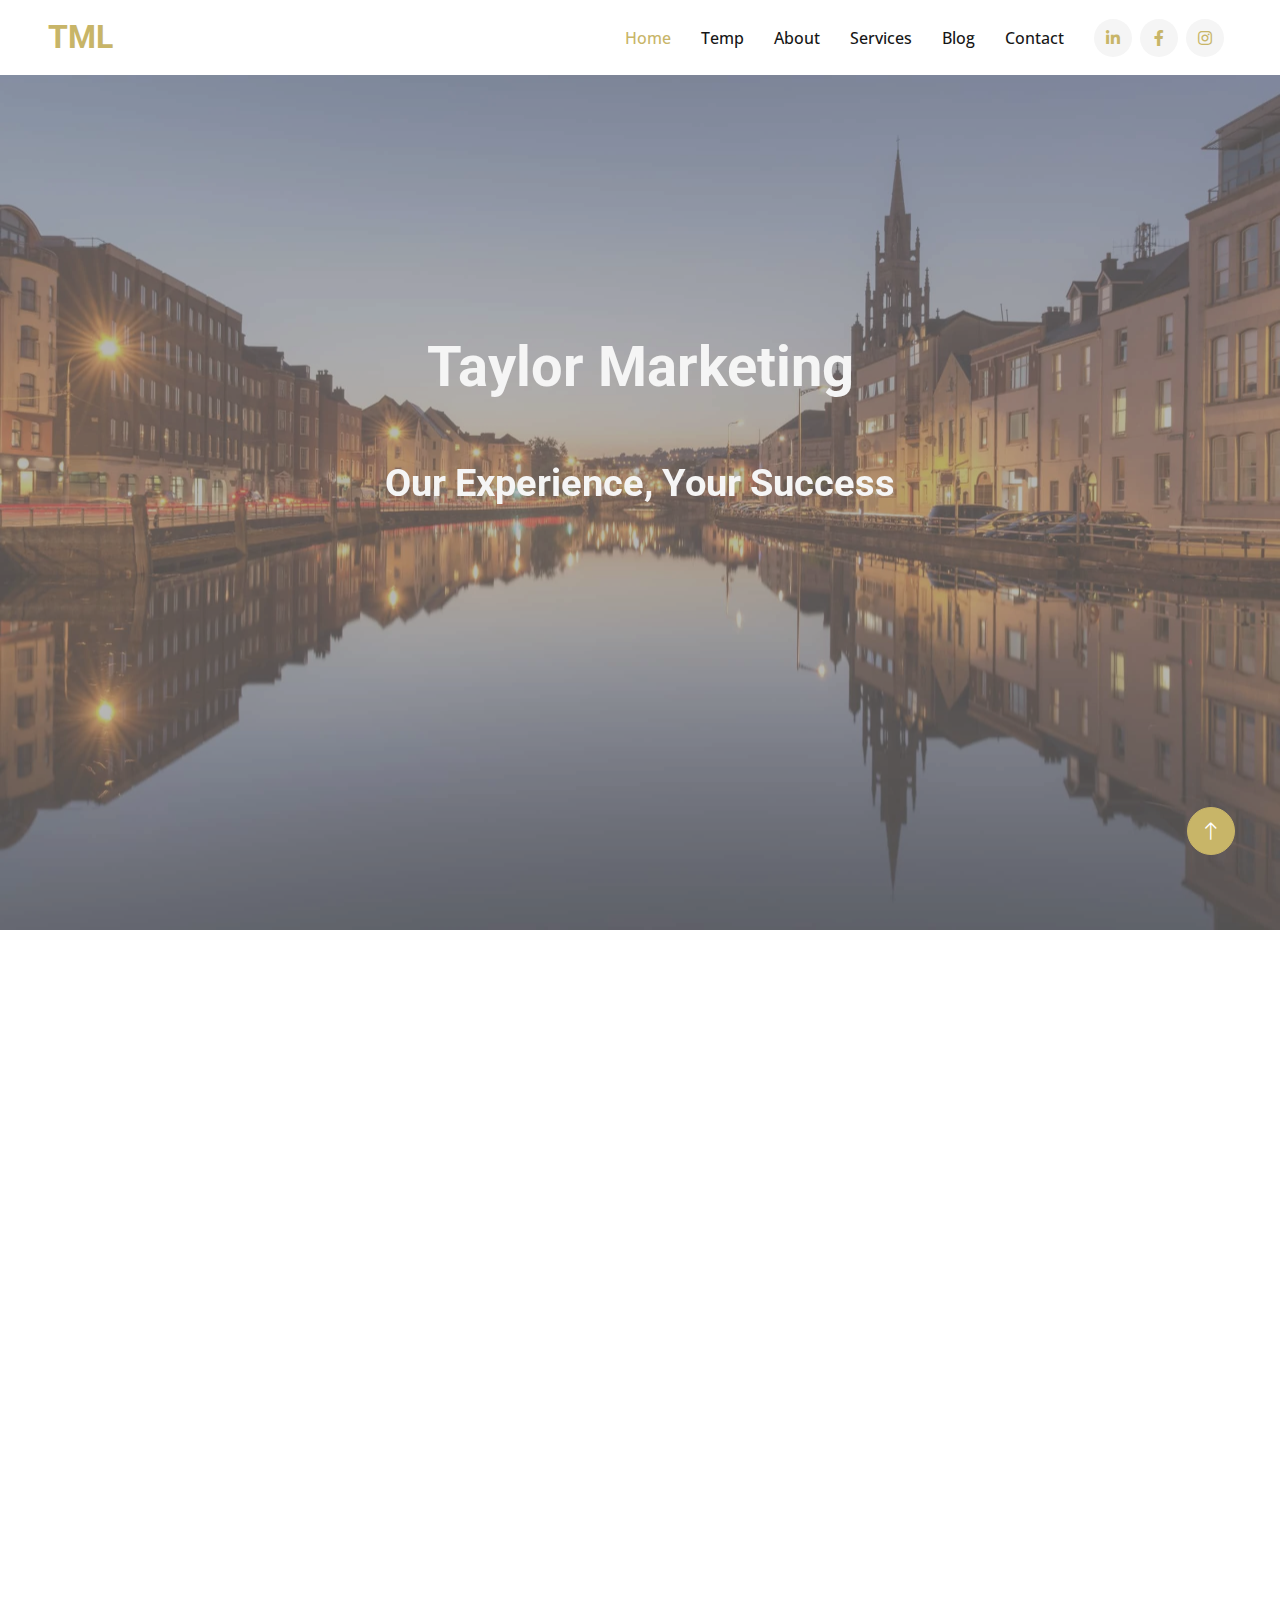
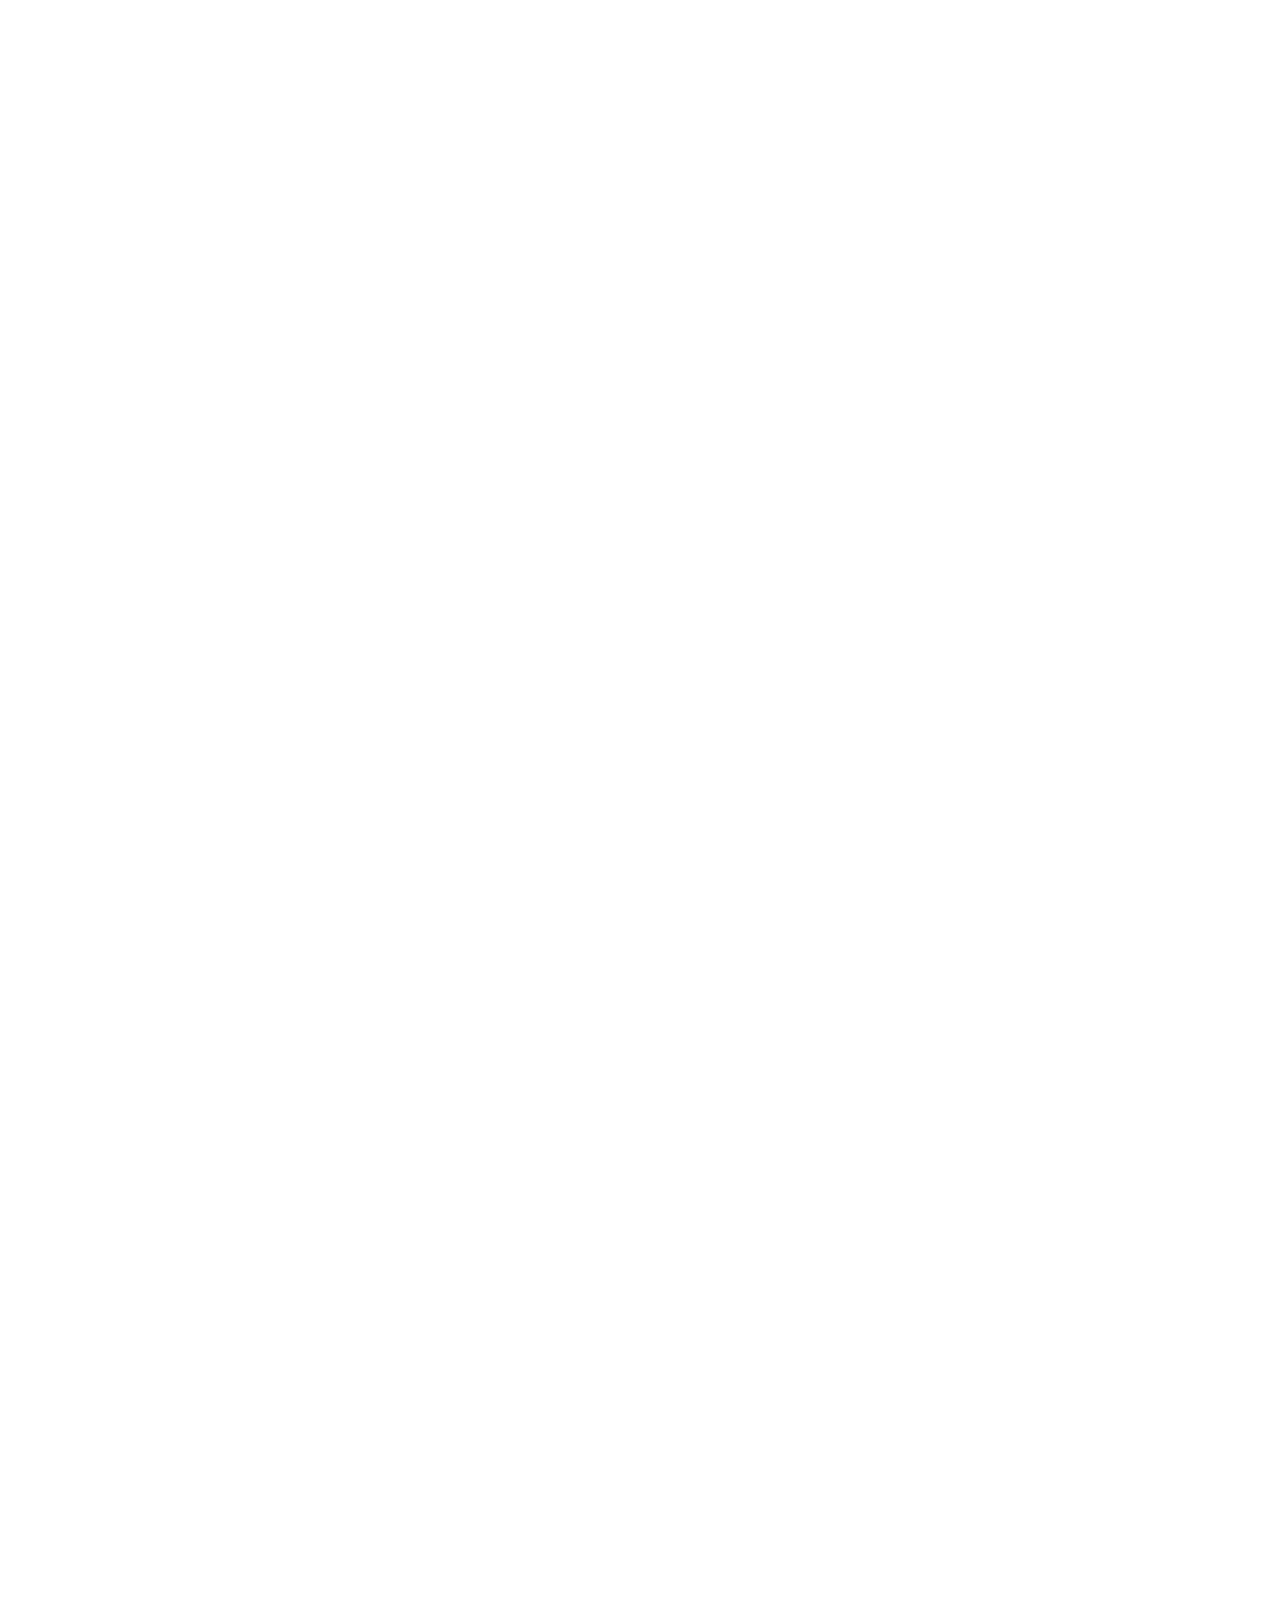
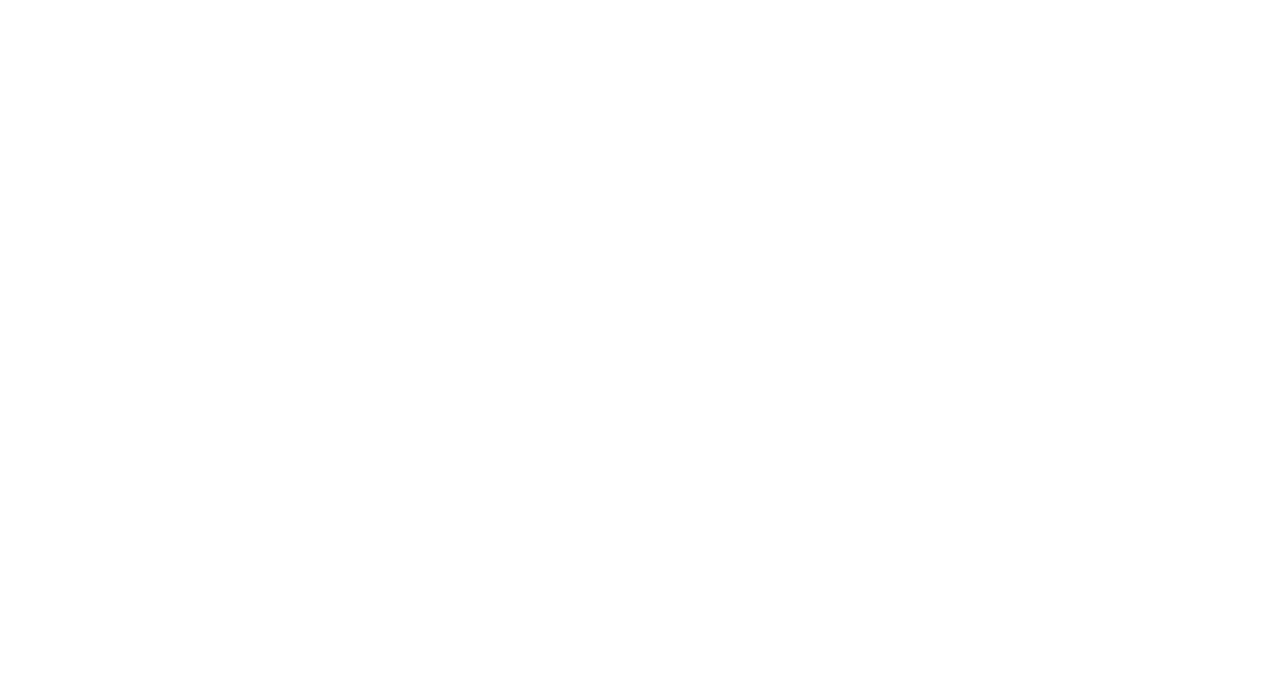
<file: index.html>
<!DOCTYPE html>
<html lang="en">

<head>
    <meta charset="utf-8">
    <title>TML - Home</title>
    <meta content="width=device-width, initial-scale=1.0" name="viewport">
    <meta content="" name="keywords">
    <meta content="" name="description">

    <!-- Favicon -->
    <link rel="icon" type="image/png" sizes="32x32" href="img/TML_logo.png">
    <link rel="icon" type="image/png" sizes="16x16" href="img/TML_logo.png">
    <link rel="icon" type="image/png" sizes="96x96" href="img/TML_logo.png">

    <!-- Google Web Fonts -->
    <link rel="preconnect" href="https://fonts.googleapis.com">
    <link rel="preconnect" href="https://fonts.gstatic.com" crossorigin>
    <link href="https://fonts.googleapis.com/css2?family=Open+Sans:wght@400;500&family=Roboto:wght@500;700;900&display=swap" rel="stylesheet"> 

    <!-- Icon Font Stylesheet -->
    <link href="https://cdnjs.cloudflare.com/ajax/libs/font-awesome/5.10.0/css/all.min.css" rel="stylesheet">
    <link href="https://cdn.jsdelivr.net/npm/bootstrap-icons@1.4.1/font/bootstrap-icons.css" rel="stylesheet">

    <!-- Libraries Stylesheet -->
    <link href="lib/animate/animate.min.css" rel="stylesheet">
    <link href="lib/owlcarousel/assets/owl.carousel.min.css" rel="stylesheet">
    <link href="lib/lightbox/css/lightbox.min.css" rel="stylesheet">

    <!-- Customized Bootstrap Stylesheet -->
    <link href="css/bootstrap.css" rel="stylesheet">

    <!-- Template Stylesheet -->
    <link href="css/style.css" rel="stylesheet">
</head>

<body>
    <!-- Spinner Start -->
    <div id="spinner" class="show bg-white position-fixed translate-middle w-100 vh-100 top-50 start-50 d-flex align-items-center justify-content-center">
        <div class="spinner-border text-primary" style="width: 3rem; height: 3rem;" role="status">
            <span class="sr-only">Loading...</span>
        </div>
    </div>
    <!-- Spinner End -->


    <!-- Navbar Start -->
    <nav class="navbar navbar-expand-lg bg-white navbar-light sticky-top p-0 px-4 px-lg-5">
        <a href="index.html" class="navbar-brand d-flex align-items-center">
            <h2 class="m-0 text-primary">TML</h2>
        </a>
        <button type="button" class="navbar-toggler" data-bs-toggle="collapse" data-bs-target="#navbarCollapse">
            <span class="navbar-toggler-icon"></span>
        </button>
        <div class="collapse navbar-collapse" id="navbarCollapse">
            <div class="navbar-nav ms-auto py-4 py-lg-0">
                <a href="index.html" class="nav-item nav-link active">Home</a>
                <a href="index2.html" class="nav-item nav-link">Temp</a>
                <a href="about.html" class="nav-item nav-link">About</a>
                <a href="services.html" class="nav-item nav-link">Services</a>
                <a href="blog.html" class="nav-item nav-link">Blog</a>
                <a href="contact.html" class="nav-item nav-link">Contact</a>
            </div>
            <div class="h-100 d-lg-inline-flex align-items-center d-none">
                <a class="btn btn-square rounded-circle bg-light text-primary me-2" href="https://www.linkedin.com/company/taylor-marketing-ltd/mycompany/" target="_blank"><i class="fab fa-linkedin-in"></i></a>
                <a class="btn btn-square rounded-circle bg-light text-primary me-2" href="https://www.facebook.com/tmagency1" target="_blank"><i class="fab fa-facebook-f"></i></a>
                <a class="btn btn-square rounded-circle bg-light text-primary me-2" href="https://www.instagram.com/taylormarketingltd/" target="_blank"><i class="fab fa-instagram"></i></a>
            </div>
        </div>
    </nav>
    <!-- Navbar End -->

    <!-- ======= Hero Section ======= -->
  <section id="hero" class="hero">

    <div class="info d-flex align-items-center">
      <div class="container">
        <div class="row justify-content-center">
          <div class="col-lg-6 text-center">
            <h2 data-aos="fade-down">Taylor Marketing</h2>
            <h3 data-aos="fade-up">Our Experience, Your Success</h3>
          </div>
        </div>
      </div>
    </div>

    <div id="hero-carousel" class="carousel slide" data-bs-ride="carousel" data-bs-interval="5000">

      <div class="carousel-item active" style="background-image: url(img/cork-hero.webp)"></div>

      <!-- <a class="carousel-control-prev" href="#hero-carousel" role="button" data-bs-slide="prev">
        <span class="carousel-control-prev-icon bi bi-chevron-left" aria-hidden="true"></span>
      </a>

      <a class="carousel-control-next" href="#hero-carousel" role="button" data-bs-slide="next">
        <span class="carousel-control-next-icon bi bi-chevron-right" aria-hidden="true"></span>
      </a> -->

    </div>

  </section><!-- End Hero Section -->

  <!-- Client Section Start -->
  <section class="client-intro">
    <div class="container-fluid">
        <div class="container py-4">
            <div class="row gx-5">
                
                <div class="col-12 col-md-6">
                    <div class="item bg-light rounded-5 p-0 wow fadeIn" data-wow-delay="0.3s">
                        <img src="img/clients/dt_logo.png" alt="abstract image"
                            class="card-img-top img-fluid rounded-5 no-bottom-radius" loading="lazy">
                        <div class="p-5">
                            <h2 class="fw-lighter">Dogs Trust</h2>
                        </div>
                    </div>
                    <div class="item bg-light rounded-5 p-0 wow fadeIn" data-wow-delay="0.7s">
                        <img src="img/clients/tic_logo.jpg" alt="abstract image"
                        class="card-img-top img-fluid rounded-5 no-bottom-radius" loading="lazy">
                        <div class="p-5">
                            <h2 class="fw-lighter">The Ink Collective</h2>
                        </div>
                    </div>
                    <div class="item bg-light rounded-5 p-0 wow fadeIn" data-wow-delay="0.8s">
                        <img src="img/clients/etc-logo.jpg" alt="abstract image"
                        class="card-img-top img-fluid rounded-5 no-bottom-radius" loading="lazy">
                        <div class="p-5">
                            <h2 class="fw-lighter">Energy Transition Consultants</h2>
                        </div>
                    </div>
                </div>

                <div class="col-12 col-md-6">
                    <div class="item p-5 pt-0 mt-5 wow fadeIn" data-wow-delay="0.1s">
                        <span class="h4 text-primary fw-lighter">Our precious jewels</span>
                        <h4 class="display-4 text-dark">
                            We have had the pleasure of working with some of the most dynamic businesses from all around the world.
                        </h4>
                    </div>
                    <div class="item bg-light rounded-5 p-0 wow fadeIn" data-wow-delay="0.4s">
                        <img src="img/clients/cork_simon.jpg"alt="abstract image"
                            class="card-img-top img-fluid rounded-5 no-bottom-radius" loading="lazy">
                        <div class="p-5">
                            <h2 class="fw-lighter">Cork Simon</h2>
                        </div>
                    </div>
                    <div class="item bg-light rounded-5 p-0 wow fadeIn" data-wow-delay="0.8s">
                        <img src="img/clients/peter_logo.png"alt="abstract image"
                            class="card-img-top img-fluid rounded-5 no-bottom-radius" loading="lazy">
                        <div class="p-5">
                            <h2 class="fw-lighter">Peter McSwiney Fitness</h2>
                        </div>
                    </div>
                </div>


            </div>
        </div>
    </div>
  </section>
  <!-- Client Section End  -->


    <!-- Testimonial Start -->
    <div class="container-xxl py-5 wow fadeInUp" data-wow-delay="0.1s">
        <div class="container">
            <div class="text-center wow fadeInUp" data-wow-delay="0.1s">
                <div class="bg-primary mb-3 mx-auto" style="width: 60px; height: 2px;"></div>
                <h1 class="display-5 mb-5">Testimonials</h1>
            </div>
            <div class="owl-carousel testimonial-carousel wow fadeInUp" data-wow-delay="0.1s">
                <div class="testimonial-item text-center" data-dot="<img class='img-fluid' src='img/clients/tic_logo.jpg' alt=''>">
                    <p class="fs-5">
                        Taylor Marketing navigated our brand towards success across a variety of different aspects
                 of our business and designed us a great marketing campaign geared towards helping a charity that we think 
                 is very important. They took our website SEO to the next level and got us from the 
                 third page of Google right to the first!
                    </p>
                    <h4>Emma Barber</h4>
                    <span class="text-primary">Owner, The Ink Collective.</span>
                </div>
                <div class="testimonial-item text-center" data-dot="<img class='img-fluid' src='img/clients/peter_logo.png' alt=''>">
                    <p class="fs-5">
                        They helped me think through pricing and client acquisition, they talked me through the dynamics of digital 
                marketing, and they even helped me create a business plan and get thinking about my long-term goals for McSwiney Fitness 
                and formulate a strategy for how to achieve them.
                    </p>
                    <h4>Peter McSwiney</h4>
                    <span class="text-primary">Owner, Peter McSwiney Fitness.</span>
                </div>
            </div>
        </div>
    </div>
    <!-- Testimonial End -->

        

    <!-- Footer Start -->
    <div class="container-fluid bg-dark text-secondary footer py-5 wow fadeIn" data-wow-delay="0.1s">
        <div class="container py-3">
            <div class="row g-5">
                <div class="col-lg-4 col-md-6">
                    <h5 class="text-light mb-4">Address</h5>
                    <p class="mb-2"><i class="fa fa-map-marker-alt me-3"></i>8/9 Stable Lane, Copley Street, Co. Cork, T12 DN27</p>
                    <p class="mb-2"><i class="fa fa-phone-alt me-3"></i>+353 86 014 5754</p>
                    <p class="mb-2"><i class="fa fa-envelope me-3"></i>info@taylor-marketing.com</p>
                    <div class="d-flex pt-2">
                        <a class="btn btn-square btn-outline-secondary rounded-circle me-2" href="https://www.linkedin.com/company/taylor-marketing-ltd/mycompany/" target="_blank"><i class="fab fa-linkedin-in"></i></a>
                        <a class="btn btn-square btn-outline-secondary rounded-circle me-2" href="https://www.facebook.com/tmagency1"><i class="fab fa-facebook-f" target="_blank"></i></a>
                        <a class="btn btn-square btn-outline-secondary rounded-circle me-2" href="https://www.instagram.com/taylormarketingltd/"><i class="fab fa-instagram" target="_blank"></i></a>
                    </div>
                </div>
                <div class="col-lg-4 col-md-6">
                    <h5 class="text-light mb-4">Quick Links</h5>
                    <a class="btn btn-link" href="about.html">About</a>
                    <a class="btn btn-link" href="contact.html">Contact</a>
                    <a class="btn btn-link" href="services.html">Services</a>
                    <a class="btn btn-link" href="blog.html">Blog</a>
                </div>
                <div class="col-lg-4 col-md-12">
                    <div class="col-md-6 text-center text-md-start mb-3 mb-md-0">
                        &copy; <a class="border-bottom" href="https://taylor-marketing.com/">Taylor Marketing Ltd.</a>, All Right Reserved.
                    </div>
                    <div class="col-md-6 text-center design-thanks text-md-end">
                        Designed By <a class="border-bottom" href="https://htmlcodex.com">HTML Codex</a>
                        <br>Distributed By <a class="border-bottom" href="https://themewagon.com/">Themewagon</a>
                    </div>
                </div>
            </div>
        </div>
    </div>
    <!-- Footer End -->


    <!-- Back to Top -->
    <a href="#" class="btn btn-lg btn-primary btn-lg-square rounded-circle back-to-top"><i class="bi bi-arrow-up"></i></a>


    <!-- JavaScript Libraries -->
    <script src="https://code.jquery.com/jquery-3.4.1.min.js"></script>
    <script src="https://cdn.jsdelivr.net/npm/bootstrap@5.0.0/dist/js/bootstrap.bundle.min.js"></script>
    <script src="lib/wow/wow.min.js"></script>
    <script src="lib/easing/easing.min.js"></script>
    <script src="lib/waypoints/waypoints.min.js"></script>
    <script src="lib/counterup/counterup.min.js"></script>
    <script src="lib/owlcarousel/owl.carousel.min.js"></script>
    <script src="lib/isotope/isotope.pkgd.min.js"></script>
    <script src="lib/lightbox/js/lightbox.min.js"></script>

    <!-- Template Javascript -->
    <script src="js/main.js"></script>
</body>

</html>
</file>
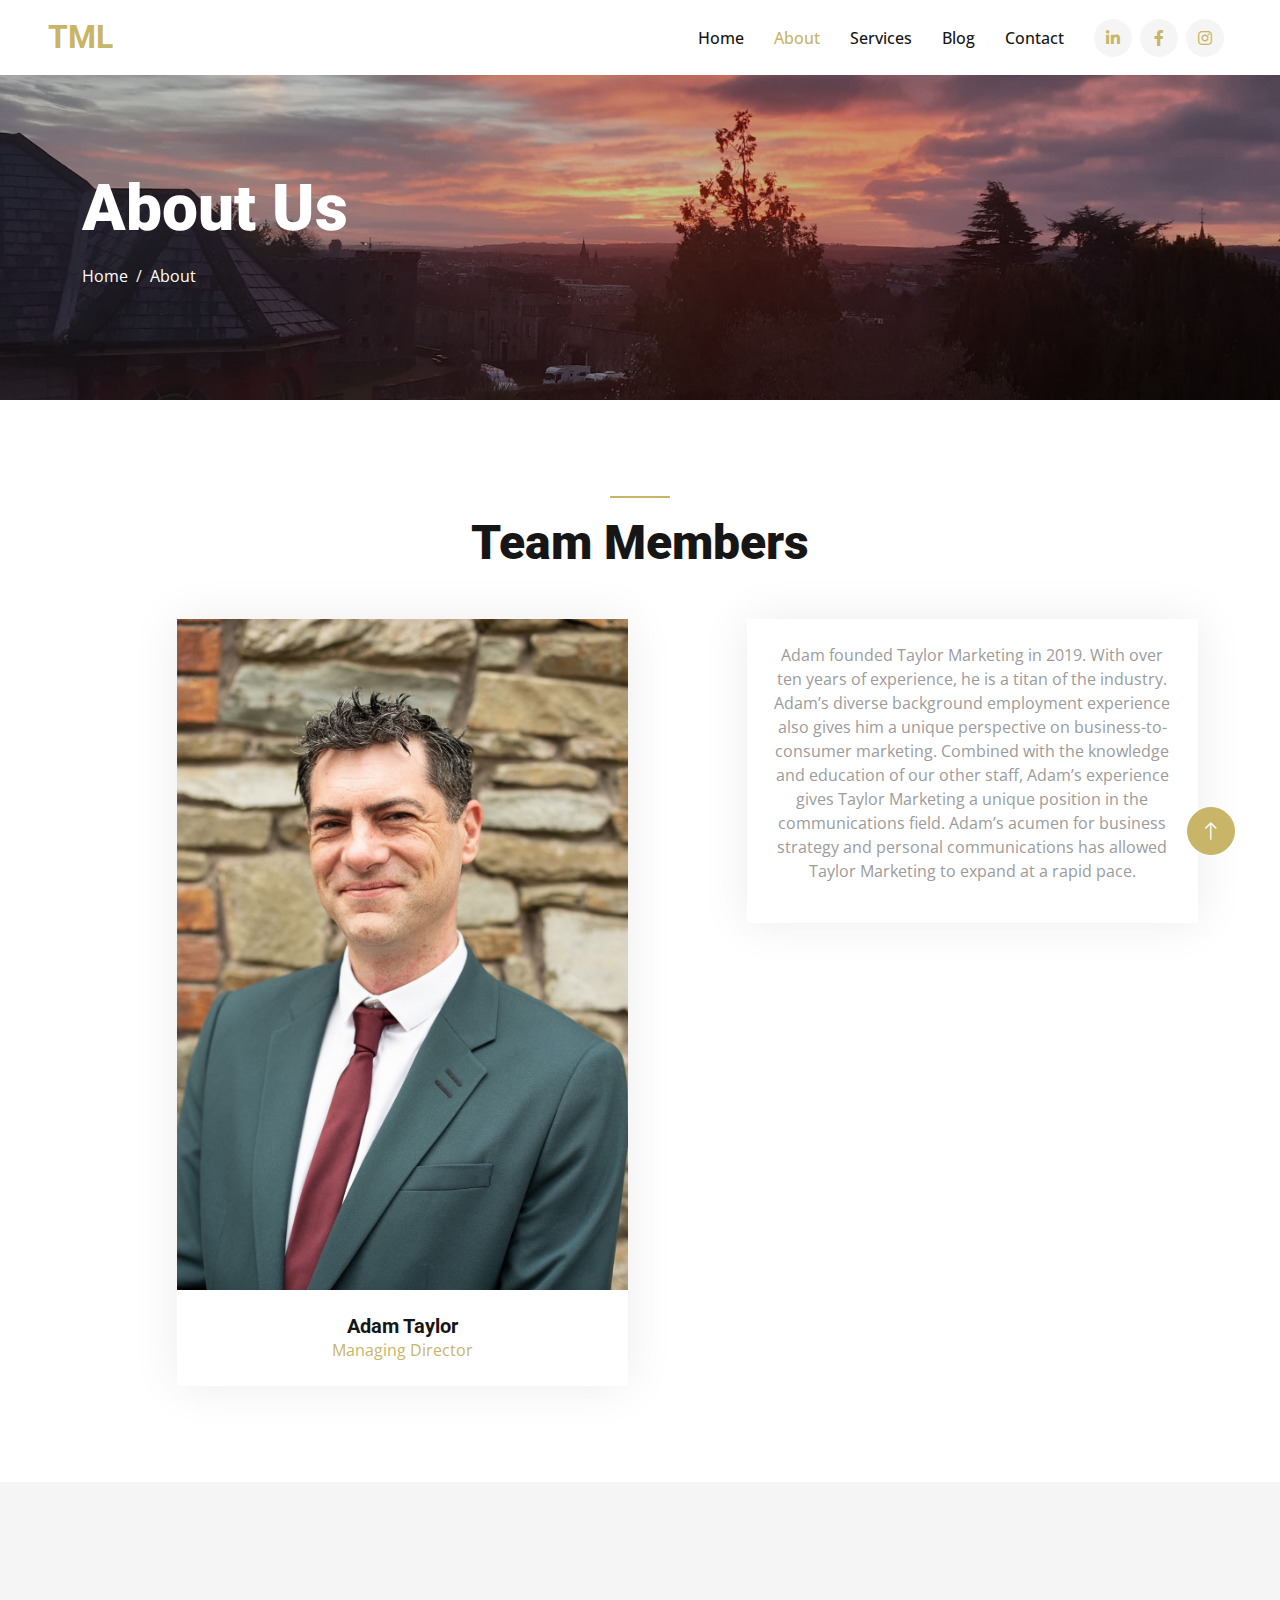
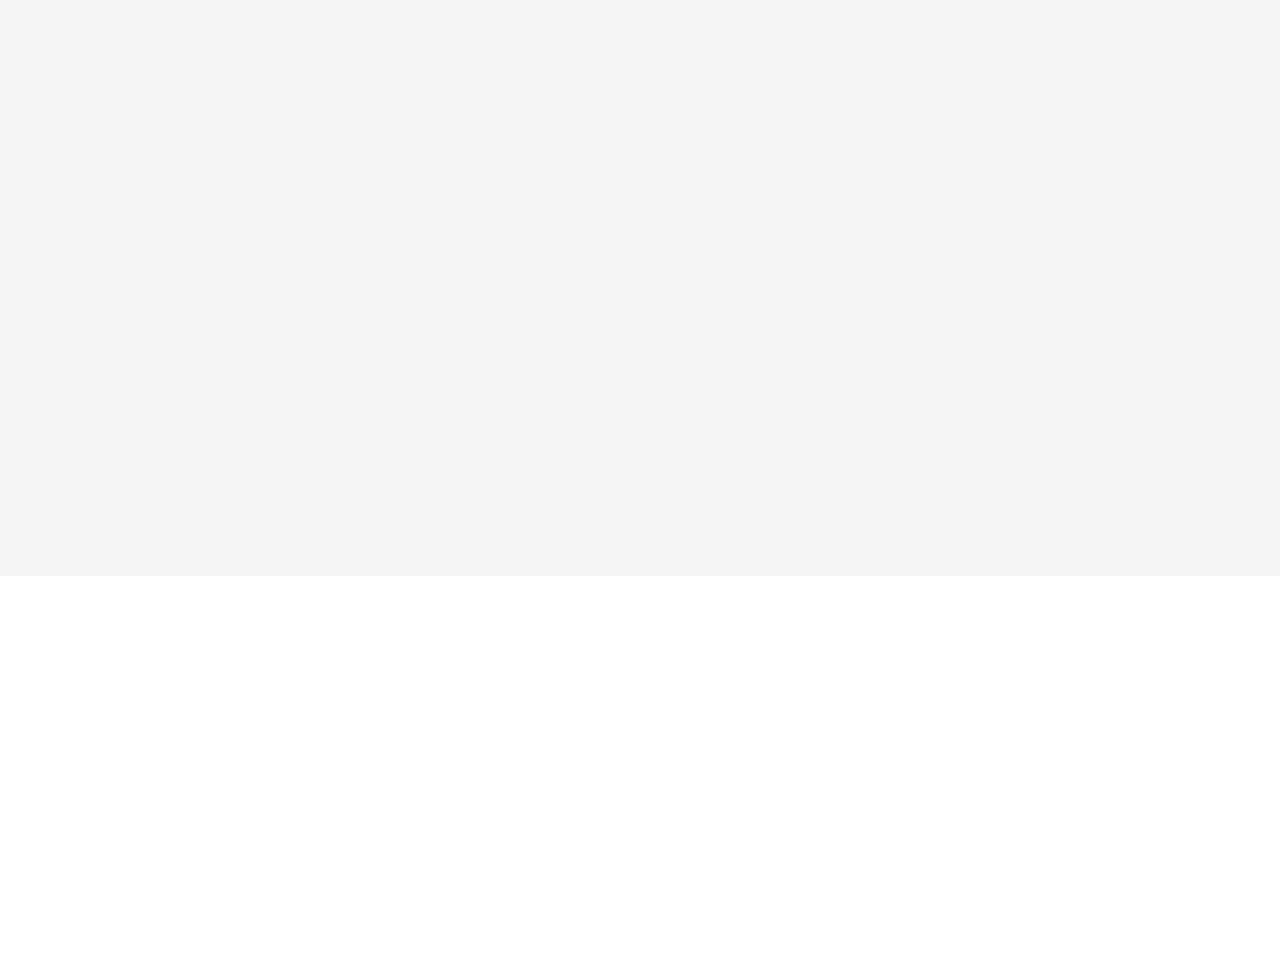
<file: about.html>
<!DOCTYPE html>
<html lang="en">

<head>
    <meta charset="utf-8">
    <title>TML - About</title>
    <meta content="width=device-width, initial-scale=1.0" name="viewport">
    <meta content="" name="keywords">
    <meta content="" name="description">

    <!-- Favicon -->
    <link rel="icon" type="image/png" sizes="32x32" href="img/TML_logo.png">
    <link rel="icon" type="image/png" sizes="16x16" href="img/TML_logo.png">
    <link rel="icon" type="image/png" sizes="96x96" href="img/TML_logo.png">

    <!-- Google Web Fonts -->
    <link rel="preconnect" href="https://fonts.googleapis.com">
    <link rel="preconnect" href="https://fonts.gstatic.com" crossorigin>
    <link href="https://fonts.googleapis.com/css2?family=Open+Sans:wght@400;500&family=Roboto:wght@500;700;900&display=swap" rel="stylesheet"> 

    <!-- Icon Font Stylesheet -->
    <link href="https://cdnjs.cloudflare.com/ajax/libs/font-awesome/5.10.0/css/all.min.css" rel="stylesheet">
    <link href="https://cdn.jsdelivr.net/npm/bootstrap-icons@1.4.1/font/bootstrap-icons.css" rel="stylesheet">

    <!-- Libraries Stylesheet -->
    <link href="lib/animate/animate.min.css" rel="stylesheet">
    <link href="lib/owlcarousel/assets/owl.carousel.min.css" rel="stylesheet">
    <link href="lib/lightbox/css/lightbox.min.css" rel="stylesheet">

    <!-- Customized Bootstrap Stylesheet -->
    <link href="css/bootstrap.css" rel="stylesheet">

    <!-- Template Stylesheet -->
    <link href="css/style.css" rel="stylesheet">
</head>

<body>
    <!-- Spinner Start -->
    <div id="spinner" class="show bg-white position-fixed translate-middle w-100 vh-100 top-50 start-50 d-flex align-items-center justify-content-center">
        <div class="spinner-border text-primary" style="width: 3rem; height: 3rem;" role="status">
            <span class="sr-only">Loading...</span>
        </div>
    </div>
    <!-- Spinner End -->


    <!-- Navbar Start -->
    <nav class="navbar navbar-expand-lg bg-white navbar-light sticky-top p-0 px-4 px-lg-5">
        <a href="index.html" class="navbar-brand d-flex align-items-center">
            <h2 class="m-0 text-primary">TML</h2>
        </a>
        <button type="button" class="navbar-toggler" data-bs-toggle="collapse" data-bs-target="#navbarCollapse">
            <span class="navbar-toggler-icon"></span>
        </button>
        <div class="collapse navbar-collapse" id="navbarCollapse">
            <div class="navbar-nav ms-auto py-4 py-lg-0">
                <a href="index.html" class="nav-item nav-link">Home</a>
                <a href="about.html" class="nav-item nav-link active">About</a>
                <a href="services.html" class="nav-item nav-link">Services</a>
                <a href="blog.html" class="nav-item nav-link">Blog</a>
                <a href="contact.html" class="nav-item nav-link">Contact</a>
            </div>
            <div class="h-100 d-lg-inline-flex align-items-center d-none">
                <a class="btn btn-square rounded-circle bg-light text-primary me-2" href="https://www.linkedin.com/company/taylor-marketing-ltd/mycompany/" target="_blank"><i class="fab fa-linkedin-in"></i></a>
                <a class="btn btn-square rounded-circle bg-light text-primary me-2" href="https://www.facebook.com/tmagency1" target="_blank"><i class="fab fa-facebook-f"></i></a>
                <a class="btn btn-square rounded-circle bg-light text-primary me-2" href="https://www.instagram.com/taylormarketingltd/" target="_blank"><i class="fab fa-instagram"></i></a>
            </div>
        </div>
    </nav>
    <!-- Navbar End -->


    <!-- Page Header Start -->
    <div class="container-fluid page-header py-5 mb-5">
        <div class="container py-5">
            <h1 class="display-3 text-white mb-3 animated slideInDown">About Us</h1>
            <nav aria-label="breadcrumb animated slideInDown">
                <ol class="breadcrumb">
                    <li class="breadcrumb-item"><a class="text-white" href="index.html">Home</a></li>
                    <li class="breadcrumb-item text-white active" aria-current="page">About</li>
                </ol>
            </nav>
        </div>
    </div>
    <!-- Page Header End -->


    <!-- Team Start -->
    <div class="container-xxl py-5">
        <div class="container">
            <div class="text-center wow fadeInUp" data-wow-delay="0.1s">
                <div class="bg-primary mb-3 mx-auto" style="width: 60px; height: 2px;"></div>
                <h1 class="display-5 mb-5">Team Members</h1>
            </div>
            <div class="row text-center g-4">
                <div class="col-lg-1 col-md-1"></div>
                <div class="col-lg-5 col-md-5 wow fadeInUp" data-wow-delay="0.1s">
                    <div class="team-item">
                        <div class="overflow-hidden position-relative">
                            <img class="img-fluid" src="img/adam_profile.jpg" alt="">
                            <div class="team-social">
                                <a class="btn btn-square btn-dark rounded-circle m-1" href="https://www.linkedin.com/in/adam-taylor-20732793/" target="_blank"><i class="fab fa-linkedin-in"></i></a>
                            </div>
                        </div>
                        <div class="text-center p-4">
                            <h5 class="mb-0">Adam Taylor</h5>
                            <span class="text-primary">Managing Director</span>
                        </div>
                    </div>
                </div>
                <div class="col-lg-1 col-md-1"></div>
                <div class="col-lg-5 col-md-5 wow fadeInUp" data-wow-delay="0.3s">
                    <div class="team-item">
                        <div class="text-center p-4">
                            <p>Adam founded Taylor Marketing in 2019. With over ten years of experience, he is a titan of
                                 the industry. Adam’s diverse background employment experience also gives him a unique 
                                 perspective on business-to-consumer marketing. Combined with the knowledge and education 
                                 of our other staff, Adam’s experience gives Taylor Marketing a unique position in the 
                                 communications field. Adam’s acumen for business strategy and personal communications 
                                 has allowed Taylor Marketing to expand at a rapid pace.</p>
                        </div>
                    </div>
                </div>
            </div>
        </div>
    </div>
    <!-- Team End -->

    <!-- About Start -->
    <div class="container-fluid bg-light overflow-hidden my-5 px-lg-0">
        <div class="container about px-lg-0">
            <div class="row g-0 mx-lg-0">
                <div class="col-lg-6 ps-lg-0 wow fadeIn" data-wow-delay="0.2s" style="min-height: 400px;">
                    <div class="position-relative h-100">
                        <img class="position-absolute img-fluid w-100 h-100" src="img/aibf_accreditation.png" style="object-fit: cover;" alt="AIBF accreditation logo for Taylor Marketing Ltd.">
                    </div>
                </div>
                <div class="col-lg-6 about-text py-5 wow fadeIn" data-wow-delay="0.4s">
                    <div class="p-lg-5 pe-lg-0">
                        <div class="bg-primary mb-3" style="width: 60px; height: 2px;"></div>
                        <h1 class="display-5 mb-4">AIBF Award</h1>
                        <p class="mb-4 pb-2">We're thrilled to announce that we have been accredited as Business All-Star 2022 by the All-Ireland Business Foundation.</p>
                        <p class="mb-4 pb-2">This is a terrific external quality mark which recognises our high standards in the areas of trust, commitment, performance and customer centricity.</p>
                        <p class="mb-4 pb-2">We're excited to be part of The AIBF's Register of Irish Business Excellence (TRIBE), and this is another great step in our evolving story.</p>
                        <p class="mb-4 pb-2"><b>"Our Experience, Your Success"</b></p>
                        <a href="https://aibf.ie/" target="_blank" class="btn btn-primary rounded-pill py-3 px-5">More About AIBF</a>
                    </div>
                </div>
            </div>
        </div>
    </div>
    <!-- About End -->
        

    <!-- Footer Start -->
    <div class="container-fluid bg-dark text-secondary footer py-5 wow fadeIn" data-wow-delay="0.1s">
        <div class="container py-3">
            <div class="row g-5">
                <div class="col-lg-4 col-md-6">
                    <h5 class="text-light mb-4">Address</h5>
                    <p class="mb-2"><i class="fa fa-map-marker-alt me-3"></i>8/9 Stable Lane, Copley Street, Co. Cork, T12 DN27</p>
                    <p class="mb-2"><i class="fa fa-phone-alt me-3"></i>+353 86 014 5754</p>
                    <p class="mb-2"><i class="fa fa-envelope me-3"></i>info@taylor-marketing.com</p>
                    <div class="d-flex pt-2">
                        <a class="btn btn-square btn-outline-secondary rounded-circle me-2" href="https://www.linkedin.com/company/taylor-marketing-ltd/mycompany/" target="_blank"><i class="fab fa-linkedin-in"></i></a>
                        <a class="btn btn-square btn-outline-secondary rounded-circle me-2" href="https://www.facebook.com/tmagency1"><i class="fab fa-facebook-f" target="_blank"></i></a>
                        <a class="btn btn-square btn-outline-secondary rounded-circle me-2" href="https://www.instagram.com/taylormarketingltd/"><i class="fab fa-instagram" target="_blank"></i></a>
                    </div>
                </div>
                <div class="col-lg-4 col-md-6">
                    <h5 class="text-light mb-4">Quick Links</h5>
                    <a class="btn btn-link" href="about.html">About</a>
                    <a class="btn btn-link" href="contact.html">Contact</a>
                    <a class="btn btn-link" href="services.html">Services</a>
                    <a class="btn btn-link" href="blog.html">Blog</a>
                </div>
                <div class="col-lg-4 col-md-12">
                    <div class="col-md-6 text-center text-md-start mb-3 mb-md-0">
                        &copy; <a class="border-bottom" href="https://taylor-marketing.com/">Taylor Marketing Ltd.</a>, All Right Reserved.
                    </div>
                    <div class="col-md-6 text-center design-thanks text-md-end">
                        Designed By <a class="border-bottom" href="https://htmlcodex.com">HTML Codex</a>
                        <br>Distributed By <a class="border-bottom" href="https://themewagon.com/">Themewagon</a>
                    </div>
                </div>
            </div>
        </div>
    </div>
    <!-- Footer End -->


    <!-- Back to Top -->
    <a href="#" class="btn btn-lg btn-primary btn-lg-square rounded-circle back-to-top"><i class="bi bi-arrow-up"></i></a>


    <!-- JavaScript Libraries -->
    <script src="https://code.jquery.com/jquery-3.4.1.min.js"></script>
    <script src="https://cdn.jsdelivr.net/npm/bootstrap@5.0.0/dist/js/bootstrap.bundle.min.js"></script>
    <script src="lib/wow/wow.min.js"></script>
    <script src="lib/easing/easing.min.js"></script>
    <script src="lib/waypoints/waypoints.min.js"></script>
    <script src="lib/counterup/counterup.min.js"></script>
    <script src="lib/owlcarousel/owl.carousel.min.js"></script>
    <script src="lib/isotope/isotope.pkgd.min.js"></script>
    <script src="lib/lightbox/js/lightbox.min.js"></script>

    <!-- Template Javascript -->
    <script src="js/main.js"></script>
</body>

</html>
</file>
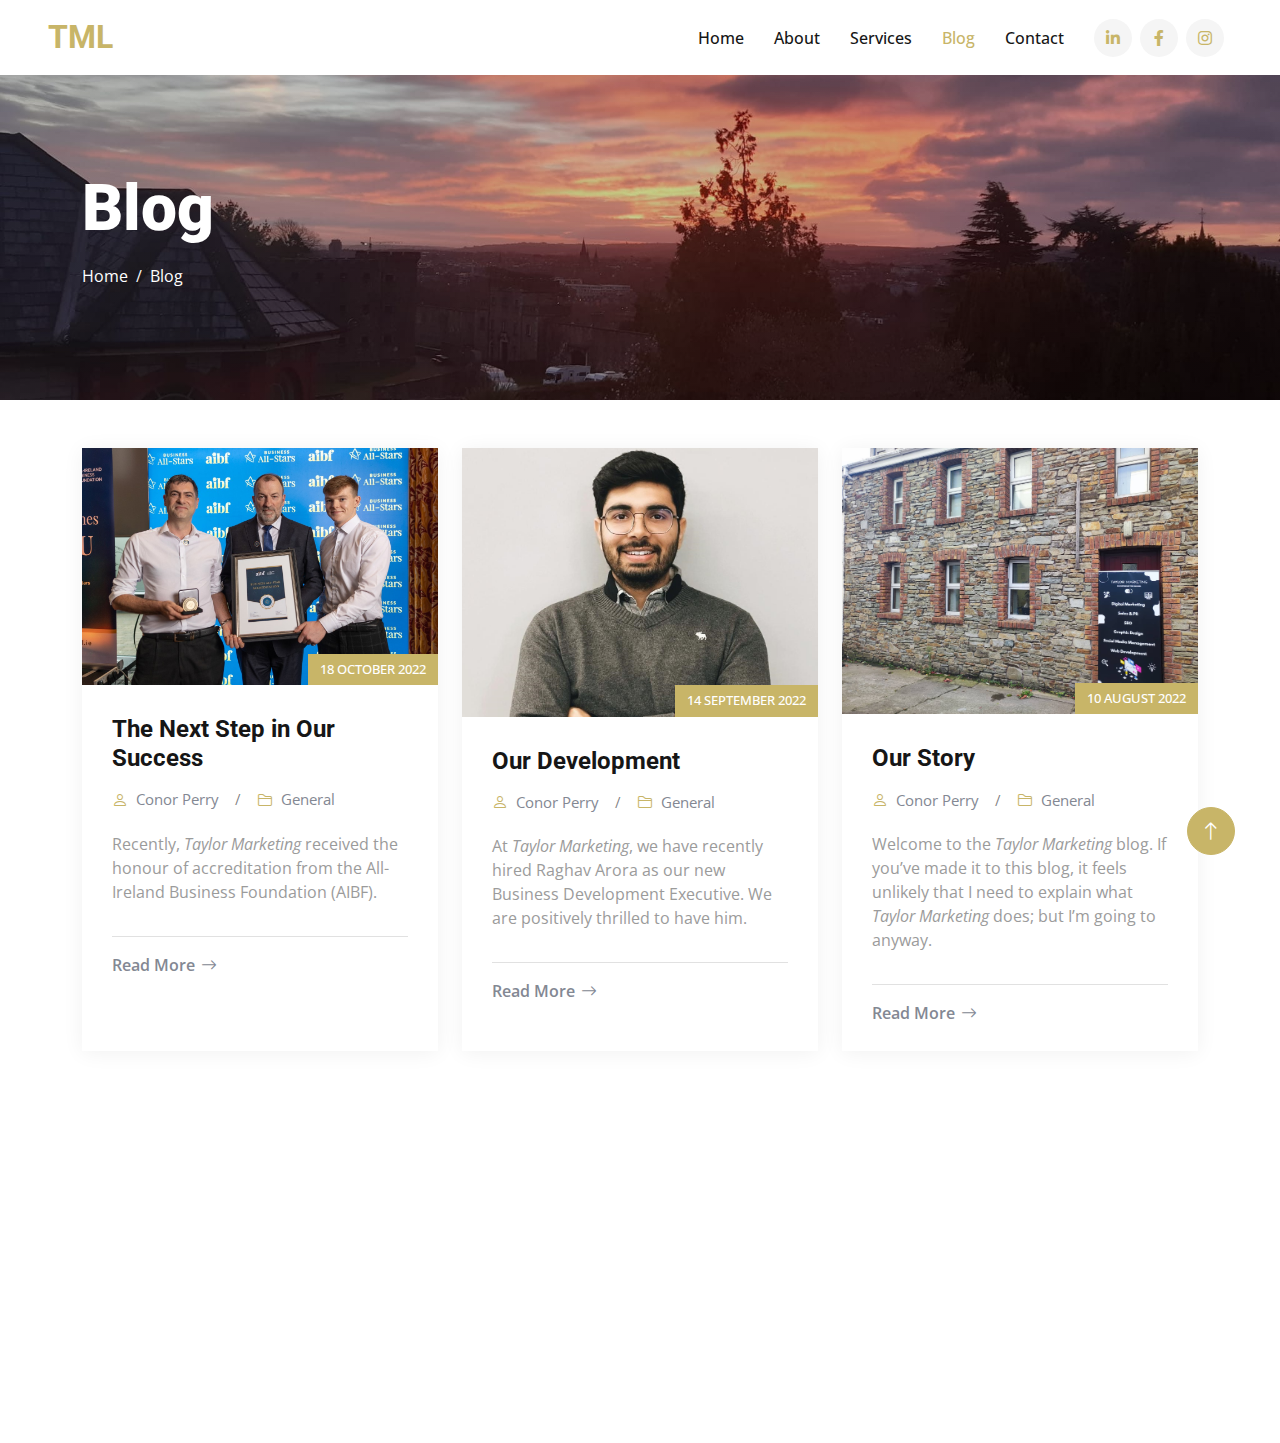
<file: blog.html>
<!DOCTYPE html>
<html lang="en">

<head>
    <meta charset="utf-8">
    <title>TML - Blog</title>
    <meta content="width=device-width, initial-scale=1.0" name="viewport">
    <meta content="" name="keywords">
    <meta content="" name="description">

    <!-- Favicon -->
    <link rel="icon" type="image/png" sizes="32x32" href="img/TML_logo.png">
    <link rel="icon" type="image/png" sizes="16x16" href="img/TML_logo.png">
    <link rel="icon" type="image/png" sizes="96x96" href="img/TML_logo.png">

    <!-- Google Web Fonts -->
    <link rel="preconnect" href="https://fonts.googleapis.com">
    <link rel="preconnect" href="https://fonts.gstatic.com" crossorigin>
    <link href="https://fonts.googleapis.com/css2?family=Open+Sans:wght@400;500&family=Roboto:wght@500;700;900&display=swap" rel="stylesheet"> 

    <!-- Icon Font Stylesheet -->
    <link href="https://cdnjs.cloudflare.com/ajax/libs/font-awesome/5.10.0/css/all.min.css" rel="stylesheet">
    <link href="https://cdn.jsdelivr.net/npm/bootstrap-icons@1.4.1/font/bootstrap-icons.css" rel="stylesheet">

    <!-- Libraries Stylesheet -->
    <link href="lib/animate/animate.min.css" rel="stylesheet">
    <link href="lib/owlcarousel/assets/owl.carousel.min.css" rel="stylesheet">
    <link href="lib/lightbox/css/lightbox.min.css" rel="stylesheet">

    <!-- Customized Bootstrap Stylesheet -->
    <link href="css/bootstrap.css" rel="stylesheet">

    <!-- Template Stylesheet -->
    <link href="css/style.css" rel="stylesheet">
</head>

<body>
    <!-- Spinner Start -->
    <div id="spinner" class="show bg-white position-fixed translate-middle w-100 vh-100 top-50 start-50 d-flex align-items-center justify-content-center">
        <div class="spinner-border text-primary" style="width: 3rem; height: 3rem;" role="status">
            <span class="sr-only">Loading...</span>
        </div>
    </div>
    <!-- Spinner End -->


    <!-- Navbar Start -->
    <nav class="navbar navbar-expand-lg bg-white navbar-light sticky-top p-0 px-4 px-lg-5">
        <a href="index.html" class="navbar-brand d-flex align-items-center">
            <h2 class="m-0 text-primary">TML</h2>
        </a>
        <button type="button" class="navbar-toggler" data-bs-toggle="collapse" data-bs-target="#navbarCollapse">
            <span class="navbar-toggler-icon"></span>
        </button>
        <div class="collapse navbar-collapse" id="navbarCollapse">
            <div class="navbar-nav ms-auto py-4 py-lg-0">
                <a href="index.html" class="nav-item nav-link">Home</a>
                <a href="about.html" class="nav-item nav-link">About</a>
                <a href="services.html" class="nav-item nav-link">Services</a>
                <a href="blog.html" class="nav-item nav-link active">Blog</a>
                <a href="contact.html" class="nav-item nav-link">Contact</a>
            </div>
            <div class="h-100 d-lg-inline-flex align-items-center d-none">
                <a class="btn btn-square rounded-circle bg-light text-primary me-2" href="https://www.linkedin.com/company/taylor-marketing-ltd/mycompany/" target="_blank"><i class="fab fa-linkedin-in"></i></a>
                <a class="btn btn-square rounded-circle bg-light text-primary me-2" href="https://www.facebook.com/tmagency1" target="_blank"><i class="fab fa-facebook-f"></i></a>
                <a class="btn btn-square rounded-circle bg-light text-primary me-2" href="https://www.instagram.com/taylormarketingltd/" target="_blank"><i class="fab fa-instagram"></i></a>
            </div>
        </div>
    </nav>
    <!-- Navbar End -->


    <!-- Page Header Start -->
    <div class="container-fluid page-header py-5 mb-5">
        <div class="container py-5">
            <h1 class="display-3 text-white mb-3 animated slideInDown">Blog</h1>
            <nav aria-label="breadcrumb animated slideInDown">
                <ol class="breadcrumb">
                    <li class="breadcrumb-item"><a class="text-white" href="index.html">Home</a></li>
                    <li class="breadcrumb-item text-white active" aria-current="page">Blog</li>
                </ol>
            </nav>
        </div>
    </div>
    <!-- Page Header End -->

    <!-- ======= Blog Section ======= -->
    <section id="blog" class="blog">
        <div class="container" data-aos="fade-up" data-aos-delay="100">
  
          <div class="row gy-4 posts-list">
  
            <div class="col-xl-4 col-md-6">
              <div class="post-item position-relative h-100">
  
                <div class="post-img position-relative overflow-hidden">
                  <img src="img/blog/blog3.jpg" class="img-fluid" alt="">
                  <span class="post-date">18 October 2022</span>
                </div>
  
                <div class="post-content d-flex flex-column">
  
                  <h3 class="post-title">The Next Step in Our Success</h3>
  
                  <div class="meta d-flex align-items-center">
                    <div class="d-flex align-items-center">
                      <i class="bi bi-person"></i> <span class="ps-2">Conor Perry</span>
                    </div>
                    <span class="px-3 text-black-50">/</span>
                    <div class="d-flex align-items-center">
                      <i class="bi bi-folder2"></i> <span class="ps-2">General</span>
                    </div>
                  </div>
  
                  <p>
                    Recently, <i>Taylor Marketing</i> received the honour of accreditation from the All-Ireland Business Foundation (AIBF).
                  </p>
  
                  <hr>
  
                  <a href="blogs/blog3.html" class="readmore stretched-link"><span>Read More</span><i
                      class="bi bi-arrow-right"></i></a>
  
                </div>
  
              </div>
            </div><!-- End post list item -->
  
            <div class="col-xl-4 col-md-6">
              <div class="post-item position-relative h-100">
  
                <div class="post-img position-relative overflow-hidden">
                  <img src="img/blog/blog2.jpeg" class="img-fluid" alt="">
                  <span class="post-date">14 September 2022</span>
                </div>
  
                <div class="post-content d-flex flex-column">
  
                  <h3 class="post-title">Our Development</h3>
  
                  <div class="meta d-flex align-items-center">
                    <div class="d-flex align-items-center">
                      <i class="bi bi-person"></i> <span class="ps-2">Conor Perry</span>
                    </div>
                    <span class="px-3 text-black-50">/</span>
                    <div class="d-flex align-items-center">
                      <i class="bi bi-folder2"></i> <span class="ps-2">General</span>
                    </div>
                  </div>
  
                  <p>
                    At <i>Taylor Marketing</i>, we have recently hired Raghav Arora as our new Business Development Executive. We are positively thrilled to have him.
                  </p>
  
                  <hr>
  
                  <a href="blogs/blog2.html" class="readmore stretched-link"><span>Read More</span><i
                      class="bi bi-arrow-right"></i></a>
  
                </div>
  
              </div>
            </div><!-- End post list item -->
  
            <div class="col-xl-4 col-md-6">
              <div class="post-item position-relative h-100">
  
                <div class="post-img position-relative overflow-hidden">
                  <img src="img/blog/blog1.jpg" class="img-fluid" alt="">
                  <span class="post-date">10 August 2022</span>
                </div>
  
                <div class="post-content d-flex flex-column">
  
                  <h3 class="post-title">Our Story</h3>
  
                  <div class="meta d-flex align-items-center">
                    <div class="d-flex align-items-center">
                      <i class="bi bi-person"></i> <span class="ps-2">Conor Perry</span>
                    </div>
                    <span class="px-3 text-black-50">/</span>
                    <div class="d-flex align-items-center">
                      <i class="bi bi-folder2"></i> <span class="ps-2">General</span>
                    </div>
                  </div>
  
                  <p>
                    Welcome to the <i>Taylor Marketing</i> blog. If you’ve made it to this blog, it feels unlikely that I need to explain what <i>Taylor Marketing</i> does; but I’m going to anyway.
                  </p>
  
                  <hr>
  
                  <a href="blogs/blog1.html" class="readmore stretched-link"><span>Read More</span><i
                      class="bi bi-arrow-right"></i></a>
  
                </div>
  
              </div>
            </div><!-- End post list item -->
  
          </div><!-- End blog posts list -->
  
        </div>
      </section><!-- End Blog Section -->
        

    <!-- Footer Start -->
    <div class="container-fluid bg-dark text-secondary footer py-5 wow fadeIn" data-wow-delay="0.1s">
        <div class="container py-3">
            <div class="row g-5">
                <div class="col-lg-4 col-md-6">
                    <h5 class="text-light mb-4">Address</h5>
                    <p class="mb-2"><i class="fa fa-map-marker-alt me-3"></i>8/9 Stable Lane, Copley Street, Co. Cork, T12 DN27</p>
                    <p class="mb-2"><i class="fa fa-phone-alt me-3"></i>+353 86 014 5754</p>
                    <p class="mb-2"><i class="fa fa-envelope me-3"></i>info@taylor-marketing.com</p>
                    <div class="d-flex pt-2">
                        <a class="btn btn-square btn-outline-secondary rounded-circle me-2" href="https://www.linkedin.com/company/taylor-marketing-ltd/mycompany/" target="_blank"><i class="fab fa-linkedin-in"></i></a>
                        <a class="btn btn-square btn-outline-secondary rounded-circle me-2" href="https://www.facebook.com/tmagency1"><i class="fab fa-facebook-f" target="_blank"></i></a>
                        <a class="btn btn-square btn-outline-secondary rounded-circle me-2" href="https://www.instagram.com/taylormarketingltd/"><i class="fab fa-instagram" target="_blank"></i></a>
                    </div>
                </div>
                <div class="col-lg-4 col-md-6">
                    <h5 class="text-light mb-4">Quick Links</h5>
                    <a class="btn btn-link" href="about.html">About</a>
                    <a class="btn btn-link" href="contact.html">Contact</a>
                    <a class="btn btn-link" href="services.html">Services</a>
                    <a class="btn btn-link" href="blog.html">Blog</a>
                </div>
                <div class="col-lg-4 col-md-12">
                    <div class="col-md-6 text-center text-md-start mb-3 mb-md-0">
                        &copy; <a class="border-bottom" href="https://taylor-marketing.com/">Taylor Marketing Ltd.</a>, All Right Reserved.
                    </div>
                    <div class="col-md-6 text-center design-thanks text-md-end">
                        Designed By <a class="border-bottom" href="https://htmlcodex.com">HTML Codex</a>
                        <br>Distributed By <a class="border-bottom" href="https://themewagon.com/">Themewagon</a>
                    </div>
                </div>
            </div>
        </div>
    </div>
    <!-- Footer End -->


    <!-- Back to Top -->
    <a href="#" class="btn btn-lg btn-primary btn-lg-square rounded-circle back-to-top"><i class="bi bi-arrow-up"></i></a>


    <!-- JavaScript Libraries -->
    <script src="https://code.jquery.com/jquery-3.4.1.min.js"></script>
    <script src="https://cdn.jsdelivr.net/npm/bootstrap@5.0.0/dist/js/bootstrap.bundle.min.js"></script>
    <script src="lib/wow/wow.min.js"></script>
    <script src="lib/easing/easing.min.js"></script>
    <script src="lib/waypoints/waypoints.min.js"></script>
    <script src="lib/counterup/counterup.min.js"></script>
    <script src="lib/owlcarousel/owl.carousel.min.js"></script>
    <script src="lib/isotope/isotope.pkgd.min.js"></script>
    <script src="lib/lightbox/js/lightbox.min.js"></script>

    <!-- Template Javascript -->
    <script src="js/main.js"></script>
</body>

</html>
</file>
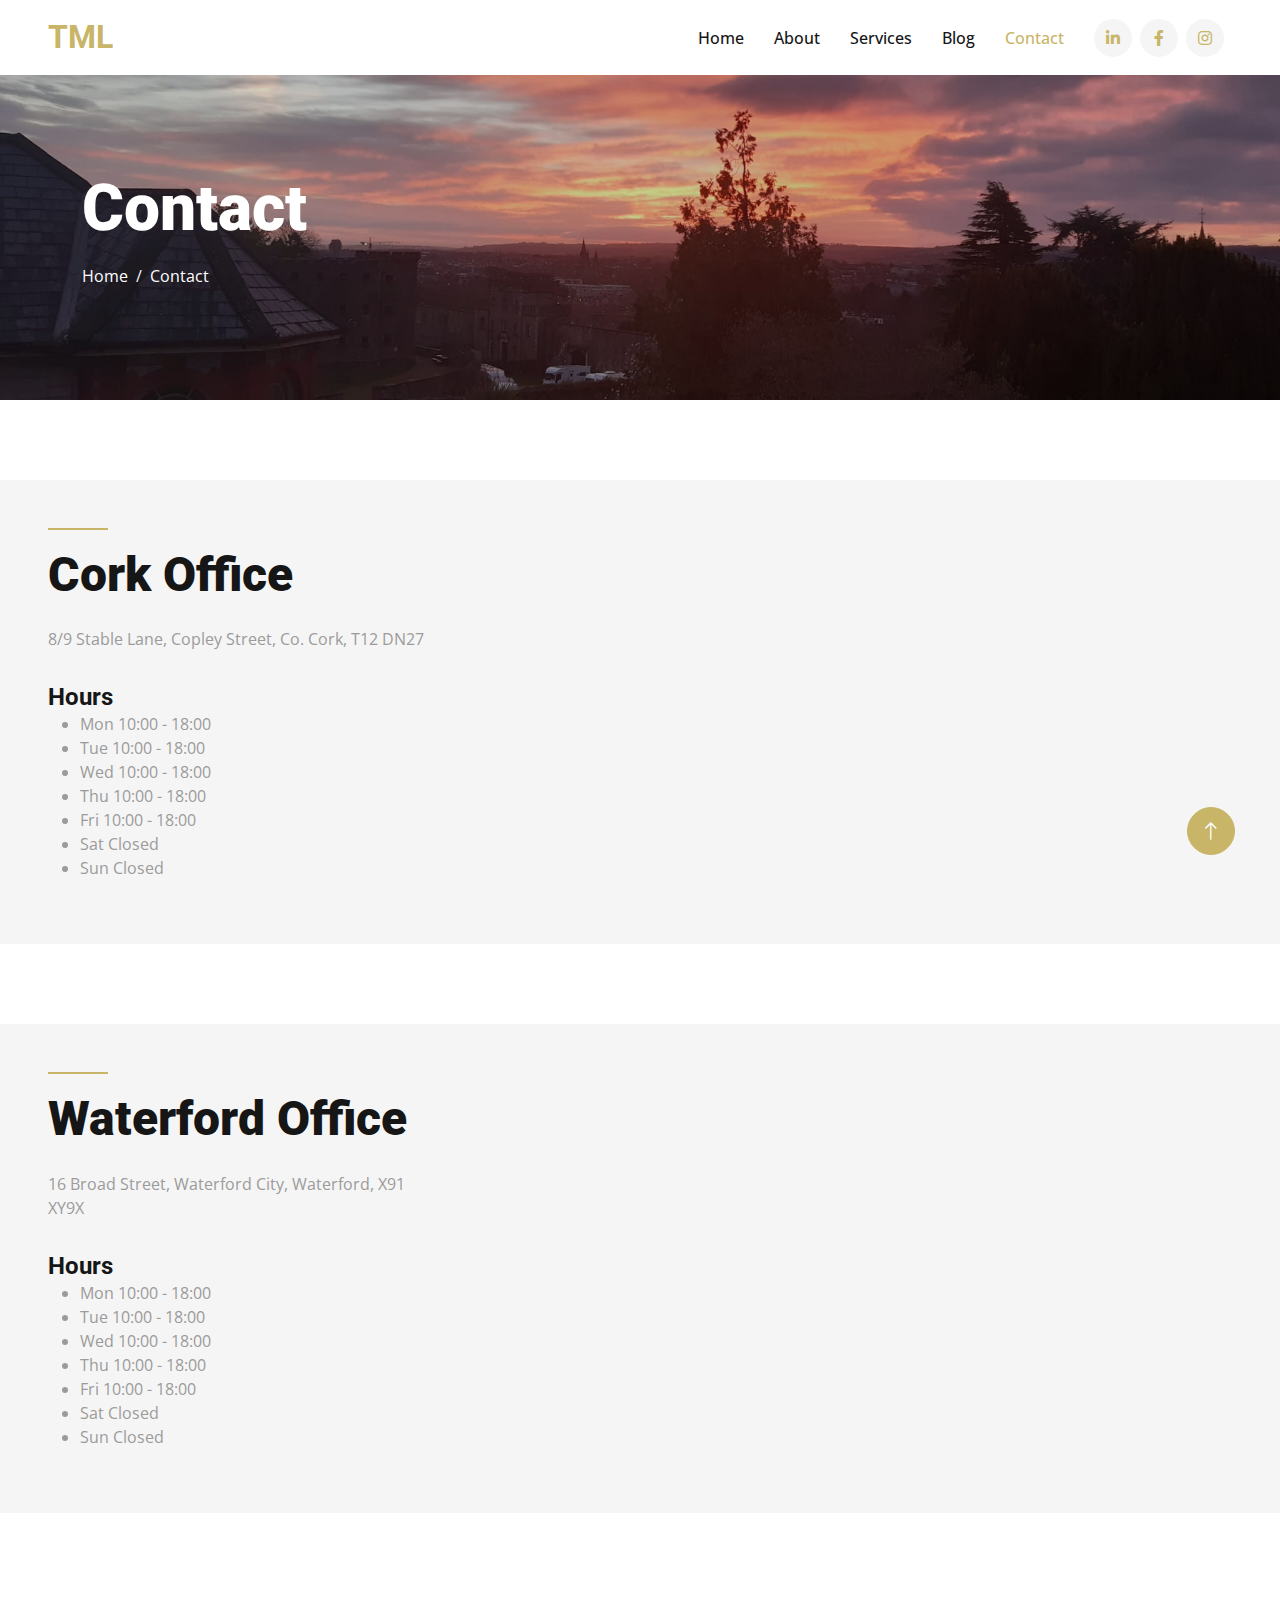
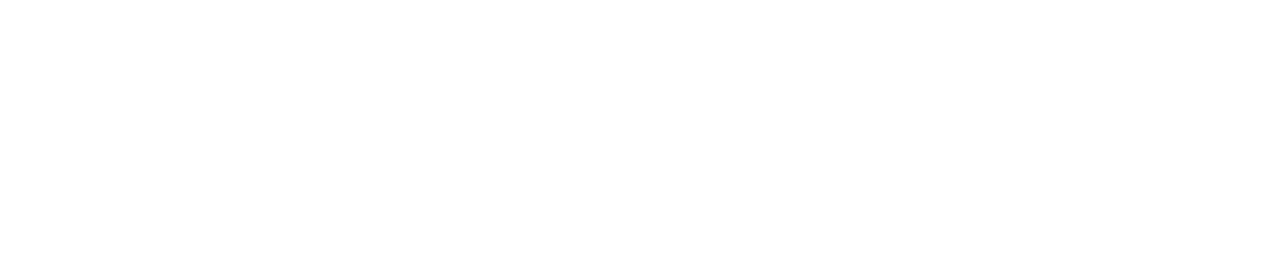
<file: contact.html>
<!DOCTYPE html>
<html lang="en">

<head>
    <meta charset="utf-8">
    <title>TML - Contact</title>
    <meta content="width=device-width, initial-scale=1.0" name="viewport">
    <meta content="" name="keywords">
    <meta content="" name="description">

    <!-- Favicon -->
    <link rel="icon" type="image/png" sizes="32x32" href="img/TML_logo.png">
    <link rel="icon" type="image/png" sizes="16x16" href="img/TML_logo.png">
    <link rel="icon" type="image/png" sizes="96x96" href="img/TML_logo.png">

    <!-- Google Web Fonts -->
    <link rel="preconnect" href="https://fonts.googleapis.com">
    <link rel="preconnect" href="https://fonts.gstatic.com" crossorigin>
    <link href="https://fonts.googleapis.com/css2?family=Open+Sans:wght@400;500&family=Roboto:wght@500;700;900&display=swap" rel="stylesheet"> 

    <!-- Icon Font Stylesheet -->
    <link href="https://cdnjs.cloudflare.com/ajax/libs/font-awesome/5.10.0/css/all.min.css" rel="stylesheet">
    <link href="https://cdn.jsdelivr.net/npm/bootstrap-icons@1.4.1/font/bootstrap-icons.css" rel="stylesheet">

    <!-- Libraries Stylesheet -->
    <link href="lib/animate/animate.min.css" rel="stylesheet">
    <link href="lib/owlcarousel/assets/owl.carousel.min.css" rel="stylesheet">
    <link href="lib/lightbox/css/lightbox.min.css" rel="stylesheet">

    <!-- Customized Bootstrap Stylesheet -->
    <link href="css/bootstrap.css" rel="stylesheet">

    <!-- Template Stylesheet -->
    <link href="css/style.css" rel="stylesheet">
</head>

<body>
    <!-- Spinner Start -->
    <div id="spinner" class="show bg-white position-fixed translate-middle w-100 vh-100 top-50 start-50 d-flex align-items-center justify-content-center">
        <div class="spinner-border text-primary" style="width: 3rem; height: 3rem;" role="status">
            <span class="sr-only">Loading...</span>
        </div>
    </div>
    <!-- Spinner End -->


    <!-- Navbar Start -->
    <nav class="navbar navbar-expand-lg bg-white navbar-light sticky-top p-0 px-4 px-lg-5">
        <a href="index.html" class="navbar-brand d-flex align-items-center">
            <h2 class="m-0 text-primary">TML</h2>
        </a>
        <button type="button" class="navbar-toggler" data-bs-toggle="collapse" data-bs-target="#navbarCollapse">
            <span class="navbar-toggler-icon"></span>
        </button>
        <div class="collapse navbar-collapse" id="navbarCollapse">
            <div class="navbar-nav ms-auto py-4 py-lg-0">
                <a href="index.html" class="nav-item nav-link">Home</a>
                <a href="about.html" class="nav-item nav-link">About</a>
                <a href="services.html" class="nav-item nav-link">Services</a>
                <a href="blog.html" class="nav-item nav-link">Blog</a>
                <a href="contact.html" class="nav-item nav-link active">Contact</a>
            </div>
            <div class="h-100 d-lg-inline-flex align-items-center d-none">
                <a class="btn btn-square rounded-circle bg-light text-primary me-2" href="https://www.linkedin.com/company/taylor-marketing-ltd/mycompany/" target="_blank"><i class="fab fa-linkedin-in"></i></a>
                <a class="btn btn-square rounded-circle bg-light text-primary me-2" href="https://www.facebook.com/tmagency1" target="_blank"><i class="fab fa-facebook-f"></i></a>
                <a class="btn btn-square rounded-circle bg-light text-primary me-2" href="https://www.instagram.com/taylormarketingltd/" target="_blank"><i class="fab fa-instagram"></i></a>
            </div>
        </div>
    </nav>
    <!-- Navbar End -->


    <!-- Page Header Start -->
    <div class="container-fluid page-header py-5">
        <div class="container py-5">
            <h1 class="display-3 text-white mb-3 animated slideInDown">Contact</h1>
            <nav aria-label="breadcrumb animated slideInDown">
                <ol class="breadcrumb">
                    <li class="breadcrumb-item"><a class="text-white" href="index.html">Home</a></li>
                    <li class="breadcrumb-item text-white active" aria-current="page">Contact</li>
                </ol>
            </nav>
        </div>
    </div>
    <!-- Page Header End -->

    <!-- Contact Into Start -->
    <!-- <div class="container-xxl py-5">
        <div class="container">
            <div class="row g-4">
                <div class="col-lg-2"></div>
                <div class="col-lg-8 contact-text py-5 wow fadeIn" data-wow-delay="0.5s">
                    <div class="p-lg-5 ps-lg-0">
                        <div class="section-title text-start">
                            <h1 class="display-5 mb-4">Contact Us</h1>
                        </div>
                        <p class="mb-4">The contact form is currently inactive. Get a functional and working contact form with Ajax & PHP in a few minutes. Just copy and paste the files, add a little code and you're done. <a href="https://htmlcodex.com/contact-form">Download Now</a>.</p>
                        <form>
                            <div class="row g-3">
                                <div class="col-md-6">
                                    <div class="form-floating">
                                        <input type="text" class="form-control" id="name" placeholder="Your Name">
                                        <label for="name">Your Name</label>
                                    </div>
                                </div>
                                <div class="col-md-6">
                                    <div class="form-floating">
                                        <input type="email" class="form-control" id="email" placeholder="Your Email">
                                        <label for="email">Your Email</label>
                                    </div>
                                </div>
                                <div class="col-12">
                                    <div class="form-floating">
                                        <input type="text" class="form-control" id="subject" placeholder="Subject">
                                        <label for="subject">Subject</label>
                                    </div>
                                </div>
                                <div class="col-12">
                                    <div class="form-floating">
                                        <textarea class="form-control" placeholder="Leave a message here" id="message" style="height: 100px"></textarea>
                                        <label for="message">Message</label>
                                    </div>
                                </div>
                                <div class="col-12">
                                    <button class="btn btn-primary w-100 py-3" type="submit">Send Message</button>
                                </div>
                            </div>
                        </form>
                    </div>
                </div>
            </div>
        </div>
    </div> -->
    <!-- Contact Intro End -->



    <!-- Contact Start -->
    <div class="container-fluid bg-light bg-margin-top overflow-hidden px-lg-0">
        <div class="container contact px-lg-0">
            <div class="row g-0 mx-lg-0">
                <div class="col-lg-4 pe-lg-0">
                    <div class="p-lg-5 pe-lg-0">
                        <div class="bg-primary mb-3" style="width: 60px; height: 2px;"></div>
                        <h1 class="display-5 mb-4">Cork Office</h1>
                        <p class="mb-4 pb-2">8/9 Stable Lane, Copley Street, Co. Cork, T12 DN27</p>
                        <h4 class="mb-0">Hours</h4>
                        <ul>
                            <li>Mon 10:00 - 18:00</li>
                            <li>Tue 10:00 - 18:00</li>
                            <li>Wed 10:00 - 18:00</li>
                            <li>Thu 10:00 - 18:00</li>
                            <li>Fri 10:00 - 18:00</li>
                            <li>Sat Closed</li>
                            <li>Sun Closed</li>
                        </ul>
                    </div>
                </div>
                <div class="col-lg-8 pe-lg-0" style="min-height: 400px;">
                    <div class="position-relative h-100">
                        <iframe class="position-absolute w-100 h-100" style="object-fit: cover;"
                        src="https://www.google.com/maps/embed?pb=!1m14!1m8!1m3!1d9848.613536859133!2d-8.4667181!3d51.8946649!3m2!1i1024!2i768!4f13.1!3m3!1m2!1s0x4844900501ef91e7%3A0x73cb818ed4a886ff!2sTaylor%20Marketing%20Limited!5e0!3m2!1sen!2sie!4v1676979664959!5m2!1sen!2sie"
                        width="400" height="300" style="border:0;" allowfullscreen="" loading="lazy" referrerpolicy="no-referrer-when-downgrade"></iframe>
                    </div>
                </div>
            </div>
        </div>
    </div>
    <!-- Contact End -->

    <div class="container-fluid bg-light bg-margin-top overflow-hidden px-lg-0">
        <div class="container contact px-lg-0">
            <div class="row g-0 mx-lg-0">
                <div class="col-lg-4 pe-lg-0">
                    <div class="p-lg-5 pe-lg-0">
                        <div class="bg-primary mb-3" style="width: 60px; height: 2px;"></div>
                        <h1 class="display-5 mb-4">Waterford Office</h1>
                        <p class="mb-4 pb-2">16 Broad Street, Waterford City, Waterford, X91 XY9X</p>
                        <h4 class="mb-0">Hours</h4>
                        <ul>
                            <li>Mon 10:00 - 18:00</li>
                            <li>Tue 10:00 - 18:00</li>
                            <li>Wed 10:00 - 18:00</li>
                            <li>Thu 10:00 - 18:00</li>
                            <li>Fri 10:00 - 18:00</li>
                            <li>Sat Closed</li>
                            <li>Sun Closed</li>
                        </ul>
                    </div>
                </div>
                <div class="col-lg-8 pe-lg-0" style="min-height: 400px;">
                    <div class="position-relative h-100">
                        <iframe class="position-absolute w-100 h-100" style="object-fit: cover;"
                        src="https://www.google.com/maps/embed?pb=!1m18!1m12!1m3!1d2442.0693054775006!2d-7.1116246!3d52.2602865!2m3!1f0!2f0!3f0!3m2!1i1024!2i768!4f13.1!3m3!1m2!1s0x4842c69c140982c7%3A0xe5fee5e2270eb2c2!2s16%20Broad%20St%2C%20Waterford%2C%20X91%20XY9X!5e0!3m2!1sen!2sie!4v1676983007318!5m2!1sen!2sie"
                        width="400" height="300" style="border:0;" allowfullscreen="" loading="lazy" referrerpolicy="no-referrer-when-downgrade"></iframe>
                    </div>
                </div>
            </div>
        </div>
    </div>
    <!-- Contact End -->

    <!-- Footer Start -->
    <div class="container-fluid bg-dark text-secondary footer py-5 wow fadeIn" data-wow-delay="0.1s">
        <div class="container py-3">
            <div class="row g-5">
                <div class="col-lg-4 col-md-6">
                    <h5 class="text-light mb-4">Address</h5>
                    <p class="mb-2"><i class="fa fa-map-marker-alt me-3"></i>8/9 Stable Lane, Copley Street, Co. Cork, T12 DN27</p>
                    <p class="mb-2"><i class="fa fa-phone-alt me-3"></i>+353 86 014 5754</p>
                    <p class="mb-2"><i class="fa fa-envelope me-3"></i>info@taylor-marketing.com</p>
                    <div class="d-flex pt-2">
                        <a class="btn btn-square btn-outline-secondary rounded-circle me-2" href="https://www.linkedin.com/company/taylor-marketing-ltd/mycompany/" target="_blank"><i class="fab fa-linkedin-in"></i></a>
                        <a class="btn btn-square btn-outline-secondary rounded-circle me-2" href="https://www.facebook.com/tmagency1"><i class="fab fa-facebook-f" target="_blank"></i></a>
                        <a class="btn btn-square btn-outline-secondary rounded-circle me-2" href="https://www.instagram.com/taylormarketingltd/"><i class="fab fa-instagram" target="_blank"></i></a>
                    </div>
                </div>
                <div class="col-lg-4 col-md-6">
                    <h5 class="text-light mb-4">Quick Links</h5>
                    <a class="btn btn-link" href="about.html">About</a>
                    <a class="btn btn-link" href="contact.html">Contact</a>
                    <a class="btn btn-link" href="services.html">Services</a>
                    <a class="btn btn-link" href="blog.html">Blog</a>
                </div>
                <div class="col-lg-4 col-md-12">
                    <div class="col-md-6 text-center text-md-start mb-3 mb-md-0">
                        &copy; <a class="border-bottom" href="https://taylor-marketing.com/">Taylor Marketing Ltd.</a>, All Right Reserved.
                    </div>
                    <div class="col-md-6 text-center design-thanks text-md-end">
                        Designed By <a class="border-bottom" href="https://htmlcodex.com">HTML Codex</a>
                        <br>Distributed By <a class="border-bottom" href="https://themewagon.com/">Themewagon</a>
                    </div>
                </div>
            </div>
        </div>
    </div>
    <!-- Footer End -->


    <!-- Back to Top -->
    <a href="#" class="btn btn-lg btn-primary btn-lg-square rounded-circle back-to-top"><i class="bi bi-arrow-up"></i></a>


    <!-- JavaScript Libraries -->
    <script src="https://code.jquery.com/jquery-3.4.1.min.js"></script>
    <script src="https://cdn.jsdelivr.net/npm/bootstrap@5.0.0/dist/js/bootstrap.bundle.min.js"></script>
    <script src="lib/wow/wow.min.js"></script>
    <script src="lib/easing/easing.min.js"></script>
    <script src="lib/waypoints/waypoints.min.js"></script>
    <script src="lib/counterup/counterup.min.js"></script>
    <script src="lib/owlcarousel/owl.carousel.min.js"></script>
    <script src="lib/isotope/isotope.pkgd.min.js"></script>
    <script src="lib/lightbox/js/lightbox.min.js"></script>

    <!-- Template Javascript -->
    <script src="js/main.js"></script>
</body>

</html>
</file>
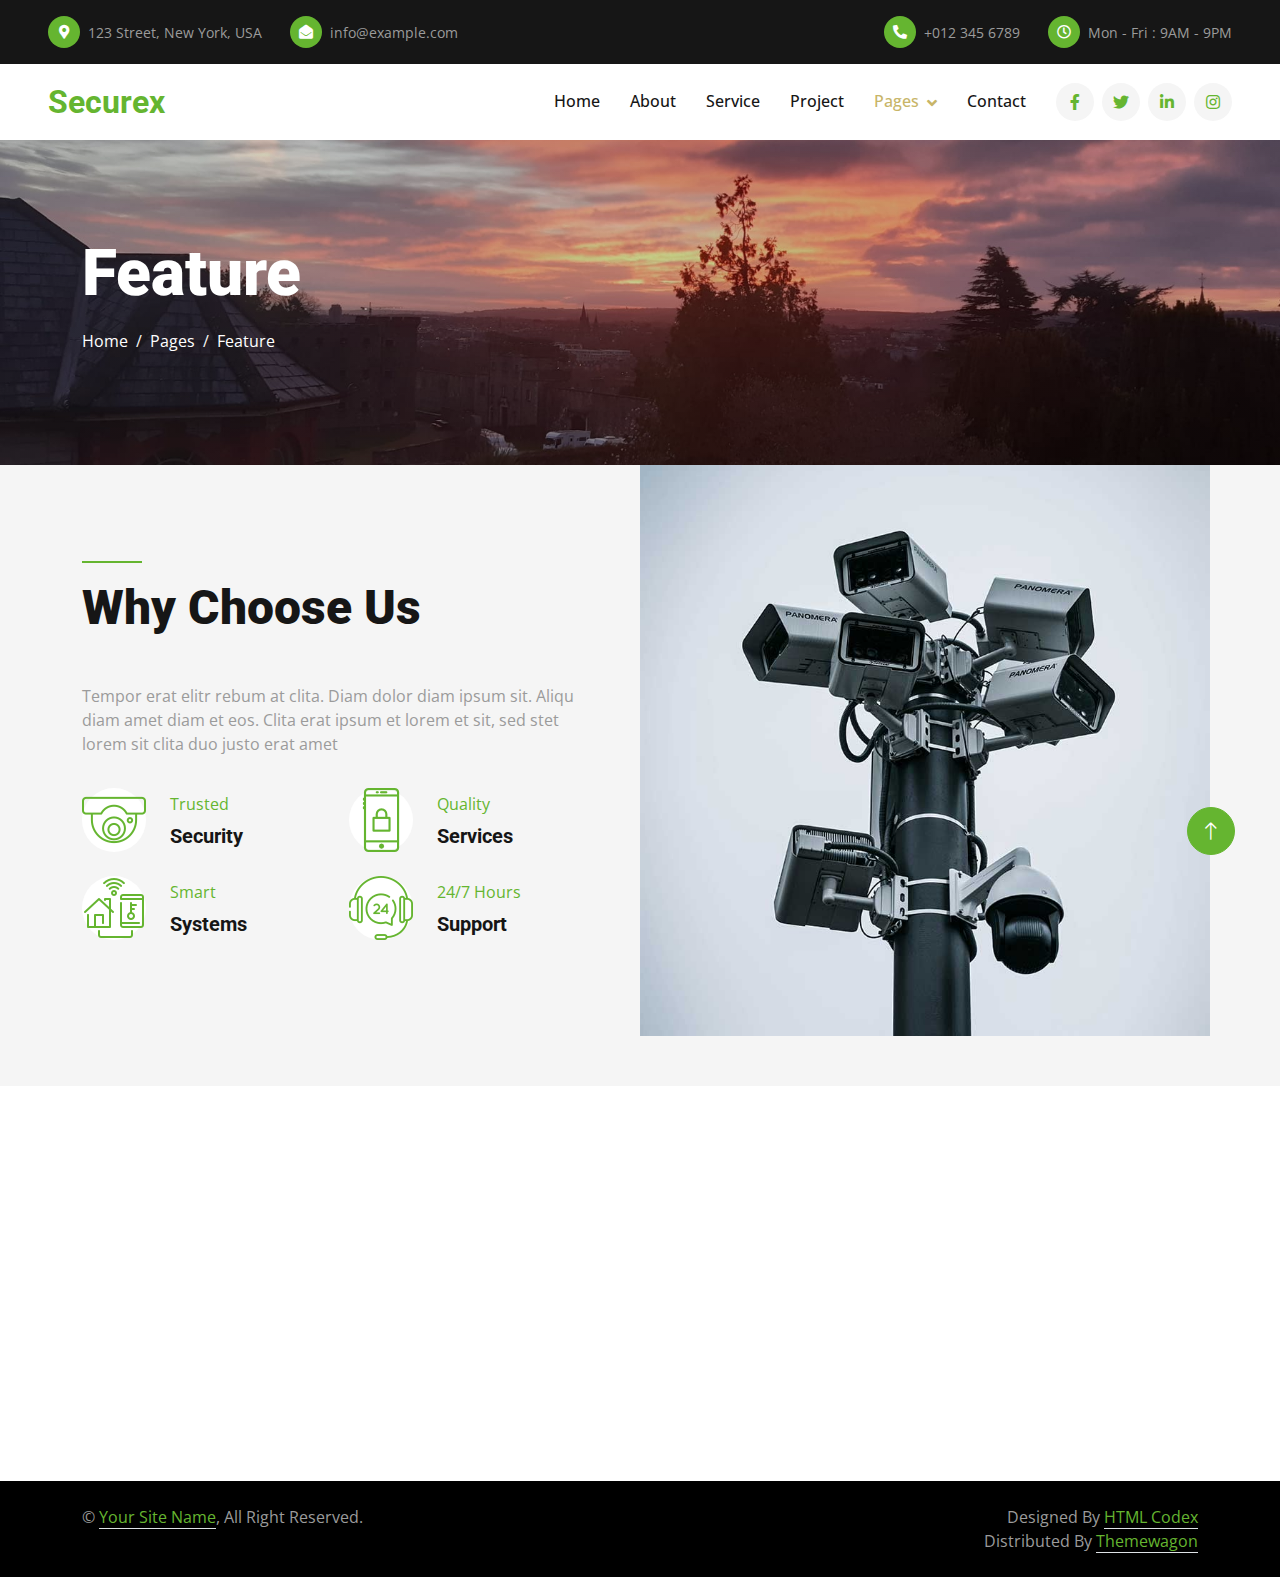
<file: feature.html>
<!DOCTYPE html>
<html lang="en">

<head>
    <meta charset="utf-8">
    <title>Securex - CCTV Camera Website Template</title>
    <meta content="width=device-width, initial-scale=1.0" name="viewport">
    <meta content="" name="keywords">
    <meta content="" name="description">

    <!-- Favicon -->
    <link href="img/favicon.ico" rel="icon">

    <!-- Google Web Fonts -->
    <link rel="preconnect" href="https://fonts.googleapis.com">
    <link rel="preconnect" href="https://fonts.gstatic.com" crossorigin>
    <link href="https://fonts.googleapis.com/css2?family=Open+Sans:wght@400;500&family=Roboto:wght@500;700;900&display=swap" rel="stylesheet"> 

    <!-- Icon Font Stylesheet -->
    <link href="https://cdnjs.cloudflare.com/ajax/libs/font-awesome/5.10.0/css/all.min.css" rel="stylesheet">
    <link href="https://cdn.jsdelivr.net/npm/bootstrap-icons@1.4.1/font/bootstrap-icons.css" rel="stylesheet">

    <!-- Libraries Stylesheet -->
    <link href="lib/animate/animate.min.css" rel="stylesheet">
    <link href="lib/owlcarousel/assets/owl.carousel.min.css" rel="stylesheet">
    <link href="lib/lightbox/css/lightbox.min.css" rel="stylesheet">

    <!-- Customized Bootstrap Stylesheet -->
    <link href="css/bootstrap.min.css" rel="stylesheet">

    <!-- Template Stylesheet -->
    <link href="css/style.css" rel="stylesheet">
</head>

<body>
    <!-- Spinner Start -->
    <div id="spinner" class="show bg-white position-fixed translate-middle w-100 vh-100 top-50 start-50 d-flex align-items-center justify-content-center">
        <div class="spinner-border text-primary" style="width: 3rem; height: 3rem;" role="status">
            <span class="sr-only">Loading...</span>
        </div>
    </div>
    <!-- Spinner End -->


    <!-- Topbar Start -->
    <div class="container-fluid bg-dark px-5">
        <div class="row gx-4 d-none d-lg-flex">
            <div class="col-lg-6 text-start">
                <div class="h-100 d-inline-flex align-items-center py-3 me-4">
                    <div class="btn-sm-square rounded-circle bg-primary me-2">
                        <small class="fa fa-map-marker-alt text-white"></small>
                    </div>
                    <small>123 Street, New York, USA</small>
                </div>
                <div class="h-100 d-inline-flex align-items-center py-3">
                    <div class="btn-sm-square rounded-circle bg-primary me-2">
                        <small class="fa fa-envelope-open text-white"></small>
                    </div>
                    <small>info@example.com</small>
                </div>
            </div>
            <div class="col-lg-6 text-end">
                <div class="h-100 d-inline-flex align-items-center py-3 me-4">
                    <div class="btn-sm-square rounded-circle bg-primary me-2">
                        <small class="fa fa-phone-alt text-white"></small>
                    </div>
                    <small>+012 345 6789</small>
                </div>
                <div class="h-100 d-inline-flex align-items-center py-3">
                    <div class="btn-sm-square rounded-circle bg-primary me-2">
                        <small class="far fa-clock text-white"></small>
                    </div>
                    <small>Mon - Fri : 9AM - 9PM</small>
                </div>
            </div>
        </div>
    </div>
    <!-- Topbar End -->


    <!-- Navbar Start -->
    <nav class="navbar navbar-expand-lg bg-white navbar-light sticky-top p-0 px-4 px-lg-5">
        <a href="index.html" class="navbar-brand d-flex align-items-center">
            <h2 class="m-0 text-primary">Securex</h2>
        </a>
        <button type="button" class="navbar-toggler" data-bs-toggle="collapse" data-bs-target="#navbarCollapse">
            <span class="navbar-toggler-icon"></span>
        </button>
        <div class="collapse navbar-collapse" id="navbarCollapse">
            <div class="navbar-nav ms-auto py-4 py-lg-0">
                <a href="index.html" class="nav-item nav-link">Home</a>
                <a href="about.html" class="nav-item nav-link">About</a>
                <a href="service.html" class="nav-item nav-link">Service</a>
                <a href="project.html" class="nav-item nav-link">Project</a>
                <div class="nav-item dropdown">
                    <a href="#" class="nav-link dropdown-toggle active" data-bs-toggle="dropdown">Pages</a>
                    <div class="dropdown-menu rounded-0 rounded-bottom m-0">
                        <a href="feature.html" class="dropdown-item active">Feature</a>
                        <a href="quote.html" class="dropdown-item">Free Quote</a>
                        <a href="team.html" class="dropdown-item">Our Team</a>
                        <a href="testimonial.html" class="dropdown-item">Testimonial</a>
                        <a href="404.html" class="dropdown-item">404 Page</a>
                    </div>
                </div>
                <a href="contact.html" class="nav-item nav-link">Contact</a>
            </div>
            <div class="h-100 d-lg-inline-flex align-items-center d-none">
                <a class="btn btn-square rounded-circle bg-light text-primary me-2" href=""><i class="fab fa-facebook-f"></i></a>
                <a class="btn btn-square rounded-circle bg-light text-primary me-2" href=""><i class="fab fa-twitter"></i></a>
                <a class="btn btn-square rounded-circle bg-light text-primary me-2" href=""><i class="fab fa-linkedin-in"></i></a>
                <a class="btn btn-square rounded-circle bg-light text-primary me-0" href=""><i class="fab fa-instagram"></i></a>
            </div>
        </div>
    </nav>
    <!-- Navbar End -->


    <!-- Page Header Start -->
    <div class="container-fluid page-header py-5">
        <div class="container py-5">
            <h1 class="display-3 text-white mb-3 animated slideInDown">Feature</h1>
            <nav aria-label="breadcrumb animated slideInDown">
                <ol class="breadcrumb">
                    <li class="breadcrumb-item"><a class="text-white" href="#">Home</a></li>
                    <li class="breadcrumb-item"><a class="text-white" href="#">Pages</a></li>
                    <li class="breadcrumb-item text-white active" aria-current="page">Feature</li>
                </ol>
            </nav>
        </div>
    </div>
    <!-- Page Header End -->


    <!-- Feature Start -->
    <div class="container-fluid bg-light overflow-hidden px-lg-0">
        <div class="container feature px-lg-0">
            <div class="row g-0 mx-lg-0">
                <div class="col-lg-6 feature-text py-5 wow fadeIn" data-wow-delay="0.5s">
                    <div class="p-lg-5 ps-lg-0">
                        <div class="bg-primary mb-3" style="width: 60px; height: 2px;"></div>
                        <h1 class="display-5 mb-5">Why Choose Us</h1>
                        <p class="mb-4 pb-2">Tempor erat elitr rebum at clita. Diam dolor diam ipsum sit. Aliqu diam amet diam et eos. Clita erat ipsum et lorem et sit, sed stet lorem sit clita duo justo erat amet</p>
                        <div class="row g-4">
                            <div class="col-6">
                                <div class="d-flex align-items-center">
                                    <div class="btn-square bg-white rounded-circle" style="width: 64px; height: 64px;">
                                        <img class="img-fluid" src="img/icon/icon-7.png" alt="Icon">
                                    </div>
                                    <div class="ms-4">
                                        <p class="text-primary mb-2">Trusted</p>
                                        <h5 class="mb-0">Security</h5>
                                    </div>
                                </div>
                            </div>
                            <div class="col-6">
                                <div class="d-flex align-items-center">
                                    <div class="btn-square bg-white rounded-circle" style="width: 64px; height: 64px;">
                                        <img class="img-fluid" src="img/icon/icon-10.png" alt="Icon">
                                    </div>
                                    <div class="ms-4">
                                        <p class="text-primary mb-2">Quality</p>
                                        <h5 class="mb-0">Services</h5>
                                    </div>
                                </div>
                            </div>
                            <div class="col-6">
                                <div class="d-flex align-items-center">
                                    <div class="btn-square bg-white rounded-circle" style="width: 64px; height: 64px;">
                                        <img class="img-fluid" src="img/icon/icon-3.png" alt="Icon">
                                    </div>
                                    <div class="ms-4">
                                        <p class="text-primary mb-2">Smart</p>
                                        <h5 class="mb-0">Systems</h5>
                                    </div>
                                </div>
                            </div>
                            <div class="col-6">
                                <div class="d-flex align-items-center">
                                    <div class="btn-square bg-white rounded-circle" style="width: 64px; height: 64px;">
                                        <img class="img-fluid" src="img/icon/icon-2.png" alt="Icon">
                                    </div>
                                    <div class="ms-4">
                                        <p class="text-primary mb-2">24/7 Hours</p>
                                        <h5 class="mb-0">Support</h5>
                                    </div>
                                </div>
                            </div>
                        </div>
                    </div>
                </div>
                <div class="col-lg-6 pe-lg-0" style="min-height: 400px;">
                    <div class="position-relative h-100">
                        <img class="position-absolute img-fluid w-100 h-100" src="img/feature.jpg" style="object-fit: cover;" alt="">
                    </div>
                </div>
            </div>
        </div>
    </div>
    <!-- Feature End -->
        

    <!-- Footer Start -->
    <div class="container-fluid bg-dark text-secondary footer py-5 wow fadeIn" data-wow-delay="0.1s">
        <div class="container py-5">
            <div class="row g-5">
                <div class="col-lg-3 col-md-6">
                    <h5 class="text-light mb-4">Address</h5>
                    <p class="mb-2"><i class="fa fa-map-marker-alt me-3"></i>123 Street, New York, USA</p>
                    <p class="mb-2"><i class="fa fa-phone-alt me-3"></i>+012 345 67890</p>
                    <p class="mb-2"><i class="fa fa-envelope me-3"></i>info@example.com</p>
                    <div class="d-flex pt-2">
                        <a class="btn btn-square btn-outline-secondary rounded-circle me-2" href=""><i class="fab fa-twitter"></i></a>
                        <a class="btn btn-square btn-outline-secondary rounded-circle me-2" href=""><i class="fab fa-facebook-f"></i></a>
                        <a class="btn btn-square btn-outline-secondary rounded-circle me-2" href=""><i class="fab fa-youtube"></i></a>
                        <a class="btn btn-square btn-outline-secondary rounded-circle me-2" href=""><i class="fab fa-linkedin-in"></i></a>
                    </div>
                </div>
                <div class="col-lg-3 col-md-6">
                    <h5 class="text-light mb-4">Services</h5>
                    <a class="btn btn-link" href="">Business Security</a>
                    <a class="btn btn-link" href="">Fire Detection</a>
                    <a class="btn btn-link" href="">Alarm Systems</a>
                    <a class="btn btn-link" href="">CCTV & Video</a>
                    <a class="btn btn-link" href="">Smart Home</a>
                </div>
                <div class="col-lg-3 col-md-6">
                    <h5 class="text-light mb-4">Quick Links</h5>
                    <a class="btn btn-link" href="">About Us</a>
                    <a class="btn btn-link" href="">Contact Us</a>
                    <a class="btn btn-link" href="">Our Services</a>
                    <a class="btn btn-link" href="">Terms & Condition</a>
                    <a class="btn btn-link" href="">Support</a>
                </div>
                <div class="col-lg-3 col-md-6">
                    <h5 class="text-light mb-4">Newsletter</h5>
                    <p>Dolor amet sit justo amet elitr clita ipsum elitr est.</p>
                    <div class="position-relative w-100">
                        <input class="form-control bg-transparent border-secondary w-100 py-3 ps-4 pe-5" type="text" placeholder="Your email">
                        <button type="button" class="btn btn-primary py-2 position-absolute top-0 end-0 mt-2 me-2">SignUp</button>
                    </div>
                </div>
            </div>
        </div>
    </div>
    <!-- Footer End -->


    <!-- Copyright Start -->
    <div class="container-fluid py-4" style="background: #000000;">
        <div class="container">
            <div class="row">
                <div class="col-md-6 text-center text-md-start mb-3 mb-md-0">
                    &copy; <a class="border-bottom" href="#">Your Site Name</a>, All Right Reserved.
                </div>
                <div class="col-md-6 text-center text-md-end">
                    <!--/*** This template is free as long as you keep the footer author’s credit link/attribution link/backlink. If you'd like to use the template without the footer author’s credit link/attribution link/backlink, you can purchase the Credit Removal License from "https://htmlcodex.com/credit-removal". Thank you for your support. ***/-->
                    Designed By <a class="border-bottom" href="https://htmlcodex.com">HTML Codex</a>
                    <br>Distributed By <a class="border-bottom" href="https://themewagon.com/">Themewagon</a>
                </div>
            </div>
        </div>
    </div>
    <!-- Copyright End -->


    <!-- Back to Top -->
    <a href="#" class="btn btn-lg btn-primary btn-lg-square rounded-circle back-to-top"><i class="bi bi-arrow-up"></i></a>


    <!-- JavaScript Libraries -->
    <script src="https://code.jquery.com/jquery-3.4.1.min.js"></script>
    <script src="https://cdn.jsdelivr.net/npm/bootstrap@5.0.0/dist/js/bootstrap.bundle.min.js"></script>
    <script src="lib/wow/wow.min.js"></script>
    <script src="lib/easing/easing.min.js"></script>
    <script src="lib/waypoints/waypoints.min.js"></script>
    <script src="lib/counterup/counterup.min.js"></script>
    <script src="lib/owlcarousel/owl.carousel.min.js"></script>
    <script src="lib/isotope/isotope.pkgd.min.js"></script>
    <script src="lib/lightbox/js/lightbox.min.js"></script>

    <!-- Template Javascript -->
    <script src="js/main.js"></script>
</body>

</html>
</file>
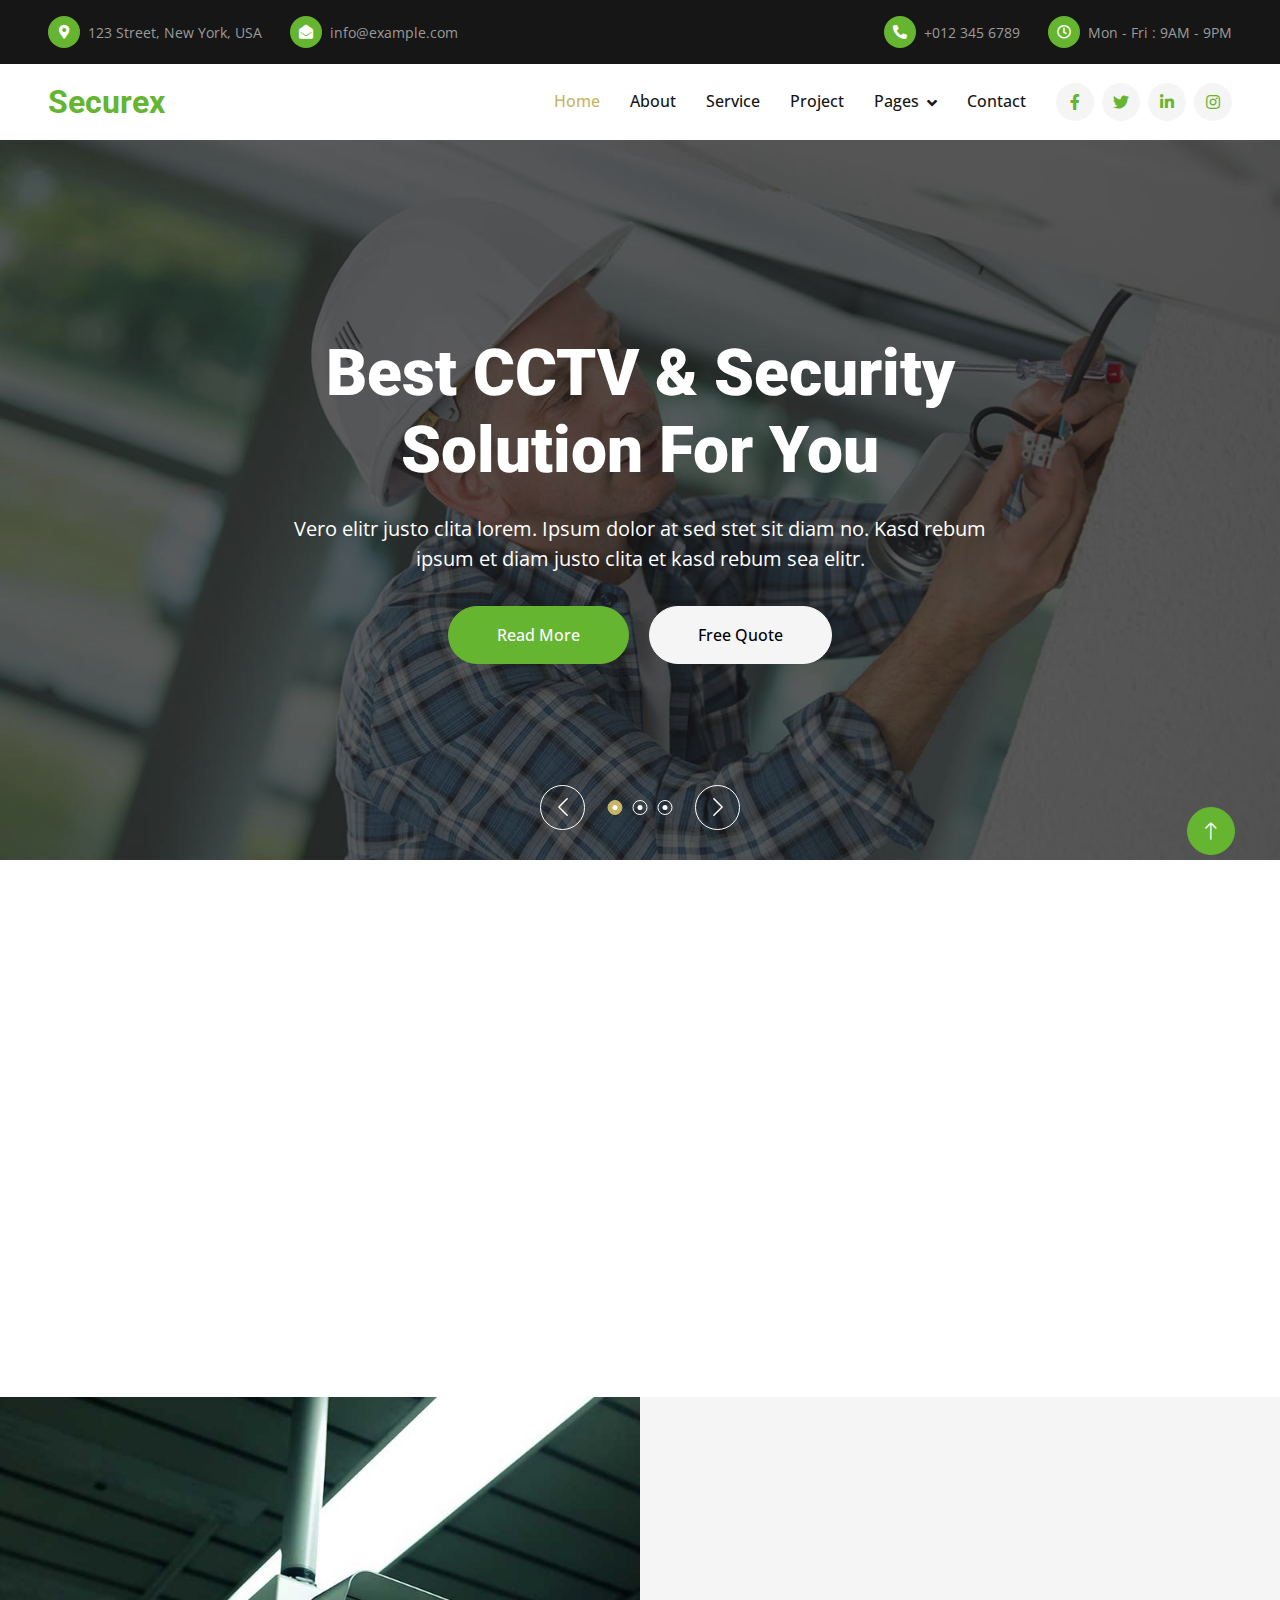
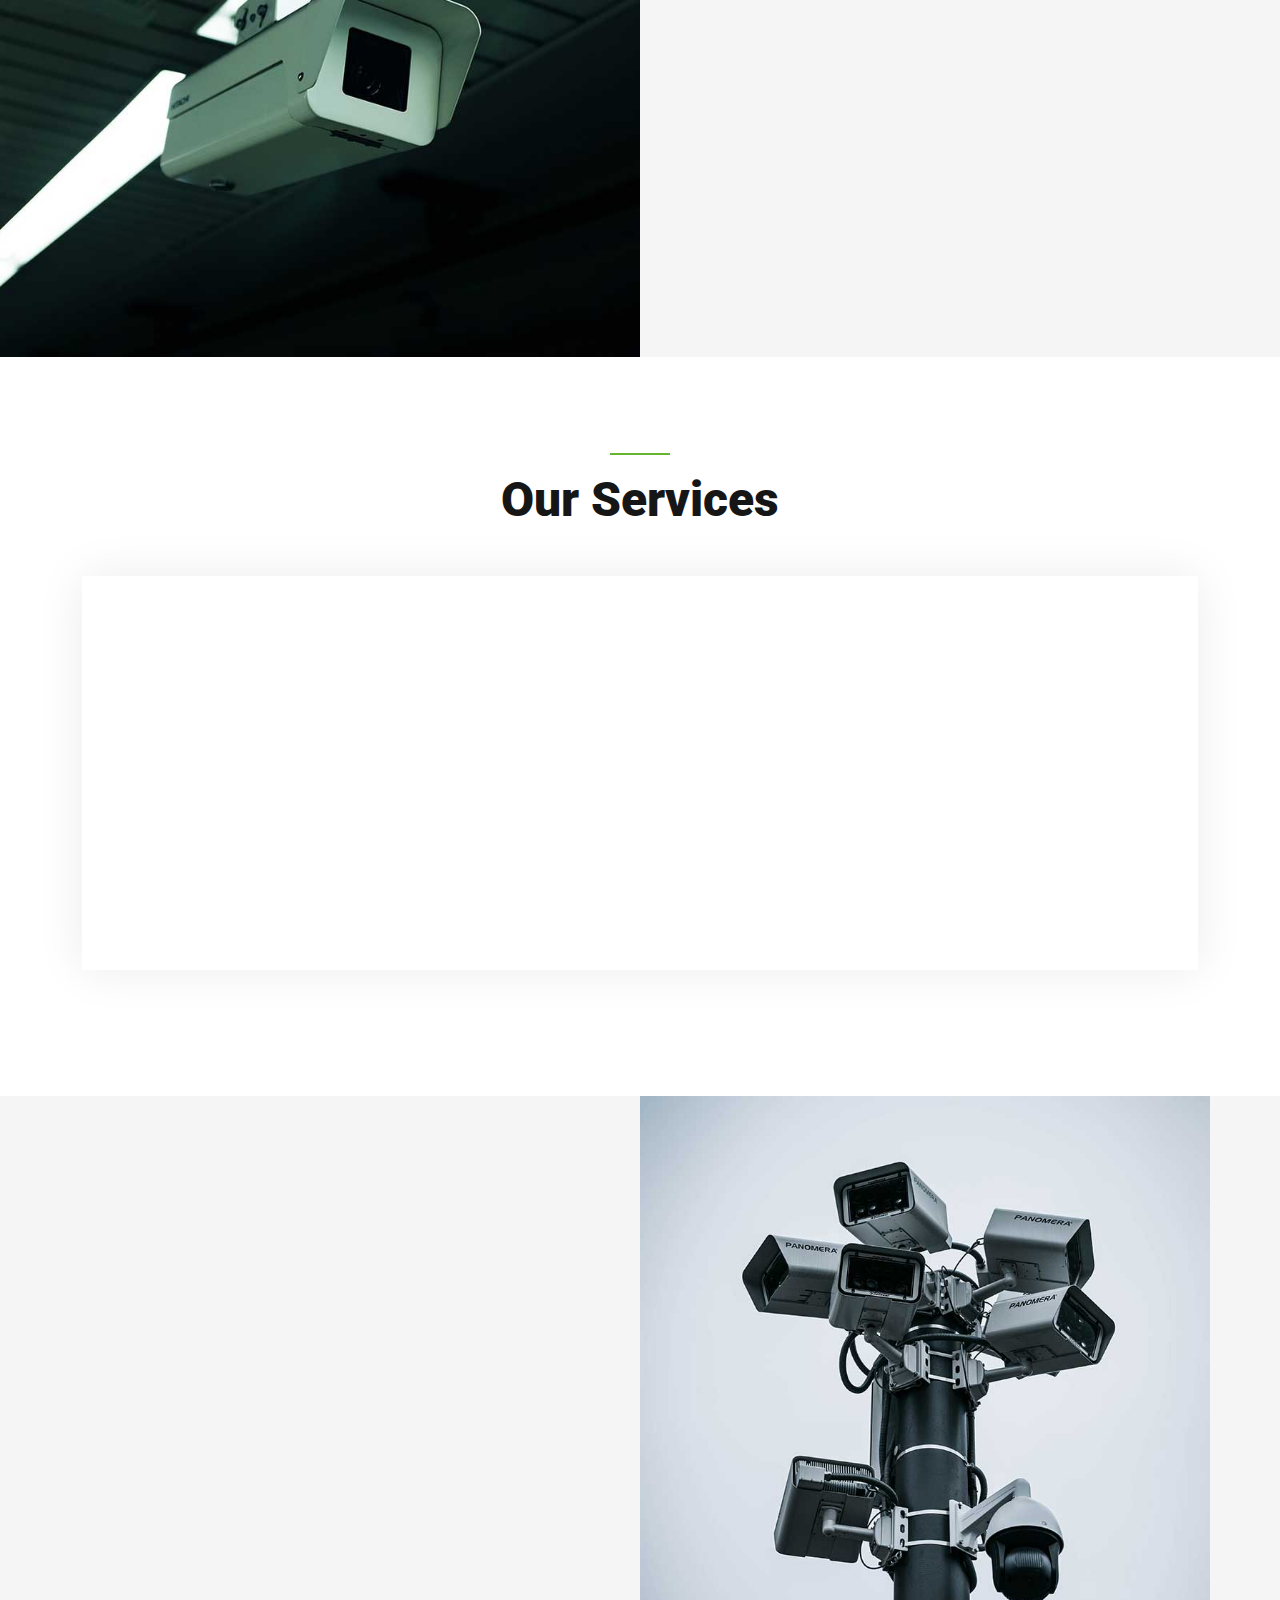
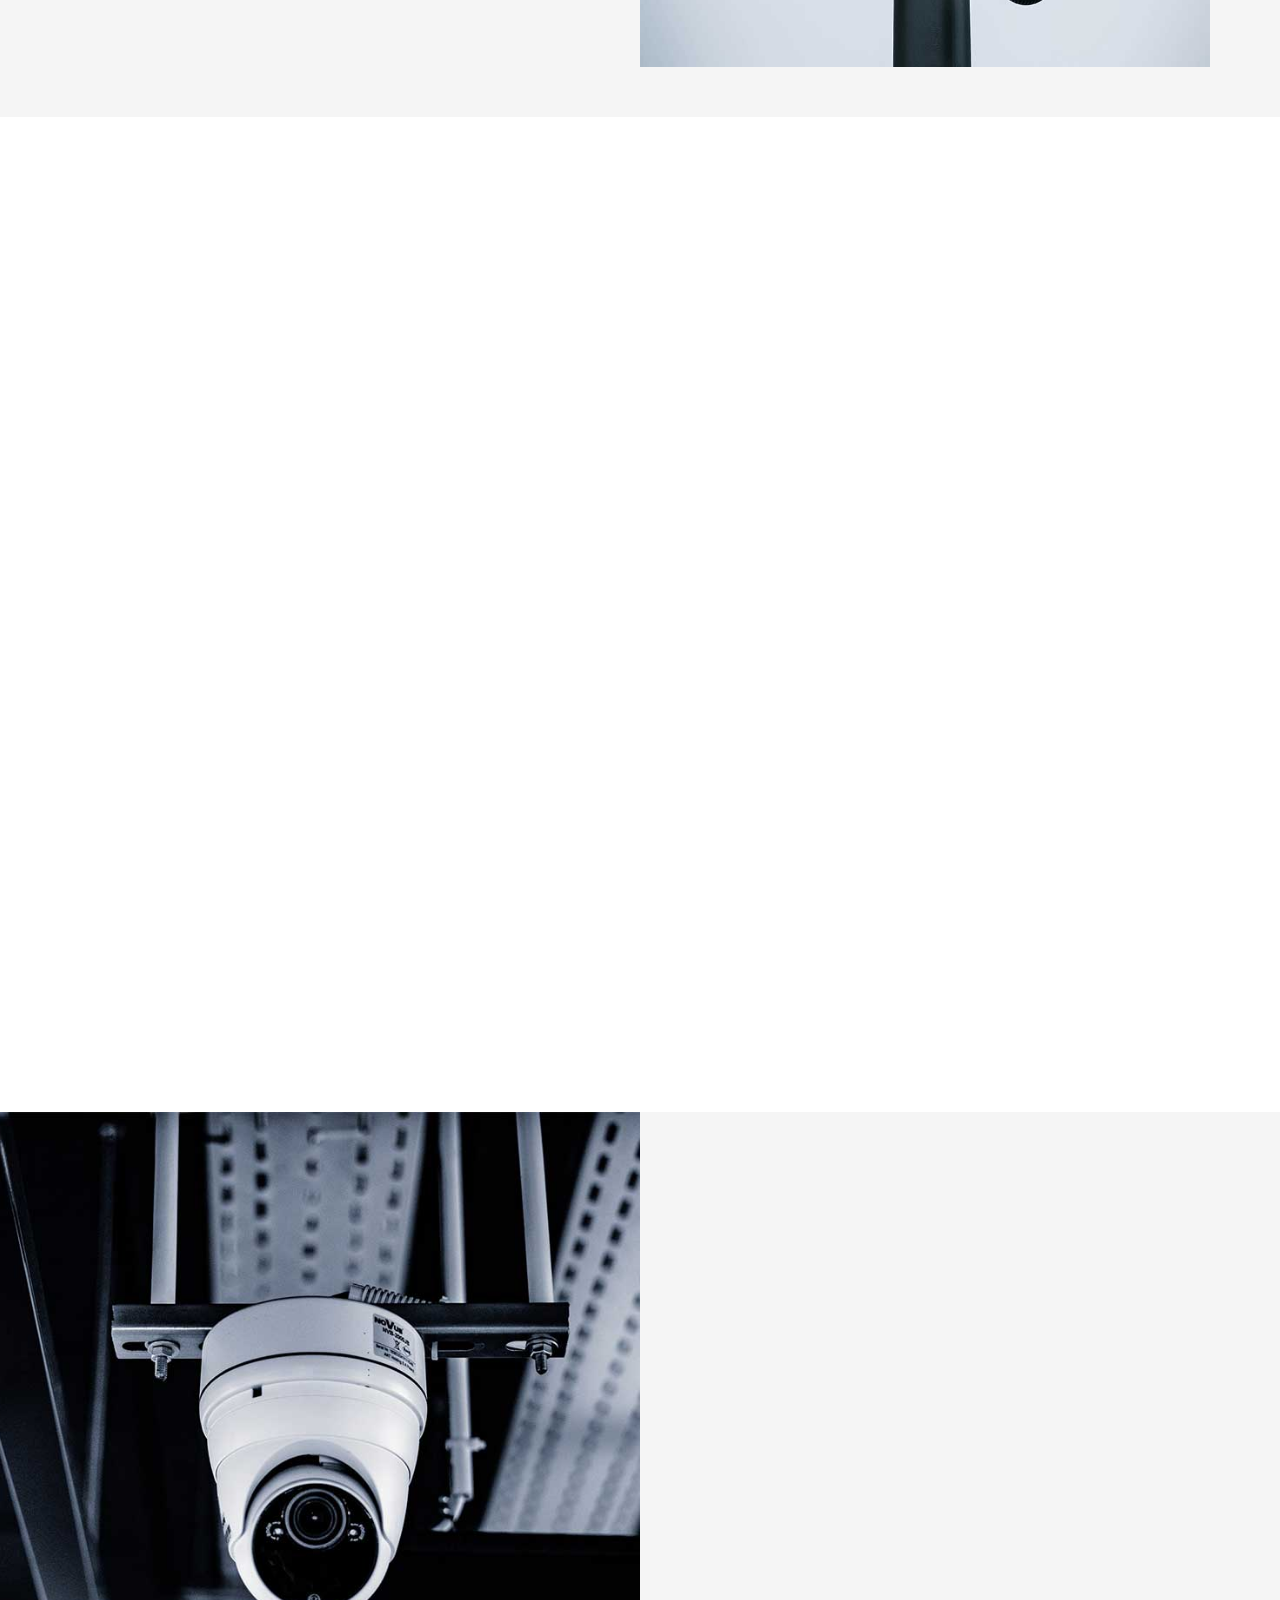
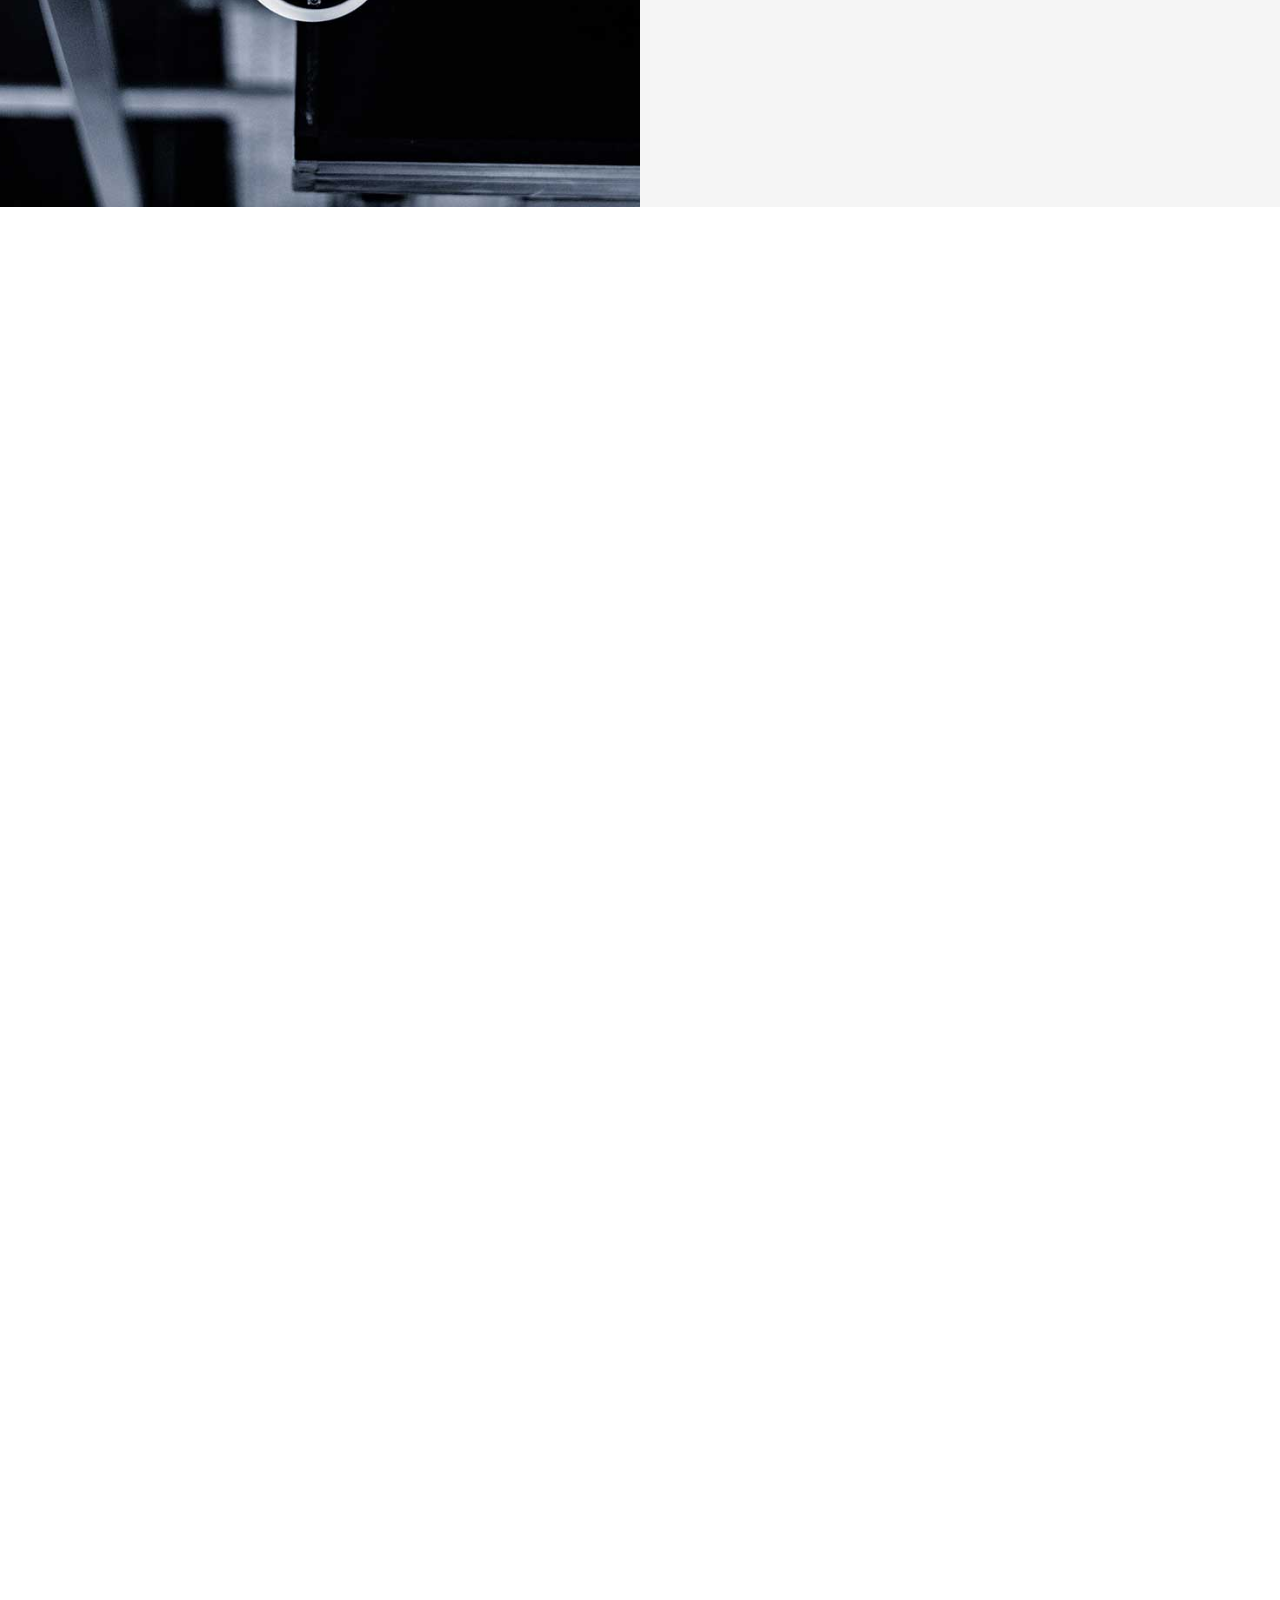
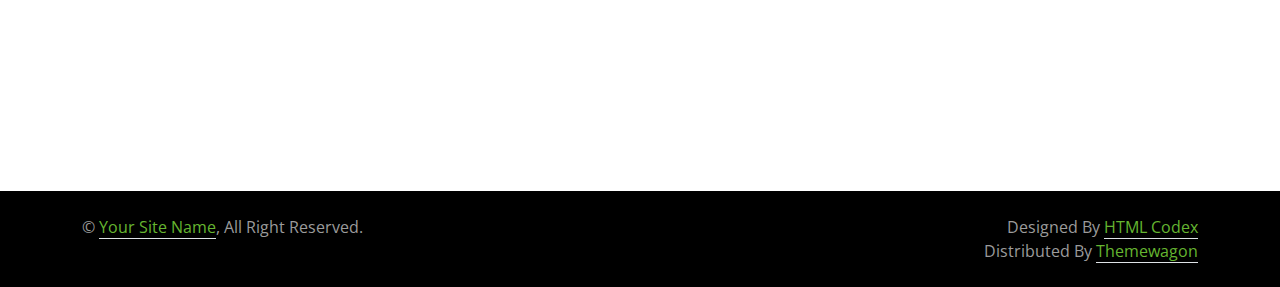
<file: index2.html>
<!DOCTYPE html>
<html lang="en">

<head>
    <meta charset="utf-8">
    <title>Securex - CCTV Camera Website Template</title>
    <meta content="width=device-width, initial-scale=1.0" name="viewport">
    <meta content="" name="keywords">
    <meta content="" name="description">

    <!-- Favicon -->
    <link href="img/favicon.ico" rel="icon">

    <!-- Google Web Fonts -->
    <link rel="preconnect" href="https://fonts.googleapis.com">
    <link rel="preconnect" href="https://fonts.gstatic.com" crossorigin>
    <link href="https://fonts.googleapis.com/css2?family=Open+Sans:wght@400;500&family=Roboto:wght@500;700;900&display=swap" rel="stylesheet"> 

    <!-- Icon Font Stylesheet -->
    <link href="https://cdnjs.cloudflare.com/ajax/libs/font-awesome/5.10.0/css/all.min.css" rel="stylesheet">
    <link href="https://cdn.jsdelivr.net/npm/bootstrap-icons@1.4.1/font/bootstrap-icons.css" rel="stylesheet">

    <!-- Libraries Stylesheet -->
    <link href="lib/animate/animate.min.css" rel="stylesheet">
    <link href="lib/owlcarousel/assets/owl.carousel.min.css" rel="stylesheet">
    <link href="lib/lightbox/css/lightbox.min.css" rel="stylesheet">

    <!-- Customized Bootstrap Stylesheet -->
    <link href="css/bootstrap.min.css" rel="stylesheet">

    <!-- Template Stylesheet -->
    <link href="css/style.css" rel="stylesheet">
</head>

<body>
    <!-- Spinner Start -->
    <div id="spinner" class="show bg-white position-fixed translate-middle w-100 vh-100 top-50 start-50 d-flex align-items-center justify-content-center">
        <div class="spinner-border text-primary" style="width: 3rem; height: 3rem;" role="status">
            <span class="sr-only">Loading...</span>
        </div>
    </div>
    <!-- Spinner End -->


    <!-- Topbar Start -->
    <div class="container-fluid bg-dark px-5">
        <div class="row gx-4 d-none d-lg-flex">
            <div class="col-lg-6 text-start">
                <div class="h-100 d-inline-flex align-items-center py-3 me-4">
                    <div class="btn-sm-square rounded-circle bg-primary me-2">
                        <small class="fa fa-map-marker-alt text-white"></small>
                    </div>
                    <small>123 Street, New York, USA</small>
                </div>
                <div class="h-100 d-inline-flex align-items-center py-3">
                    <div class="btn-sm-square rounded-circle bg-primary me-2">
                        <small class="fa fa-envelope-open text-white"></small>
                    </div>
                    <small>info@example.com</small>
                </div>
            </div>
            <div class="col-lg-6 text-end">
                <div class="h-100 d-inline-flex align-items-center py-3 me-4">
                    <div class="btn-sm-square rounded-circle bg-primary me-2">
                        <small class="fa fa-phone-alt text-white"></small>
                    </div>
                    <small>+012 345 6789</small>
                </div>
                <div class="h-100 d-inline-flex align-items-center py-3">
                    <div class="btn-sm-square rounded-circle bg-primary me-2">
                        <small class="far fa-clock text-white"></small>
                    </div>
                    <small>Mon - Fri : 9AM - 9PM</small>
                </div>
            </div>
        </div>
    </div>
    <!-- Topbar End -->


    <!-- Navbar Start -->
    <nav class="navbar navbar-expand-lg bg-white navbar-light sticky-top p-0 px-4 px-lg-5">
        <a href="index.html" class="navbar-brand d-flex align-items-center">
            <h2 class="m-0 text-primary">Securex</h2>
        </a>
        <button type="button" class="navbar-toggler" data-bs-toggle="collapse" data-bs-target="#navbarCollapse">
            <span class="navbar-toggler-icon"></span>
        </button>
        <div class="collapse navbar-collapse" id="navbarCollapse">
            <div class="navbar-nav ms-auto py-4 py-lg-0">
                <a href="index.html" class="nav-item nav-link active">Home</a>
                <a href="about.html" class="nav-item nav-link">About</a>
                <a href="service.html" class="nav-item nav-link">Service</a>
                <a href="project.html" class="nav-item nav-link">Project</a>
                <div class="nav-item dropdown">
                    <a href="#" class="nav-link dropdown-toggle" data-bs-toggle="dropdown">Pages</a>
                    <div class="dropdown-menu rounded-0 rounded-bottom m-0">
                        <a href="feature.html" class="dropdown-item">Feature</a>
                        <a href="quote.html" class="dropdown-item">Free Quote</a>
                        <a href="team.html" class="dropdown-item">Our Team</a>
                        <a href="testimonial.html" class="dropdown-item">Testimonial</a>
                        <a href="404.html" class="dropdown-item">404 Page</a>
                    </div>
                </div>
                <a href="contact.html" class="nav-item nav-link">Contact</a>
            </div>
            <div class="h-100 d-lg-inline-flex align-items-center d-none">
                <a class="btn btn-square rounded-circle bg-light text-primary me-2" href=""><i class="fab fa-facebook-f"></i></a>
                <a class="btn btn-square rounded-circle bg-light text-primary me-2" href=""><i class="fab fa-twitter"></i></a>
                <a class="btn btn-square rounded-circle bg-light text-primary me-2" href=""><i class="fab fa-linkedin-in"></i></a>
                <a class="btn btn-square rounded-circle bg-light text-primary me-0" href=""><i class="fab fa-instagram"></i></a>
            </div>
        </div>
    </nav>
    <!-- Navbar End -->


    <!-- Carousel Start -->
    <div class="container-fluid p-0 pb-5">
        <div class="owl-carousel header-carousel position-relative">
            <div class="owl-carousel-item position-relative">
                <img class="img-fluid" src="img/carousel-1.jpg" alt="">
                <div class="carousel-inner">
                    <div class="container">
                        <div class="row justify-content-center">
                            <div class="col-12 col-lg-8 text-center">
                                <h1 class="display-3 text-white animated slideInDown mb-4">Best CCTV & Security Solution For You</h1>
                                <p class="fs-5 text-white mb-4 pb-2">Vero elitr justo clita lorem. Ipsum dolor at sed stet sit diam no. Kasd rebum ipsum et diam justo clita et kasd rebum sea elitr.</p>
                                <a href="" class="btn btn-primary rounded-pill py-md-3 px-md-5 me-3 animated slideInLeft">Read More</a>
                                <a href="" class="btn btn-light rounded-pill py-md-3 px-md-5 animated slideInRight">Free Quote</a>
                            </div>
                        </div>
                    </div>
                </div>
            </div>
            <div class="owl-carousel-item position-relative">
                <img class="img-fluid" src="img/carousel-2.jpg" alt="">
                <div class="carousel-inner">
                    <div class="container">
                        <div class="row justify-content-center">
                            <div class="col-12 col-lg-8 text-center">
                                <h1 class="display-3 text-white animated slideInDown mb-4">Smart Security Solution For All Business</h1>
                                <p class="fs-5 text-white mb-4 pb-2">Vero elitr justo clita lorem. Ipsum dolor at sed stet sit diam no. Kasd rebum ipsum et diam justo clita et kasd rebum sea elitr.</p>
                                <a href="" class="btn btn-primary rounded-pill py-md-3 px-md-5 me-3 animated slideInLeft">Read More</a>
                                <a href="" class="btn btn-light rounded-pill py-md-3 px-md-5 animated slideInRight">Free Quote</a>
                            </div>
                        </div>
                    </div>
                </div>
            </div>
            <div class="owl-carousel-item position-relative">
                <img class="img-fluid" src="img/carousel-3.jpg" alt="">
                <div class="carousel-inner">
                    <div class="container">
                        <div class="row justify-content-center">
                            <div class="col-12 col-lg-8 text-center">
                                <h1 class="display-3 text-white animated slideInDown mb-4">Innovative Solution For Security System</h1>
                                <p class="fs-5 fw-medium text-white mb-4 pb-2">Vero elitr justo clita lorem. Ipsum dolor at sed stet sit diam no. Kasd rebum ipsum et diam justo clita et kasd rebum sea elitr.</p>
                                <a href="" class="btn btn-primary rounded-pill py-md-3 px-md-5 me-3 animated slideInLeft">Read More</a>
                                <a href="" class="btn btn-light rounded-pill py-md-3 px-md-5 animated slideInRight">Free Quote</a>
                            </div>
                        </div>
                    </div>
                </div>
            </div>
        </div>
    </div>
    <!-- Carousel End -->


    <!-- Facts Start -->
    <div class="container-xxl py-5">
        <div class="container">
            <div class="row g-4">
                <div class="col-md-6 col-lg-4 wow fadeIn" data-wow-delay="0.1s">
                    <div class="h-100 bg-dark p-4 p-xl-5">
                        <div class="d-flex align-items-center justify-content-between mb-4">
                            <div class="btn-square rounded-circle" style="width: 64px; height: 64px; background: #000000;">
                                <img class="img-fluid" src="img/icon/icon-3.png" alt="Icon">
                            </div>
                            <h1 class="display-1 mb-0" style="color: #000000;">01</h1>
                        </div>
                        <h5 class="text-white">Home Security</h5>
                        <hr class="w-25">
                        <span>Vero elitr justo clita lorem ipsum dolor at sed stet sit diam rebum ipsum et diam justo clita et</span>
                    </div>
                </div>
                <div class="col-md-6 col-lg-4 wow fadeIn" data-wow-delay="0.3s">
                    <div class="h-100 bg-dark p-4 p-xl-5">
                        <div class="d-flex align-items-center justify-content-between mb-4">
                            <div class="btn-square rounded-circle" style="width: 64px; height: 64px; background: #000000;">
                                <img class="img-fluid" src="img/icon/icon-4.png" alt="Icon">
                            </div>
                            <h1 class="display-1 mb-0" style="color: #000000;">02</h1>
                        </div>
                        <h5 class="text-white">Access Control</h5>
                        <hr class="w-25">
                        <span>Vero elitr justo clita lorem ipsum dolor at sed stet sit diam rebum ipsum et diam justo clita et</span>
                    </div>
                </div>
                <div class="col-md-6 col-lg-4 wow fadeIn" data-wow-delay="0.5s">
                    <div class="h-100 bg-dark p-4 p-xl-5">
                        <div class="d-flex align-items-center justify-content-between mb-4">
                            <div class="btn-square rounded-circle" style="width: 64px; height: 64px; background: #000000;">
                                <img class="img-fluid" src="img/icon/icon-2.png" alt="Icon">
                            </div>
                            <h1 class="display-1 mb-0" style="color: #000000;">03</h1>
                        </div>
                        <h5 class="text-white">24/7 Support</h5>
                        <hr class="w-25">
                        <span>Vero elitr justo clita lorem ipsum dolor at sed stet sit diam rebum ipsum et diam justo clita et</span>
                    </div>
                </div>
            </div>
        </div>
    </div>
    <!-- Facts Start -->


    <!-- About Start -->
    <div class="container-fluid bg-light overflow-hidden my-5 px-lg-0">
        <div class="container about px-lg-0">
            <div class="row g-0 mx-lg-0">
                <div class="col-lg-6 ps-lg-0" style="min-height: 400px;">
                    <div class="position-relative h-100">
                        <img class="position-absolute img-fluid w-100 h-100" src="img/about.jpg" style="object-fit: cover;" alt="">
                    </div>
                </div>
                <div class="col-lg-6 about-text py-5 wow fadeIn" data-wow-delay="0.5s">
                    <div class="p-lg-5 pe-lg-0">
                        <div class="bg-primary mb-3" style="width: 60px; height: 2px;"></div>
                        <h1 class="display-5 mb-4">About Us</h1>
                        <p class="mb-4 pb-2">Tempor erat elitr rebum at clita. Diam dolor diam ipsum sit. Aliqu diam amet diam et eos. Clita erat ipsum et lorem et sit, sed stet lorem sit clita duo justo erat amet</p>
                        <div class="row g-4 mb-4 pb-3">
                            <div class="col-sm-6 wow fadeIn" data-wow-delay="0.1s">
                                <div class="d-flex align-items-center">
                                    <div class="btn-square bg-white rounded-circle" style="width: 64px; height: 64px;">
                                        <img class="img-fluid" src="img/icon/icon-1.png" alt="Icon">
                                    </div>
                                    <div class="ms-4">
                                        <h2 class="mb-1" data-toggle="counter-up">1234</h2>
                                        <p class="fw-medium text-primary mb-0">Happy Clients</p>
                                    </div>
                                </div>
                            </div>
                            <div class="col-sm-6 wow fadeIn" data-wow-delay="0.3s">
                                <div class="d-flex align-items-center">
                                    <div class="btn-square bg-white rounded-circle" style="width: 64px; height: 64px;">
                                        <img class="img-fluid" src="img/icon/icon-5.png" alt="Icon">
                                    </div>
                                    <div class="ms-4">
                                        <h2 class="mb-1" data-toggle="counter-up">1234</h2>
                                        <p class="fw-medium text-primary mb-0">Projects Done</p>
                                    </div>
                                </div>
                            </div>
                        </div>
                        <a href="" class="btn btn-primary rounded-pill py-3 px-5">Explore More</a>
                    </div>
                </div>
            </div>
        </div>
    </div>
    <!-- About End -->


    <!-- Service Start -->
    <div class="container-xxl py-5">
        <div class="container">
            <div class="text-center">
                <div class="bg-primary mb-3 mx-auto" style="width: 60px; height: 2px;"></div>
                <h1 class="display-5 mb-5">Our Services</h1>
            </div>
            <div class="row g-0 service-row">
                <div class="col-md-6 col-lg-3 wow fadeIn" data-wow-delay="0.1s">
                    <div class="service-item border h-100 p-5">
                        <div class="btn-square bg-light rounded-circle mb-4" style="width: 64px; height: 64px;">
                            <img class="img-fluid" src="img/icon/icon-6.png" alt="Icon">
                        </div>
                        <h4 class="mb-3">Commercial CCTV System</h4>
                        <p class="mb-4">Stet stet justo dolor sed duo. Ut clita sea sit ipsum diam lorem</p>
                        <a class="btn" href=""><i class="fa fa-arrow-right text-white me-3"></i>Read More</a>
                    </div>
                </div>
                <div class="col-md-6 col-lg-3 wow fadeIn" data-wow-delay="0.3s">
                    <div class="service-item border h-100 p-5">
                        <div class="btn-square bg-light rounded-circle mb-4" style="width: 64px; height: 64px;">
                            <img class="img-fluid" src="img/icon/icon-8.png" alt="Icon">
                        </div>
                        <h4 class="mb-3">Finger Print Access</h4>
                        <p class="mb-4">Stet stet justo dolor sed duo. Ut clita sea sit ipsum diam lorem</p>
                        <a class="btn" href=""><i class="fa fa-arrow-right text-white me-3"></i>Read More</a>
                    </div>
                </div>
                <div class="col-md-6 col-lg-3 wow fadeIn" data-wow-delay="0.5s">
                    <div class="service-item border h-100 p-5">
                        <div class="btn-square bg-light rounded-circle mb-4" style="width: 64px; height: 64px;">
                            <img class="img-fluid" src="img/icon/icon-9.png" alt="Icon">
                        </div>
                        <h4 class="mb-3">Fire Detection And Safety</h4>
                        <p class="mb-4">Stet stet justo dolor sed duo. Ut clita sea sit ipsum diam lorem</p>
                        <a class="btn" href=""><i class="fa fa-arrow-right text-white me-3"></i>Read More</a>
                    </div>
                </div>
                <div class="col-md-6 col-lg-3 wow fadeIn" data-wow-delay="0.7s">
                    <div class="service-item border h-100 p-5">
                        <div class="btn-square bg-light rounded-circle mb-4" style="width: 64px; height: 64px;">
                            <img class="img-fluid" src="img/icon/icon-3.png" alt="Icon">
                        </div>
                        <h4 class="mb-3">Smart Home Security</h4>
                        <p class="mb-4">Stet stet justo dolor sed duo. Ut clita sea sit ipsum diam lorem</p>
                        <a class="btn" href=""><i class="fa fa-arrow-right text-white me-3"></i>Read More</a>
                    </div>
                </div>
            </div>
        </div>
    </div>
    <!-- Service End -->


    <!-- Feature Start -->
    <div class="container-fluid bg-light overflow-hidden my-5 px-lg-0">
        <div class="container feature px-lg-0">
            <div class="row g-0 mx-lg-0">
                <div class="col-lg-6 feature-text py-5 wow fadeIn" data-wow-delay="0.5s">
                    <div class="p-lg-5 ps-lg-0">
                        <div class="bg-primary mb-3" style="width: 60px; height: 2px;"></div>
                        <h1 class="display-5 mb-5">Why Choose Us</h1>
                        <p class="mb-4 pb-2">Tempor erat elitr rebum at clita. Diam dolor diam ipsum sit. Aliqu diam amet diam et eos. Clita erat ipsum et lorem et sit, sed stet lorem sit clita duo justo erat amet</p>
                        <div class="row g-4">
                            <div class="col-6">
                                <div class="d-flex align-items-center">
                                    <div class="btn-square bg-white rounded-circle" style="width: 64px; height: 64px;">
                                        <img class="img-fluid" src="img/icon/icon-7.png" alt="Icon">
                                    </div>
                                    <div class="ms-4">
                                        <p class="text-primary mb-2">Trusted</p>
                                        <h5 class="mb-0">Security</h5>
                                    </div>
                                </div>
                            </div>
                            <div class="col-6">
                                <div class="d-flex align-items-center">
                                    <div class="btn-square bg-white rounded-circle" style="width: 64px; height: 64px;">
                                        <img class="img-fluid" src="img/icon/icon-10.png" alt="Icon">
                                    </div>
                                    <div class="ms-4">
                                        <p class="text-primary mb-2">Quality</p>
                                        <h5 class="mb-0">Services</h5>
                                    </div>
                                </div>
                            </div>
                            <div class="col-6">
                                <div class="d-flex align-items-center">
                                    <div class="btn-square bg-white rounded-circle" style="width: 64px; height: 64px;">
                                        <img class="img-fluid" src="img/icon/icon-3.png" alt="Icon">
                                    </div>
                                    <div class="ms-4">
                                        <p class="text-primary mb-2">Smart</p>
                                        <h5 class="mb-0">Systems</h5>
                                    </div>
                                </div>
                            </div>
                            <div class="col-6">
                                <div class="d-flex align-items-center">
                                    <div class="btn-square bg-white rounded-circle" style="width: 64px; height: 64px;">
                                        <img class="img-fluid" src="img/icon/icon-2.png" alt="Icon">
                                    </div>
                                    <div class="ms-4">
                                        <p class="text-primary mb-2">24/7 Hours</p>
                                        <h5 class="mb-0">Support</h5>
                                    </div>
                                </div>
                            </div>
                        </div>
                    </div>
                </div>
                <div class="col-lg-6 pe-lg-0" style="min-height: 400px;">
                    <div class="position-relative h-100">
                        <img class="position-absolute img-fluid w-100 h-100" src="img/feature.jpg" style="object-fit: cover;" alt="">
                    </div>
                </div>
            </div>
        </div>
    </div>
    <!-- Feature End -->


    <!-- Projects Start -->
    <div class="container-xxl py-5">
        <div class="container">
            <div class="text-center wow fadeInUp" data-wow-delay="0.1s">
                <div class="bg-primary mb-3 mx-auto" style="width: 60px; height: 2px;"></div>
                <h1 class="display-5 mb-5">Our Projects</h1>
            </div>
            <div class="row mt-n2 wow fadeInUp" data-wow-delay="0.3s">
                <div class="col-12 text-center">
                    <ul class="list-inline mb-5" id="portfolio-flters">
                        <li class="mx-2 active" data-filter="*">All</li>
                        <li class="mx-2" data-filter=".first">Complete Projects</li>
                        <li class="mx-2" data-filter=".second">Ongoing Projects</li>
                    </ul>
                </div>
            </div>
            <div class="row g-4 portfolio-container">
                <div class="col-lg-4 col-md-6 portfolio-item first wow fadeInUp" data-wow-delay="0.1s">
                    <div class="portfolio-inner">
                        <img class="img-fluid w-100" src="img/portfolio-1.jpg" alt="">
                        <div class="text-center p-4">
                            <p class="text-primary mb-2">Business Security</p>
                            <h5 class="lh-base mb-0">Smart CCTV Security Systems That Fits Your Business</h5>
                        </div>
                        <div class="portfolio-text text-center bg-white p-4">
                            <p class="text-primary mb-2">Business Security</p>
                            <h5 class="lh-base mb-3">Smart CCTV Security Systems That Fits Your Business</h5>
                            <div class="d-flex justify-content-center">
                                <a class="btn btn-square btn-primary rounded-circle mx-1" href="img/portfolio-1.jpg" data-lightbox="portfolio"><i class="fa fa-eye"></i></a>
                                <a class="btn btn-square btn-primary rounded-circle mx-1" href=""><i class="fa fa-link"></i></a>
                            </div>
                        </div>
                    </div>
                </div>
                <div class="col-lg-4 col-md-6 portfolio-item second wow fadeInUp" data-wow-delay="0.3s">
                    <div class="portfolio-inner">
                        <img class="img-fluid w-100" src="img/portfolio-2.jpg" alt="">
                        <div class="text-center p-4">
                            <p class="text-primary mb-2">Fire Detection</p>
                            <h5 class="lh-base mb-0">Smart CCTV Security Systems That Fits Your Business</h5>
                        </div>
                        <div class="portfolio-text text-center bg-white p-4">
                            <p class="text-primary mb-2">Fire Detection</p>
                            <h5 class="lh-base mb-3">Smart CCTV Security Systems That Fits Your Business</h5>
                            <div class="d-flex justify-content-center">
                                <a class="btn btn-square btn-primary rounded-circle mx-1" href="img/portfolio-2.jpg" data-lightbox="portfolio"><i class="fa fa-eye"></i></a>
                                <a class="btn btn-square btn-primary rounded-circle mx-1" href=""><i class="fa fa-link"></i></a>
                            </div>
                        </div>
                    </div>
                </div>
                <div class="col-lg-4 col-md-6 portfolio-item first wow fadeInUp" data-wow-delay="0.5s">
                    <div class="portfolio-inner">
                        <img class="img-fluid w-100" src="img/portfolio-3.jpg" alt="">
                        <div class="text-center p-4">
                            <p class="text-primary mb-2">Access Control</p>
                            <h5 class="lh-base mb-0">Smart CCTV Security Systems That Fits Your Business</h5>
                        </div>
                        <div class="portfolio-text text-center bg-white p-4">
                            <p class="text-primary mb-2">Access Control</p>
                            <h5 class="lh-base mb-3">Smart CCTV Security Systems That Fits Your Business</h5>
                            <div class="d-flex justify-content-center">
                                <a class="btn btn-square btn-primary rounded-circle mx-1" href="img/portfolio-3.jpg" data-lightbox="portfolio"><i class="fa fa-eye"></i></a>
                                <a class="btn btn-square btn-primary rounded-circle mx-1" href=""><i class="fa fa-link"></i></a>
                            </div>
                        </div>
                    </div>
                </div>
                <div class="col-lg-4 col-md-6 portfolio-item second wow fadeInUp" data-wow-delay="0.1s">
                    <div class="portfolio-inner">
                        <img class="img-fluid w-100" src="img/portfolio-4.jpg" alt="">
                        <div class="text-center p-4">
                            <p class="text-primary mb-2">Alarm Systems</p>
                            <h5 class="lh-base mb-0">Smart CCTV Security Systems That Fits Your Business</h5>
                        </div>
                        <div class="portfolio-text text-center bg-white p-4">
                            <p class="text-primary mb-2">Alarm Systems</p>
                            <h5 class="lh-base mb-3">Smart CCTV Security Systems That Fits Your Business</h5>
                            <div class="d-flex justify-content-center">
                                <a class="btn btn-square btn-primary rounded-circle mx-1" href="img/portfolio-4.jpg" data-lightbox="portfolio"><i class="fa fa-eye"></i></a>
                                <a class="btn btn-square btn-primary rounded-circle mx-1" href=""><i class="fa fa-link"></i></a>
                            </div>
                        </div>
                    </div>
                </div>
                <div class="col-lg-4 col-md-6 portfolio-item first wow fadeInUp" data-wow-delay="0.3s">
                    <div class="portfolio-inner">
                        <img class="img-fluid w-100" src="img/portfolio-5.jpg" alt="">
                        <div class="text-center p-4">
                            <p class="text-primary mb-2">CCTV & Video</p>
                            <h5 class="lh-base mb-0">Smart CCTV Security Systems That Fits Your Business</h5>
                        </div>
                        <div class="portfolio-text text-center bg-white p-4">
                            <p class="text-primary mb-2">CCTV & Video</p>
                            <h5 class="lh-base mb-3">Smart CCTV Security Systems That Fits Your Business</h5>
                            <div class="d-flex justify-content-center">
                                <a class="btn btn-square btn-primary rounded-circle mx-1" href="img/portfolio-5.jpg" data-lightbox="portfolio"><i class="fa fa-eye"></i></a>
                                <a class="btn btn-square btn-primary rounded-circle mx-1" href=""><i class="fa fa-link"></i></a>
                            </div>
                        </div>
                    </div>
                </div>
                <div class="col-lg-4 col-md-6 portfolio-item second wow fadeInUp" data-wow-delay="0.5s">
                    <div class="portfolio-inner">
                        <img class="img-fluid w-100" src="img/portfolio-6.jpg" alt="">
                        <div class="text-center p-4">
                            <p class="text-primary mb-2">Smart Home</p>
                            <h5 class="lh-base mb-0">Smart CCTV Security Systems That Fits Your Business</h5>
                        </div>
                        <div class="portfolio-text text-center bg-white p-4">
                            <p class="text-primary mb-2">Smart Home</p>
                            <h5 class="lh-base mb-3">Smart CCTV Security Systems That Fits Your Business</h5>
                            <div class="d-flex justify-content-center">
                                <a class="btn btn-square btn-primary rounded-circle mx-1" href="img/portfolio-6.jpg" data-lightbox="portfolio"><i class="fa fa-eye"></i></a>
                                <a class="btn btn-square btn-primary rounded-circle mx-1" href=""><i class="fa fa-link"></i></a>
                            </div>
                        </div>
                    </div>
                </div>
            </div>
        </div>
    </div>
    <!-- Projects End -->


    <!-- Quote Start -->
    <div class="container-fluid bg-light overflow-hidden my-5 px-lg-0">
        <div class="container quote px-lg-0">
            <div class="row g-0 mx-lg-0">
                <div class="col-lg-6 ps-lg-0" style="min-height: 400px;">
                    <div class="position-relative h-100">
                        <img class="position-absolute img-fluid w-100 h-100" src="img/quote.jpg" style="object-fit: cover;" alt="">
                    </div>
                </div>
                <div class="col-lg-6 quote-text py-5 wow fadeIn" data-wow-delay="0.5s">
                    <div class="p-lg-5 pe-lg-0">
                        <div class="bg-primary mb-3" style="width: 60px; height: 2px;"></div>
                        <h1 class="display-5 mb-5">Free Quote</h1>
                        <p class="mb-4 pb-2">Tempor erat elitr rebum at clita. Diam dolor diam ipsum sit. Aliqu diam amet diam et eos. Clita erat ipsum et lorem et sit, sed stet lorem sit clita duo justo erat amet</p>
                        <form>
                            <div class="row g-3">
                                <div class="col-12 col-sm-6">
                                    <input type="text" class="form-control border-0" placeholder="Your Name" style="height: 55px;">
                                </div>
                                <div class="col-12 col-sm-6">
                                    <input type="email" class="form-control border-0" placeholder="Your Email" style="height: 55px;">
                                </div>
                                <div class="col-12 col-sm-6">
                                    <input type="text" class="form-control border-0" placeholder="Your Mobile" style="height: 55px;">
                                </div>
                                <div class="col-12 col-sm-6">
                                    <select class="form-select border-0" style="height: 55px;">
                                        <option selected>Select A Service</option>
                                        <option value="1">Service 1</option>
                                        <option value="2">Service 2</option>
                                        <option value="3">Service 3</option>
                                    </select>
                                </div>
                                <div class="col-12">
                                    <textarea class="form-control border-0" placeholder="Special Note"></textarea>
                                </div>
                                <div class="col-12">
                                    <button class="btn btn-primary w-100 py-3" type="submit">Get A Free Quote</button>
                                </div>
                            </div>
                        </form>
                    </div>
                </div>
            </div>
        </div>
    </div>
    <!-- Quote End -->


    <!-- Team Start -->
    <div class="container-xxl py-5">
        <div class="container">
            <div class="text-center wow fadeInUp" data-wow-delay="0.1s">
                <div class="bg-primary mb-3 mx-auto" style="width: 60px; height: 2px;"></div>
                <h1 class="display-5 mb-5">Team Members</h1>
            </div>
            <div class="row g-4">
                <div class="col-lg-3 col-md-6 wow fadeInUp" data-wow-delay="0.1s">
                    <div class="team-item">
                        <div class="overflow-hidden position-relative">
                            <img class="img-fluid" src="img/team-1.jpg" alt="">
                            <div class="team-social">
                                <a class="btn btn-square btn-dark rounded-circle m-1" href=""><i class="fab fa-facebook-f"></i></a>
                                <a class="btn btn-square btn-dark rounded-circle m-1" href=""><i class="fab fa-twitter"></i></a>
                                <a class="btn btn-square btn-dark rounded-circle m-1" href=""><i class="fab fa-instagram"></i></a>
                            </div>
                        </div>
                        <div class="text-center p-4">
                            <h5 class="mb-0">Full Name</h5>
                            <span class="text-primary">Designation</span>
                        </div>
                    </div>
                </div>
                <div class="col-lg-3 col-md-6 wow fadeInUp" data-wow-delay="0.3s">
                    <div class="team-item">
                        <div class="overflow-hidden position-relative">
                            <img class="img-fluid" src="img/team-2.jpg" alt="">
                            <div class="team-social">
                                <a class="btn btn-square btn-dark rounded-circle m-1" href=""><i class="fab fa-facebook-f"></i></a>
                                <a class="btn btn-square btn-dark rounded-circle m-1" href=""><i class="fab fa-twitter"></i></a>
                                <a class="btn btn-square btn-dark rounded-circle m-1" href=""><i class="fab fa-instagram"></i></a>
                            </div>
                        </div>
                        <div class="text-center p-4">
                            <h5 class="mb-0">Full Name</h5>
                            <span class="text-primary">Designation</span>
                        </div>
                    </div>
                </div>
                <div class="col-lg-3 col-md-6 wow fadeInUp" data-wow-delay="0.5s">
                    <div class="team-item">
                        <div class="overflow-hidden position-relative">
                            <img class="img-fluid" src="img/team-3.jpg" alt="">
                            <div class="team-social">
                                <a class="btn btn-square btn-dark rounded-circle m-1" href=""><i class="fab fa-facebook-f"></i></a>
                                <a class="btn btn-square btn-dark rounded-circle m-1" href=""><i class="fab fa-twitter"></i></a>
                                <a class="btn btn-square btn-dark rounded-circle m-1" href=""><i class="fab fa-instagram"></i></a>
                            </div>
                        </div>
                        <div class="text-center p-4">
                            <h5 class="mb-0">Full Name</h5>
                            <span class="text-primary">Designation</span>
                        </div>
                    </div>
                </div>
                <div class="col-lg-3 col-md-6 wow fadeInUp" data-wow-delay="0.7s">
                    <div class="team-item">
                        <div class="overflow-hidden position-relative">
                            <img class="img-fluid" src="img/team-4.jpg" alt="">
                            <div class="team-social">
                                <a class="btn btn-square btn-dark rounded-circle m-1" href=""><i class="fab fa-facebook-f"></i></a>
                                <a class="btn btn-square btn-dark rounded-circle m-1" href=""><i class="fab fa-twitter"></i></a>
                                <a class="btn btn-square btn-dark rounded-circle m-1" href=""><i class="fab fa-instagram"></i></a>
                            </div>
                        </div>
                        <div class="text-center p-4">
                            <h5 class="mb-0">Full Name</h5>
                            <span class="text-primary">Designation</span>
                        </div>
                    </div>
                </div>
            </div>
        </div>
    </div>
    <!-- Team End -->


    <!-- Testimonial Start -->
    <div class="container-xxl py-5 wow fadeInUp" data-wow-delay="0.1s">
        <div class="container">
            <div class="text-center wow fadeInUp" data-wow-delay="0.1s">
                <div class="bg-primary mb-3 mx-auto" style="width: 60px; height: 2px;"></div>
                <h1 class="display-5 mb-5">Testimonial</h1>
            </div>
            <div class="owl-carousel testimonial-carousel wow fadeInUp" data-wow-delay="0.1s">
                <div class="testimonial-item text-center" data-dot="<img class='img-fluid' src='img/testimonial-1.jpg' alt=''>">
                    <p class="fs-5">Clita clita tempor justo dolor ipsum amet kasd amet duo justo duo duo labore sed sed. Magna ut diam sit et amet stet eos sed clita erat magna elitr erat sit sit erat at rebum justo sea clita.</p>
                    <h4>Client Name</h4>
                    <span class="text-primary">Profession</span>
                </div>
                <div class="testimonial-item text-center" data-dot="<img class='img-fluid' src='img/testimonial-2.jpg' alt=''>">
                    <p class="fs-5">Clita clita tempor justo dolor ipsum amet kasd amet duo justo duo duo labore sed sed. Magna ut diam sit et amet stet eos sed clita erat magna elitr erat sit sit erat at rebum justo sea clita.</p>
                    <h4>Client Name</h4>
                    <span class="text-primary">Profession</span>
                </div>
                <div class="testimonial-item text-center" data-dot="<img class='img-fluid' src='img/testimonial-3.jpg' alt=''>">
                    <p class="fs-5">Clita clita tempor justo dolor ipsum amet kasd amet duo justo duo duo labore sed sed. Magna ut diam sit et amet stet eos sed clita erat magna elitr erat sit sit erat at rebum justo sea clita.</p>
                    <h4>Client Name</h4>
                    <span class="text-primary">Profession</span>
                </div>
            </div>
        </div>
    </div>
    <!-- Testimonial End -->


    <!-- Footer Start -->
    <div class="container-fluid bg-dark text-secondary footer mt-5 py-5 wow fadeIn" data-wow-delay="0.1s">
        <div class="container py-5">
            <div class="row g-5">
                <div class="col-lg-3 col-md-6">
                    <h5 class="text-light mb-4">Address</h5>
                    <p class="mb-2"><i class="fa fa-map-marker-alt me-3"></i>123 Street, New York, USA</p>
                    <p class="mb-2"><i class="fa fa-phone-alt me-3"></i>+012 345 67890</p>
                    <p class="mb-2"><i class="fa fa-envelope me-3"></i>info@example.com</p>
                    <div class="d-flex pt-2">
                        <a class="btn btn-square btn-outline-secondary rounded-circle me-2" href=""><i class="fab fa-twitter"></i></a>
                        <a class="btn btn-square btn-outline-secondary rounded-circle me-2" href=""><i class="fab fa-facebook-f"></i></a>
                        <a class="btn btn-square btn-outline-secondary rounded-circle me-2" href=""><i class="fab fa-youtube"></i></a>
                        <a class="btn btn-square btn-outline-secondary rounded-circle me-2" href=""><i class="fab fa-linkedin-in"></i></a>
                    </div>
                </div>
                <div class="col-lg-3 col-md-6">
                    <h5 class="text-light mb-4">Services</h5>
                    <a class="btn btn-link" href="">Business Security</a>
                    <a class="btn btn-link" href="">Fire Detection</a>
                    <a class="btn btn-link" href="">Alarm Systems</a>
                    <a class="btn btn-link" href="">CCTV & Video</a>
                    <a class="btn btn-link" href="">Smart Home</a>
                </div>
                <div class="col-lg-3 col-md-6">
                    <h5 class="text-light mb-4">Quick Links</h5>
                    <a class="btn btn-link" href="">About Us</a>
                    <a class="btn btn-link" href="">Contact Us</a>
                    <a class="btn btn-link" href="">Our Services</a>
                    <a class="btn btn-link" href="">Terms & Condition</a>
                    <a class="btn btn-link" href="">Support</a>
                </div>
                <div class="col-lg-3 col-md-6">
                    <h5 class="text-light mb-4">Newsletter</h5>
                    <p>Dolor amet sit justo amet elitr clita ipsum elitr est.</p>
                    <div class="position-relative w-100">
                        <input class="form-control bg-transparent border-secondary w-100 py-3 ps-4 pe-5" type="text" placeholder="Your email">
                        <button type="button" class="btn btn-primary py-2 position-absolute top-0 end-0 mt-2 me-2">SignUp</button>
                    </div>
                </div>
            </div>
        </div>
    </div>
    <!-- Footer End -->


    <!-- Copyright Start -->
    <div class="container-fluid py-4" style="background: #000000;">
        <div class="container">
            <div class="row">
                <div class="col-md-6 text-center text-md-start mb-3 mb-md-0">
                    &copy; <a class="border-bottom" href="#">Your Site Name</a>, All Right Reserved.
                </div>
                <div class="col-md-6 text-center text-md-end">
                    <!--/*** This template is free as long as you keep the footer author’s credit link/attribution link/backlink. If you'd like to use the template without the footer author’s credit link/attribution link/backlink, you can purchase the Credit Removal License from "https://htmlcodex.com/credit-removal". Thank you for your support. ***/-->
                    Designed By <a class="border-bottom" href="https://htmlcodex.com">HTML Codex</a><br>Distributed By <a class="border-bottom" href="https://themewagon.com/" >Themewagon</a>
                </div>
            </div>
        </div>
    </div>
    <!-- Copyright End -->


    <!-- Back to Top -->
    <a href="#" class="btn btn-lg btn-primary btn-lg-square rounded-circle back-to-top"><i class="bi bi-arrow-up"></i></a>


    <!-- JavaScript Libraries -->
    <script src="https://code.jquery.com/jquery-3.4.1.min.js"></script>
    <script src="https://cdn.jsdelivr.net/npm/bootstrap@5.0.0/dist/js/bootstrap.bundle.min.js"></script>
    <script src="lib/wow/wow.min.js"></script>
    <script src="lib/easing/easing.min.js"></script>
    <script src="lib/waypoints/waypoints.min.js"></script>
    <script src="lib/counterup/counterup.min.js"></script>
    <script src="lib/owlcarousel/owl.carousel.min.js"></script>
    <script src="lib/isotope/isotope.pkgd.min.js"></script>
    <script src="lib/lightbox/js/lightbox.min.js"></script>

    <!-- Template Javascript -->
    <script src="js/main.js"></script>
</body>

</html>
</file>
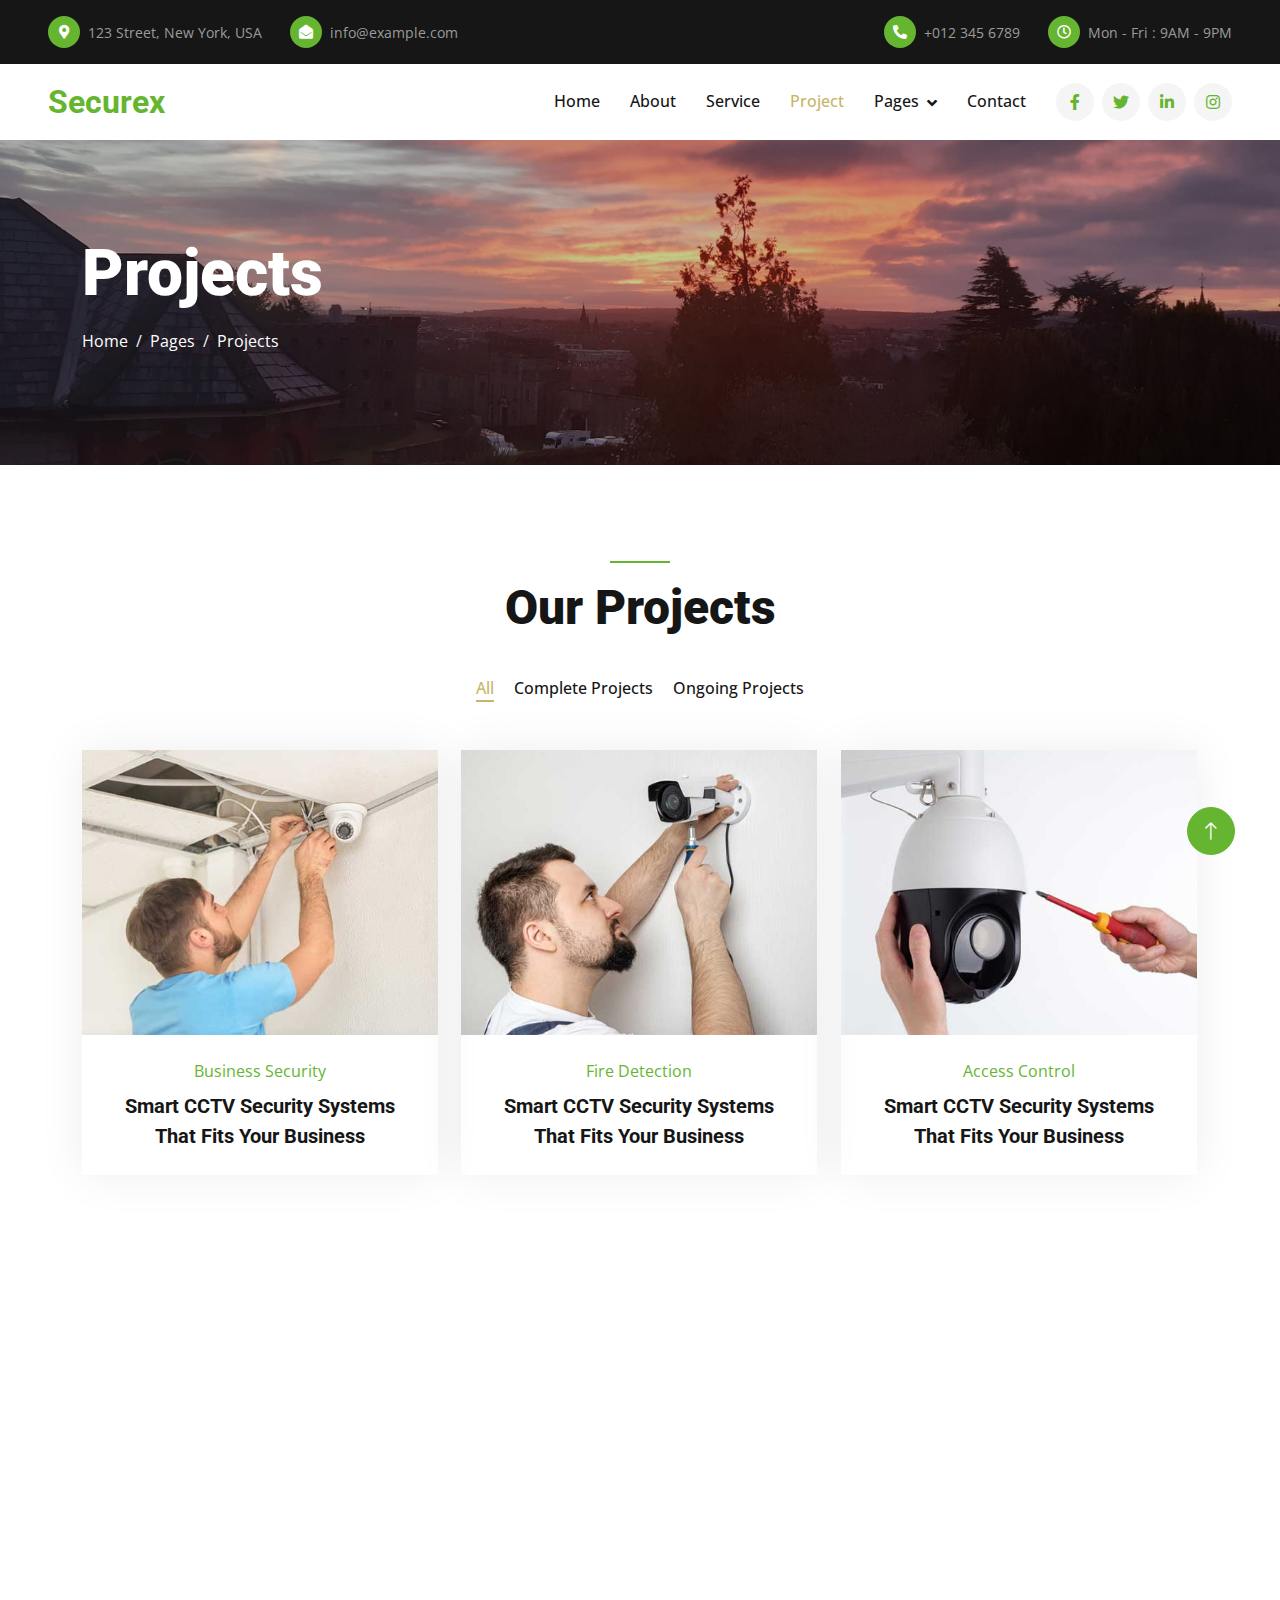
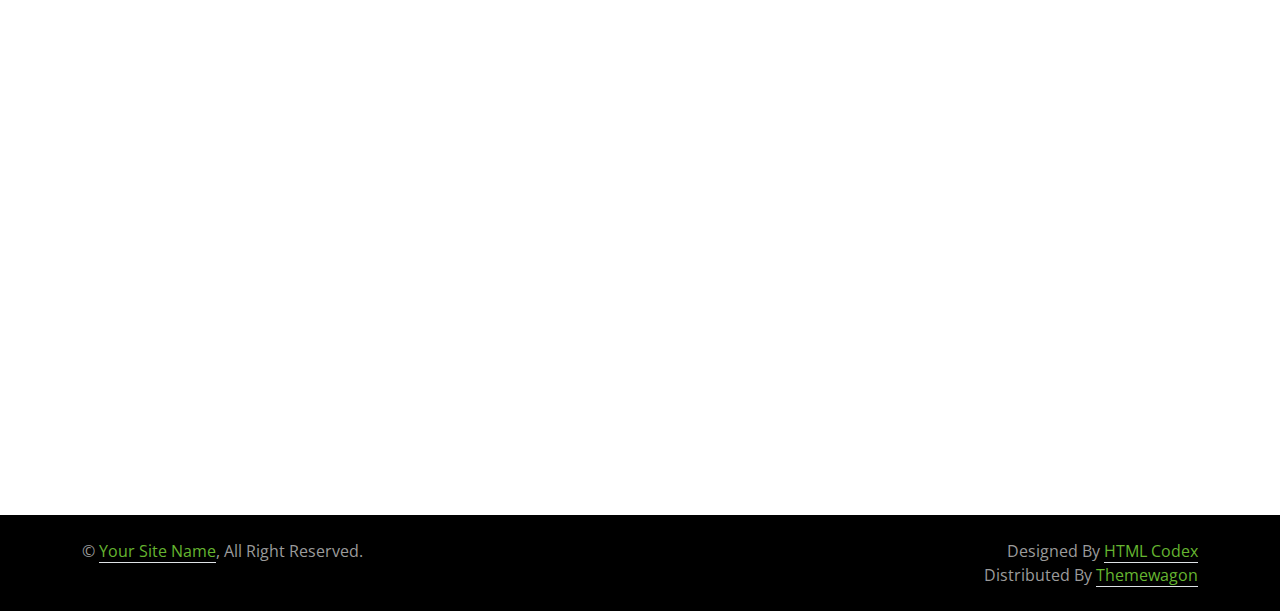
<file: project.html>
<!DOCTYPE html>
<html lang="en">

<head>
    <meta charset="utf-8">
    <title>Securex - CCTV Camera Website Template</title>
    <meta content="width=device-width, initial-scale=1.0" name="viewport">
    <meta content="" name="keywords">
    <meta content="" name="description">

    <!-- Favicon -->
    <link href="img/favicon.ico" rel="icon">

    <!-- Google Web Fonts -->
    <link rel="preconnect" href="https://fonts.googleapis.com">
    <link rel="preconnect" href="https://fonts.gstatic.com" crossorigin>
    <link href="https://fonts.googleapis.com/css2?family=Open+Sans:wght@400;500&family=Roboto:wght@500;700;900&display=swap" rel="stylesheet"> 

    <!-- Icon Font Stylesheet -->
    <link href="https://cdnjs.cloudflare.com/ajax/libs/font-awesome/5.10.0/css/all.min.css" rel="stylesheet">
    <link href="https://cdn.jsdelivr.net/npm/bootstrap-icons@1.4.1/font/bootstrap-icons.css" rel="stylesheet">

    <!-- Libraries Stylesheet -->
    <link href="lib/animate/animate.min.css" rel="stylesheet">
    <link href="lib/owlcarousel/assets/owl.carousel.min.css" rel="stylesheet">
    <link href="lib/lightbox/css/lightbox.min.css" rel="stylesheet">

    <!-- Customized Bootstrap Stylesheet -->
    <link href="css/bootstrap.min.css" rel="stylesheet">

    <!-- Template Stylesheet -->
    <link href="css/style.css" rel="stylesheet">
</head>

<body>
    <!-- Spinner Start -->
    <div id="spinner" class="show bg-white position-fixed translate-middle w-100 vh-100 top-50 start-50 d-flex align-items-center justify-content-center">
        <div class="spinner-border text-primary" style="width: 3rem; height: 3rem;" role="status">
            <span class="sr-only">Loading...</span>
        </div>
    </div>
    <!-- Spinner End -->


    <!-- Topbar Start -->
    <div class="container-fluid bg-dark px-5">
        <div class="row gx-4 d-none d-lg-flex">
            <div class="col-lg-6 text-start">
                <div class="h-100 d-inline-flex align-items-center py-3 me-4">
                    <div class="btn-sm-square rounded-circle bg-primary me-2">
                        <small class="fa fa-map-marker-alt text-white"></small>
                    </div>
                    <small>123 Street, New York, USA</small>
                </div>
                <div class="h-100 d-inline-flex align-items-center py-3">
                    <div class="btn-sm-square rounded-circle bg-primary me-2">
                        <small class="fa fa-envelope-open text-white"></small>
                    </div>
                    <small>info@example.com</small>
                </div>
            </div>
            <div class="col-lg-6 text-end">
                <div class="h-100 d-inline-flex align-items-center py-3 me-4">
                    <div class="btn-sm-square rounded-circle bg-primary me-2">
                        <small class="fa fa-phone-alt text-white"></small>
                    </div>
                    <small>+012 345 6789</small>
                </div>
                <div class="h-100 d-inline-flex align-items-center py-3">
                    <div class="btn-sm-square rounded-circle bg-primary me-2">
                        <small class="far fa-clock text-white"></small>
                    </div>
                    <small>Mon - Fri : 9AM - 9PM</small>
                </div>
            </div>
        </div>
    </div>
    <!-- Topbar End -->


    <!-- Navbar Start -->
    <nav class="navbar navbar-expand-lg bg-white navbar-light sticky-top p-0 px-4 px-lg-5">
        <a href="index.html" class="navbar-brand d-flex align-items-center">
            <h2 class="m-0 text-primary">Securex</h2>
        </a>
        <button type="button" class="navbar-toggler" data-bs-toggle="collapse" data-bs-target="#navbarCollapse">
            <span class="navbar-toggler-icon"></span>
        </button>
        <div class="collapse navbar-collapse" id="navbarCollapse">
            <div class="navbar-nav ms-auto py-4 py-lg-0">
                <a href="index.html" class="nav-item nav-link">Home</a>
                <a href="about.html" class="nav-item nav-link">About</a>
                <a href="service.html" class="nav-item nav-link">Service</a>
                <a href="project.html" class="nav-item nav-link active">Project</a>
                <div class="nav-item dropdown">
                    <a href="#" class="nav-link dropdown-toggle" data-bs-toggle="dropdown">Pages</a>
                    <div class="dropdown-menu rounded-0 rounded-bottom m-0">
                        <a href="feature.html" class="dropdown-item">Feature</a>
                        <a href="quote.html" class="dropdown-item">Free Quote</a>
                        <a href="team.html" class="dropdown-item">Our Team</a>
                        <a href="testimonial.html" class="dropdown-item">Testimonial</a>
                        <a href="404.html" class="dropdown-item">404 Page</a>
                    </div>
                </div>
                <a href="contact.html" class="nav-item nav-link">Contact</a>
            </div>
            <div class="h-100 d-lg-inline-flex align-items-center d-none">
                <a class="btn btn-square rounded-circle bg-light text-primary me-2" href=""><i class="fab fa-facebook-f"></i></a>
                <a class="btn btn-square rounded-circle bg-light text-primary me-2" href=""><i class="fab fa-twitter"></i></a>
                <a class="btn btn-square rounded-circle bg-light text-primary me-2" href=""><i class="fab fa-linkedin-in"></i></a>
                <a class="btn btn-square rounded-circle bg-light text-primary me-0" href=""><i class="fab fa-instagram"></i></a>
            </div>
        </div>
    </nav>
    <!-- Navbar End -->


    <!-- Page Header Start -->
    <div class="container-fluid page-header py-5 mb-5">
        <div class="container py-5">
            <h1 class="display-3 text-white mb-3 animated slideInDown">Projects</h1>
            <nav aria-label="breadcrumb animated slideInDown">
                <ol class="breadcrumb">
                    <li class="breadcrumb-item"><a class="text-white" href="#">Home</a></li>
                    <li class="breadcrumb-item"><a class="text-white" href="#">Pages</a></li>
                    <li class="breadcrumb-item text-white active" aria-current="page">Projects</li>
                </ol>
            </nav>
        </div>
    </div>
    <!-- Page Header End -->


    <!-- Projects Start -->
    <div class="container-xxl py-5">
        <div class="container">
            <div class="text-center wow fadeInUp" data-wow-delay="0.1s">
                <div class="bg-primary mb-3 mx-auto" style="width: 60px; height: 2px;"></div>
                <h1 class="display-5 mb-5">Our Projects</h1>
            </div>
            <div class="row mt-n2 wow fadeInUp" data-wow-delay="0.3s">
                <div class="col-12 text-center">
                    <ul class="list-inline mb-5" id="portfolio-flters">
                        <li class="mx-2 active" data-filter="*">All</li>
                        <li class="mx-2" data-filter=".first">Complete Projects</li>
                        <li class="mx-2" data-filter=".second">Ongoing Projects</li>
                    </ul>
                </div>
            </div>
            <div class="row g-4 portfolio-container">
                <div class="col-lg-4 col-md-6 portfolio-item first wow fadeInUp" data-wow-delay="0.1s">
                    <div class="portfolio-inner">
                        <img class="img-fluid w-100" src="img/portfolio-1.jpg" alt="">
                        <div class="text-center p-4">
                            <p class="text-primary mb-2">Business Security</p>
                            <h5 class="lh-base mb-0">Smart CCTV Security Systems That Fits Your Business</h5>
                        </div>
                        <div class="portfolio-text text-center bg-white p-4">
                            <p class="text-primary mb-2">Business Security</p>
                            <h5 class="lh-base mb-3">Smart CCTV Security Systems That Fits Your Business</h5>
                            <div class="d-flex justify-content-center">
                                <a class="btn btn-square btn-primary rounded-circle mx-1" href="img/portfolio-1.jpg" data-lightbox="portfolio"><i class="fa fa-eye"></i></a>
                                <a class="btn btn-square btn-primary rounded-circle mx-1" href=""><i class="fa fa-link"></i></a>
                            </div>
                        </div>
                    </div>
                </div>
                <div class="col-lg-4 col-md-6 portfolio-item second wow fadeInUp" data-wow-delay="0.3s">
                    <div class="portfolio-inner">
                        <img class="img-fluid w-100" src="img/portfolio-2.jpg" alt="">
                        <div class="text-center p-4">
                            <p class="text-primary mb-2">Fire Detection</p>
                            <h5 class="lh-base mb-0">Smart CCTV Security Systems That Fits Your Business</h5>
                        </div>
                        <div class="portfolio-text text-center bg-white p-4">
                            <p class="text-primary mb-2">Fire Detection</p>
                            <h5 class="lh-base mb-3">Smart CCTV Security Systems That Fits Your Business</h5>
                            <div class="d-flex justify-content-center">
                                <a class="btn btn-square btn-primary rounded-circle mx-1" href="img/portfolio-2.jpg" data-lightbox="portfolio"><i class="fa fa-eye"></i></a>
                                <a class="btn btn-square btn-primary rounded-circle mx-1" href=""><i class="fa fa-link"></i></a>
                            </div>
                        </div>
                    </div>
                </div>
                <div class="col-lg-4 col-md-6 portfolio-item first wow fadeInUp" data-wow-delay="0.5s">
                    <div class="portfolio-inner">
                        <img class="img-fluid w-100" src="img/portfolio-3.jpg" alt="">
                        <div class="text-center p-4">
                            <p class="text-primary mb-2">Access Control</p>
                            <h5 class="lh-base mb-0">Smart CCTV Security Systems That Fits Your Business</h5>
                        </div>
                        <div class="portfolio-text text-center bg-white p-4">
                            <p class="text-primary mb-2">Access Control</p>
                            <h5 class="lh-base mb-3">Smart CCTV Security Systems That Fits Your Business</h5>
                            <div class="d-flex justify-content-center">
                                <a class="btn btn-square btn-primary rounded-circle mx-1" href="img/portfolio-3.jpg" data-lightbox="portfolio"><i class="fa fa-eye"></i></a>
                                <a class="btn btn-square btn-primary rounded-circle mx-1" href=""><i class="fa fa-link"></i></a>
                            </div>
                        </div>
                    </div>
                </div>
                <div class="col-lg-4 col-md-6 portfolio-item second wow fadeInUp" data-wow-delay="0.1s">
                    <div class="portfolio-inner">
                        <img class="img-fluid w-100" src="img/portfolio-4.jpg" alt="">
                        <div class="text-center p-4">
                            <p class="text-primary mb-2">Alarm Systems</p>
                            <h5 class="lh-base mb-0">Smart CCTV Security Systems That Fits Your Business</h5>
                        </div>
                        <div class="portfolio-text text-center bg-white p-4">
                            <p class="text-primary mb-2">Alarm Systems</p>
                            <h5 class="lh-base mb-3">Smart CCTV Security Systems That Fits Your Business</h5>
                            <div class="d-flex justify-content-center">
                                <a class="btn btn-square btn-primary rounded-circle mx-1" href="img/portfolio-4.jpg" data-lightbox="portfolio"><i class="fa fa-eye"></i></a>
                                <a class="btn btn-square btn-primary rounded-circle mx-1" href=""><i class="fa fa-link"></i></a>
                            </div>
                        </div>
                    </div>
                </div>
                <div class="col-lg-4 col-md-6 portfolio-item first wow fadeInUp" data-wow-delay="0.3s">
                    <div class="portfolio-inner">
                        <img class="img-fluid w-100" src="img/portfolio-5.jpg" alt="">
                        <div class="text-center p-4">
                            <p class="text-primary mb-2">CCTV & Video</p>
                            <h5 class="lh-base mb-0">Smart CCTV Security Systems That Fits Your Business</h5>
                        </div>
                        <div class="portfolio-text text-center bg-white p-4">
                            <p class="text-primary mb-2">CCTV & Video</p>
                            <h5 class="lh-base mb-3">Smart CCTV Security Systems That Fits Your Business</h5>
                            <div class="d-flex justify-content-center">
                                <a class="btn btn-square btn-primary rounded-circle mx-1" href="img/portfolio-5.jpg" data-lightbox="portfolio"><i class="fa fa-eye"></i></a>
                                <a class="btn btn-square btn-primary rounded-circle mx-1" href=""><i class="fa fa-link"></i></a>
                            </div>
                        </div>
                    </div>
                </div>
                <div class="col-lg-4 col-md-6 portfolio-item second wow fadeInUp" data-wow-delay="0.5s">
                    <div class="portfolio-inner">
                        <img class="img-fluid w-100" src="img/portfolio-6.jpg" alt="">
                        <div class="text-center p-4">
                            <p class="text-primary mb-2">Smart Home</p>
                            <h5 class="lh-base mb-0">Smart CCTV Security Systems That Fits Your Business</h5>
                        </div>
                        <div class="portfolio-text text-center bg-white p-4">
                            <p class="text-primary mb-2">Smart Home</p>
                            <h5 class="lh-base mb-3">Smart CCTV Security Systems That Fits Your Business</h5>
                            <div class="d-flex justify-content-center">
                                <a class="btn btn-square btn-primary rounded-circle mx-1" href="img/portfolio-6.jpg" data-lightbox="portfolio"><i class="fa fa-eye"></i></a>
                                <a class="btn btn-square btn-primary rounded-circle mx-1" href=""><i class="fa fa-link"></i></a>
                            </div>
                        </div>
                    </div>
                </div>
            </div>
        </div>
    </div>
    <!-- Projects End -->
        

    <!-- Footer Start -->
    <div class="container-fluid bg-dark text-secondary footer mt-5 py-5 wow fadeIn" data-wow-delay="0.1s">
        <div class="container py-5">
            <div class="row g-5">
                <div class="col-lg-3 col-md-6">
                    <h5 class="text-light mb-4">Address</h5>
                    <p class="mb-2"><i class="fa fa-map-marker-alt me-3"></i>123 Street, New York, USA</p>
                    <p class="mb-2"><i class="fa fa-phone-alt me-3"></i>+012 345 67890</p>
                    <p class="mb-2"><i class="fa fa-envelope me-3"></i>info@example.com</p>
                    <div class="d-flex pt-2">
                        <a class="btn btn-square btn-outline-secondary rounded-circle me-2" href=""><i class="fab fa-twitter"></i></a>
                        <a class="btn btn-square btn-outline-secondary rounded-circle me-2" href=""><i class="fab fa-facebook-f"></i></a>
                        <a class="btn btn-square btn-outline-secondary rounded-circle me-2" href=""><i class="fab fa-youtube"></i></a>
                        <a class="btn btn-square btn-outline-secondary rounded-circle me-2" href=""><i class="fab fa-linkedin-in"></i></a>
                    </div>
                </div>
                <div class="col-lg-3 col-md-6">
                    <h5 class="text-light mb-4">Services</h5>
                    <a class="btn btn-link" href="">Business Security</a>
                    <a class="btn btn-link" href="">Fire Detection</a>
                    <a class="btn btn-link" href="">Alarm Systems</a>
                    <a class="btn btn-link" href="">CCTV & Video</a>
                    <a class="btn btn-link" href="">Smart Home</a>
                </div>
                <div class="col-lg-3 col-md-6">
                    <h5 class="text-light mb-4">Quick Links</h5>
                    <a class="btn btn-link" href="">About Us</a>
                    <a class="btn btn-link" href="">Contact Us</a>
                    <a class="btn btn-link" href="">Our Services</a>
                    <a class="btn btn-link" href="">Terms & Condition</a>
                    <a class="btn btn-link" href="">Support</a>
                </div>
                <div class="col-lg-3 col-md-6">
                    <h5 class="text-light mb-4">Newsletter</h5>
                    <p>Dolor amet sit justo amet elitr clita ipsum elitr est.</p>
                    <div class="position-relative w-100">
                        <input class="form-control bg-transparent border-secondary w-100 py-3 ps-4 pe-5" type="text" placeholder="Your email">
                        <button type="button" class="btn btn-primary py-2 position-absolute top-0 end-0 mt-2 me-2">SignUp</button>
                    </div>
                </div>
            </div>
        </div>
    </div>
    <!-- Footer End -->


    <!-- Copyright Start -->
    <div class="container-fluid py-4" style="background: #000000;">
        <div class="container">
            <div class="row">
                <div class="col-md-6 text-center text-md-start mb-3 mb-md-0">
                    &copy; <a class="border-bottom" href="#">Your Site Name</a>, All Right Reserved.
                </div>
                <div class="col-md-6 text-center text-md-end">
                    <!--/*** This template is free as long as you keep the footer author’s credit link/attribution link/backlink. If you'd like to use the template without the footer author’s credit link/attribution link/backlink, you can purchase the Credit Removal License from "https://htmlcodex.com/credit-removal". Thank you for your support. ***/-->
                    Designed By <a class="border-bottom" href="https://htmlcodex.com">HTML Codex</a><br>Distributed By <a class="border-bottom" href="https://themewagon.com/">Themewagon</a> 
                </div>
            </div>
        </div>
    </div>
    <!-- Copyright End -->


    <!-- Back to Top -->
    <a href="#" class="btn btn-lg btn-primary btn-lg-square rounded-circle back-to-top"><i class="bi bi-arrow-up"></i></a>


    <!-- JavaScript Libraries -->
    <script src="https://code.jquery.com/jquery-3.4.1.min.js"></script>
    <script src="https://cdn.jsdelivr.net/npm/bootstrap@5.0.0/dist/js/bootstrap.bundle.min.js"></script>
    <script src="lib/wow/wow.min.js"></script>
    <script src="lib/easing/easing.min.js"></script>
    <script src="lib/waypoints/waypoints.min.js"></script>
    <script src="lib/counterup/counterup.min.js"></script>
    <script src="lib/owlcarousel/owl.carousel.min.js"></script>
    <script src="lib/isotope/isotope.pkgd.min.js"></script>
    <script src="lib/lightbox/js/lightbox.min.js"></script>

    <!-- Template Javascript -->
    <script src="js/main.js"></script>
</body>

</html>
</file>
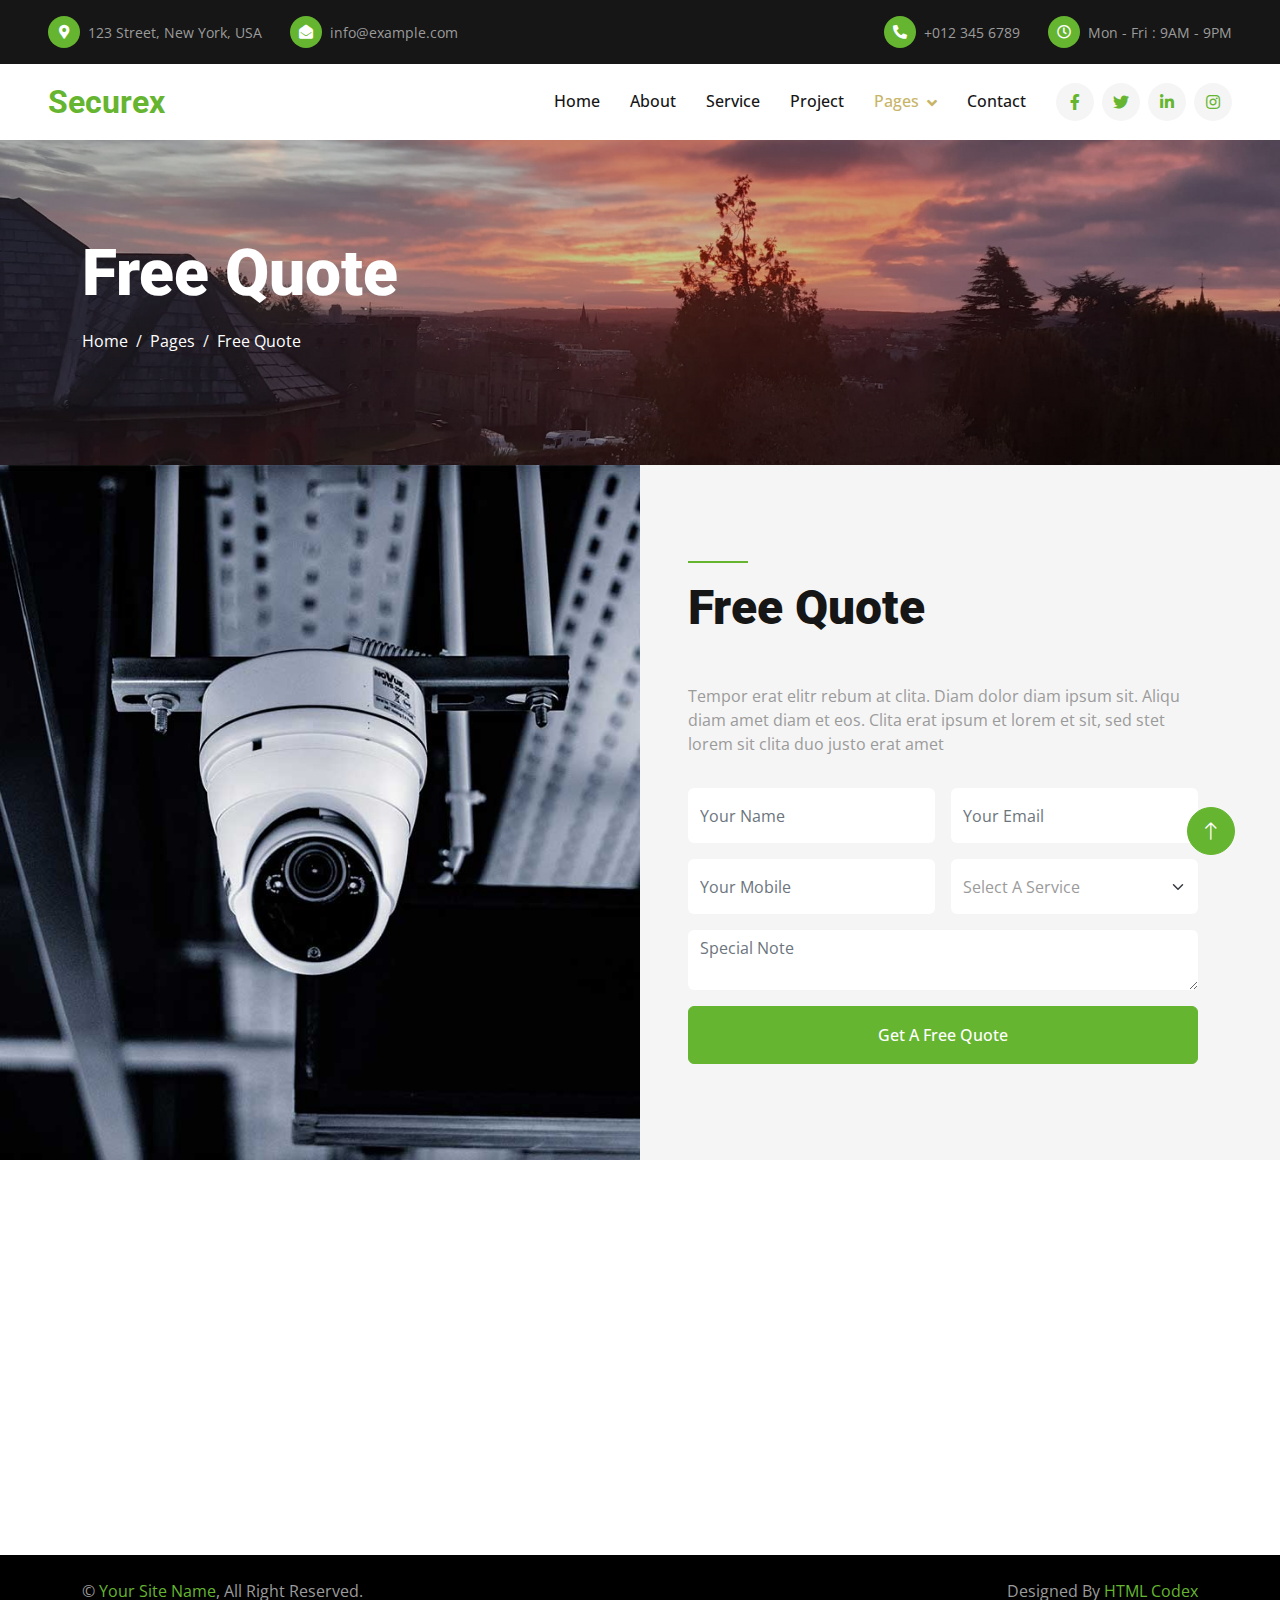
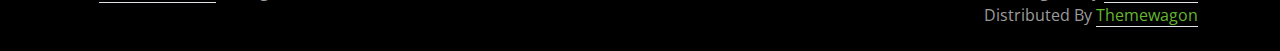
<file: quote.html>
<!DOCTYPE html>
<html lang="en">

<head>
    <meta charset="utf-8">
    <title>Securex - CCTV Camera Website Template</title>
    <meta content="width=device-width, initial-scale=1.0" name="viewport">
    <meta content="" name="keywords">
    <meta content="" name="description">

    <!-- Favicon -->
    <link href="img/favicon.ico" rel="icon">

    <!-- Google Web Fonts -->
    <link rel="preconnect" href="https://fonts.googleapis.com">
    <link rel="preconnect" href="https://fonts.gstatic.com" crossorigin>
    <link href="https://fonts.googleapis.com/css2?family=Open+Sans:wght@400;500&family=Roboto:wght@500;700;900&display=swap" rel="stylesheet"> 

    <!-- Icon Font Stylesheet -->
    <link href="https://cdnjs.cloudflare.com/ajax/libs/font-awesome/5.10.0/css/all.min.css" rel="stylesheet">
    <link href="https://cdn.jsdelivr.net/npm/bootstrap-icons@1.4.1/font/bootstrap-icons.css" rel="stylesheet">

    <!-- Libraries Stylesheet -->
    <link href="lib/animate/animate.min.css" rel="stylesheet">
    <link href="lib/owlcarousel/assets/owl.carousel.min.css" rel="stylesheet">
    <link href="lib/lightbox/css/lightbox.min.css" rel="stylesheet">

    <!-- Customized Bootstrap Stylesheet -->
    <link href="css/bootstrap.min.css" rel="stylesheet">

    <!-- Template Stylesheet -->
    <link href="css/style.css" rel="stylesheet">
</head>

<body>
    <!-- Spinner Start -->
    <div id="spinner" class="show bg-white position-fixed translate-middle w-100 vh-100 top-50 start-50 d-flex align-items-center justify-content-center">
        <div class="spinner-border text-primary" style="width: 3rem; height: 3rem;" role="status">
            <span class="sr-only">Loading...</span>
        </div>
    </div>
    <!-- Spinner End -->


    <!-- Topbar Start -->
    <div class="container-fluid bg-dark px-5">
        <div class="row gx-4 d-none d-lg-flex">
            <div class="col-lg-6 text-start">
                <div class="h-100 d-inline-flex align-items-center py-3 me-4">
                    <div class="btn-sm-square rounded-circle bg-primary me-2">
                        <small class="fa fa-map-marker-alt text-white"></small>
                    </div>
                    <small>123 Street, New York, USA</small>
                </div>
                <div class="h-100 d-inline-flex align-items-center py-3">
                    <div class="btn-sm-square rounded-circle bg-primary me-2">
                        <small class="fa fa-envelope-open text-white"></small>
                    </div>
                    <small>info@example.com</small>
                </div>
            </div>
            <div class="col-lg-6 text-end">
                <div class="h-100 d-inline-flex align-items-center py-3 me-4">
                    <div class="btn-sm-square rounded-circle bg-primary me-2">
                        <small class="fa fa-phone-alt text-white"></small>
                    </div>
                    <small>+012 345 6789</small>
                </div>
                <div class="h-100 d-inline-flex align-items-center py-3">
                    <div class="btn-sm-square rounded-circle bg-primary me-2">
                        <small class="far fa-clock text-white"></small>
                    </div>
                    <small>Mon - Fri : 9AM - 9PM</small>
                </div>
            </div>
        </div>
    </div>
    <!-- Topbar End -->


    <!-- Navbar Start -->
    <nav class="navbar navbar-expand-lg bg-white navbar-light sticky-top p-0 px-4 px-lg-5">
        <a href="index.html" class="navbar-brand d-flex align-items-center">
            <h2 class="m-0 text-primary">Securex</h2>
        </a>
        <button type="button" class="navbar-toggler" data-bs-toggle="collapse" data-bs-target="#navbarCollapse">
            <span class="navbar-toggler-icon"></span>
        </button>
        <div class="collapse navbar-collapse" id="navbarCollapse">
            <div class="navbar-nav ms-auto py-4 py-lg-0">
                <a href="index.html" class="nav-item nav-link">Home</a>
                <a href="about.html" class="nav-item nav-link">About</a>
                <a href="service.html" class="nav-item nav-link">Service</a>
                <a href="project.html" class="nav-item nav-link">Project</a>
                <div class="nav-item dropdown">
                    <a href="#" class="nav-link dropdown-toggle active" data-bs-toggle="dropdown">Pages</a>
                    <div class="dropdown-menu rounded-0 rounded-bottom m-0">
                        <a href="feature.html" class="dropdown-item">Feature</a>
                        <a href="quote.html" class="dropdown-item active">Free Quote</a>
                        <a href="team.html" class="dropdown-item">Our Team</a>
                        <a href="testimonial.html" class="dropdown-item">Testimonial</a>
                        <a href="404.html" class="dropdown-item">404 Page</a>
                    </div>
                </div>
                <a href="contact.html" class="nav-item nav-link">Contact</a>
            </div>
            <div class="h-100 d-lg-inline-flex align-items-center d-none">
                <a class="btn btn-square rounded-circle bg-light text-primary me-2" href=""><i class="fab fa-facebook-f"></i></a>
                <a class="btn btn-square rounded-circle bg-light text-primary me-2" href=""><i class="fab fa-twitter"></i></a>
                <a class="btn btn-square rounded-circle bg-light text-primary me-2" href=""><i class="fab fa-linkedin-in"></i></a>
                <a class="btn btn-square rounded-circle bg-light text-primary me-0" href=""><i class="fab fa-instagram"></i></a>
            </div>
        </div>
    </nav>
    <!-- Navbar End -->


    <!-- Page Header Start -->
    <div class="container-fluid page-header py-5">
        <div class="container py-5">
            <h1 class="display-3 text-white mb-3 animated slideInDown">Free Quote</h1>
            <nav aria-label="breadcrumb animated slideInDown">
                <ol class="breadcrumb">
                    <li class="breadcrumb-item"><a class="text-white" href="#">Home</a></li>
                    <li class="breadcrumb-item"><a class="text-white" href="#">Pages</a></li>
                    <li class="breadcrumb-item text-white active" aria-current="page">Free Quote</li>
                </ol>
            </nav>
        </div>
    </div>
    <!-- Page Header End -->


    <!-- Quote Start -->
    <div class="container-fluid bg-light overflow-hidden px-lg-0">
        <div class="container quote px-lg-0">
            <div class="row g-0 mx-lg-0">
                <div class="col-lg-6 ps-lg-0" style="min-height: 400px;">
                    <div class="position-relative h-100">
                        <img class="position-absolute img-fluid w-100 h-100" src="img/quote.jpg" style="object-fit: cover;" alt="">
                    </div>
                </div>
                <div class="col-lg-6 quote-text py-5 wow fadeIn" data-wow-delay="0.5s">
                    <div class="p-lg-5 pe-lg-0">
                        <div class="bg-primary mb-3" style="width: 60px; height: 2px;"></div>
                        <h1 class="display-5 mb-5">Free Quote</h1>
                        <p class="mb-4 pb-2">Tempor erat elitr rebum at clita. Diam dolor diam ipsum sit. Aliqu diam amet diam et eos. Clita erat ipsum et lorem et sit, sed stet lorem sit clita duo justo erat amet</p>
                        <form>
                            <div class="row g-3">
                                <div class="col-12 col-sm-6">
                                    <input type="text" class="form-control border-0" placeholder="Your Name" style="height: 55px;">
                                </div>
                                <div class="col-12 col-sm-6">
                                    <input type="email" class="form-control border-0" placeholder="Your Email" style="height: 55px;">
                                </div>
                                <div class="col-12 col-sm-6">
                                    <input type="text" class="form-control border-0" placeholder="Your Mobile" style="height: 55px;">
                                </div>
                                <div class="col-12 col-sm-6">
                                    <select class="form-select border-0" style="height: 55px;">
                                        <option selected>Select A Service</option>
                                        <option value="1">Service 1</option>
                                        <option value="2">Service 2</option>
                                        <option value="3">Service 3</option>
                                    </select>
                                </div>
                                <div class="col-12">
                                    <textarea class="form-control border-0" placeholder="Special Note"></textarea>
                                </div>
                                <div class="col-12">
                                    <button class="btn btn-primary w-100 py-3" type="submit">Get A Free Quote</button>
                                </div>
                            </div>
                        </form>
                    </div>
                </div>
            </div>
        </div>
    </div>
    <!-- Quote End -->
        

    <!-- Footer Start -->
    <div class="container-fluid bg-dark text-secondary footer py-5 wow fadeIn" data-wow-delay="0.1s">
        <div class="container py-5">
            <div class="row g-5">
                <div class="col-lg-3 col-md-6">
                    <h5 class="text-light mb-4">Address</h5>
                    <p class="mb-2"><i class="fa fa-map-marker-alt me-3"></i>123 Street, New York, USA</p>
                    <p class="mb-2"><i class="fa fa-phone-alt me-3"></i>+012 345 67890</p>
                    <p class="mb-2"><i class="fa fa-envelope me-3"></i>info@example.com</p>
                    <div class="d-flex pt-2">
                        <a class="btn btn-square btn-outline-secondary rounded-circle me-2" href=""><i class="fab fa-twitter"></i></a>
                        <a class="btn btn-square btn-outline-secondary rounded-circle me-2" href=""><i class="fab fa-facebook-f"></i></a>
                        <a class="btn btn-square btn-outline-secondary rounded-circle me-2" href=""><i class="fab fa-youtube"></i></a>
                        <a class="btn btn-square btn-outline-secondary rounded-circle me-2" href=""><i class="fab fa-linkedin-in"></i></a>
                    </div>
                </div>
                <div class="col-lg-3 col-md-6">
                    <h5 class="text-light mb-4">Services</h5>
                    <a class="btn btn-link" href="">Business Security</a>
                    <a class="btn btn-link" href="">Fire Detection</a>
                    <a class="btn btn-link" href="">Alarm Systems</a>
                    <a class="btn btn-link" href="">CCTV & Video</a>
                    <a class="btn btn-link" href="">Smart Home</a>
                </div>
                <div class="col-lg-3 col-md-6">
                    <h5 class="text-light mb-4">Quick Links</h5>
                    <a class="btn btn-link" href="">About Us</a>
                    <a class="btn btn-link" href="">Contact Us</a>
                    <a class="btn btn-link" href="">Our Services</a>
                    <a class="btn btn-link" href="">Terms & Condition</a>
                    <a class="btn btn-link" href="">Support</a>
                </div>
                <div class="col-lg-3 col-md-6">
                    <h5 class="text-light mb-4">Newsletter</h5>
                    <p>Dolor amet sit justo amet elitr clita ipsum elitr est.</p>
                    <div class="position-relative w-100">
                        <input class="form-control bg-transparent border-secondary w-100 py-3 ps-4 pe-5" type="text" placeholder="Your email">
                        <button type="button" class="btn btn-primary py-2 position-absolute top-0 end-0 mt-2 me-2">SignUp</button>
                    </div>
                </div>
            </div>
        </div>
    </div>
    <!-- Footer End -->


    <!-- Copyright Start -->
    <div class="container-fluid py-4" style="background: #000000;">
        <div class="container">
            <div class="row">
                <div class="col-md-6 text-center text-md-start mb-3 mb-md-0">
                    &copy; <a class="border-bottom" href="#">Your Site Name</a>, All Right Reserved.
                </div>
                <div class="col-md-6 text-center text-md-end">
                    <!--/*** This template is free as long as you keep the footer author’s credit link/attribution link/backlink. If you'd like to use the template without the footer author’s credit link/attribution link/backlink, you can purchase the Credit Removal License from "https://htmlcodex.com/credit-removal". Thank you for your support. ***/-->
                    Designed By <a class="border-bottom" href="https://htmlcodex.com">HTML Codex</a><br> Distributed By <a class="border-bottom" href="https://themewagon.com/">Themewagon</a>
                </div>
            </div>
        </div>
    </div>
    <!-- Copyright End -->


    <!-- Back to Top -->
    <a href="#" class="btn btn-lg btn-primary btn-lg-square rounded-circle back-to-top"><i class="bi bi-arrow-up"></i></a>


    <!-- JavaScript Libraries -->
    <script src="https://code.jquery.com/jquery-3.4.1.min.js"></script>
    <script src="https://cdn.jsdelivr.net/npm/bootstrap@5.0.0/dist/js/bootstrap.bundle.min.js"></script>
    <script src="lib/wow/wow.min.js"></script>
    <script src="lib/easing/easing.min.js"></script>
    <script src="lib/waypoints/waypoints.min.js"></script>
    <script src="lib/counterup/counterup.min.js"></script>
    <script src="lib/owlcarousel/owl.carousel.min.js"></script>
    <script src="lib/isotope/isotope.pkgd.min.js"></script>
    <script src="lib/lightbox/js/lightbox.min.js"></script>

    <!-- Template Javascript -->
    <script src="js/main.js"></script>
</body>

</html>
</file>
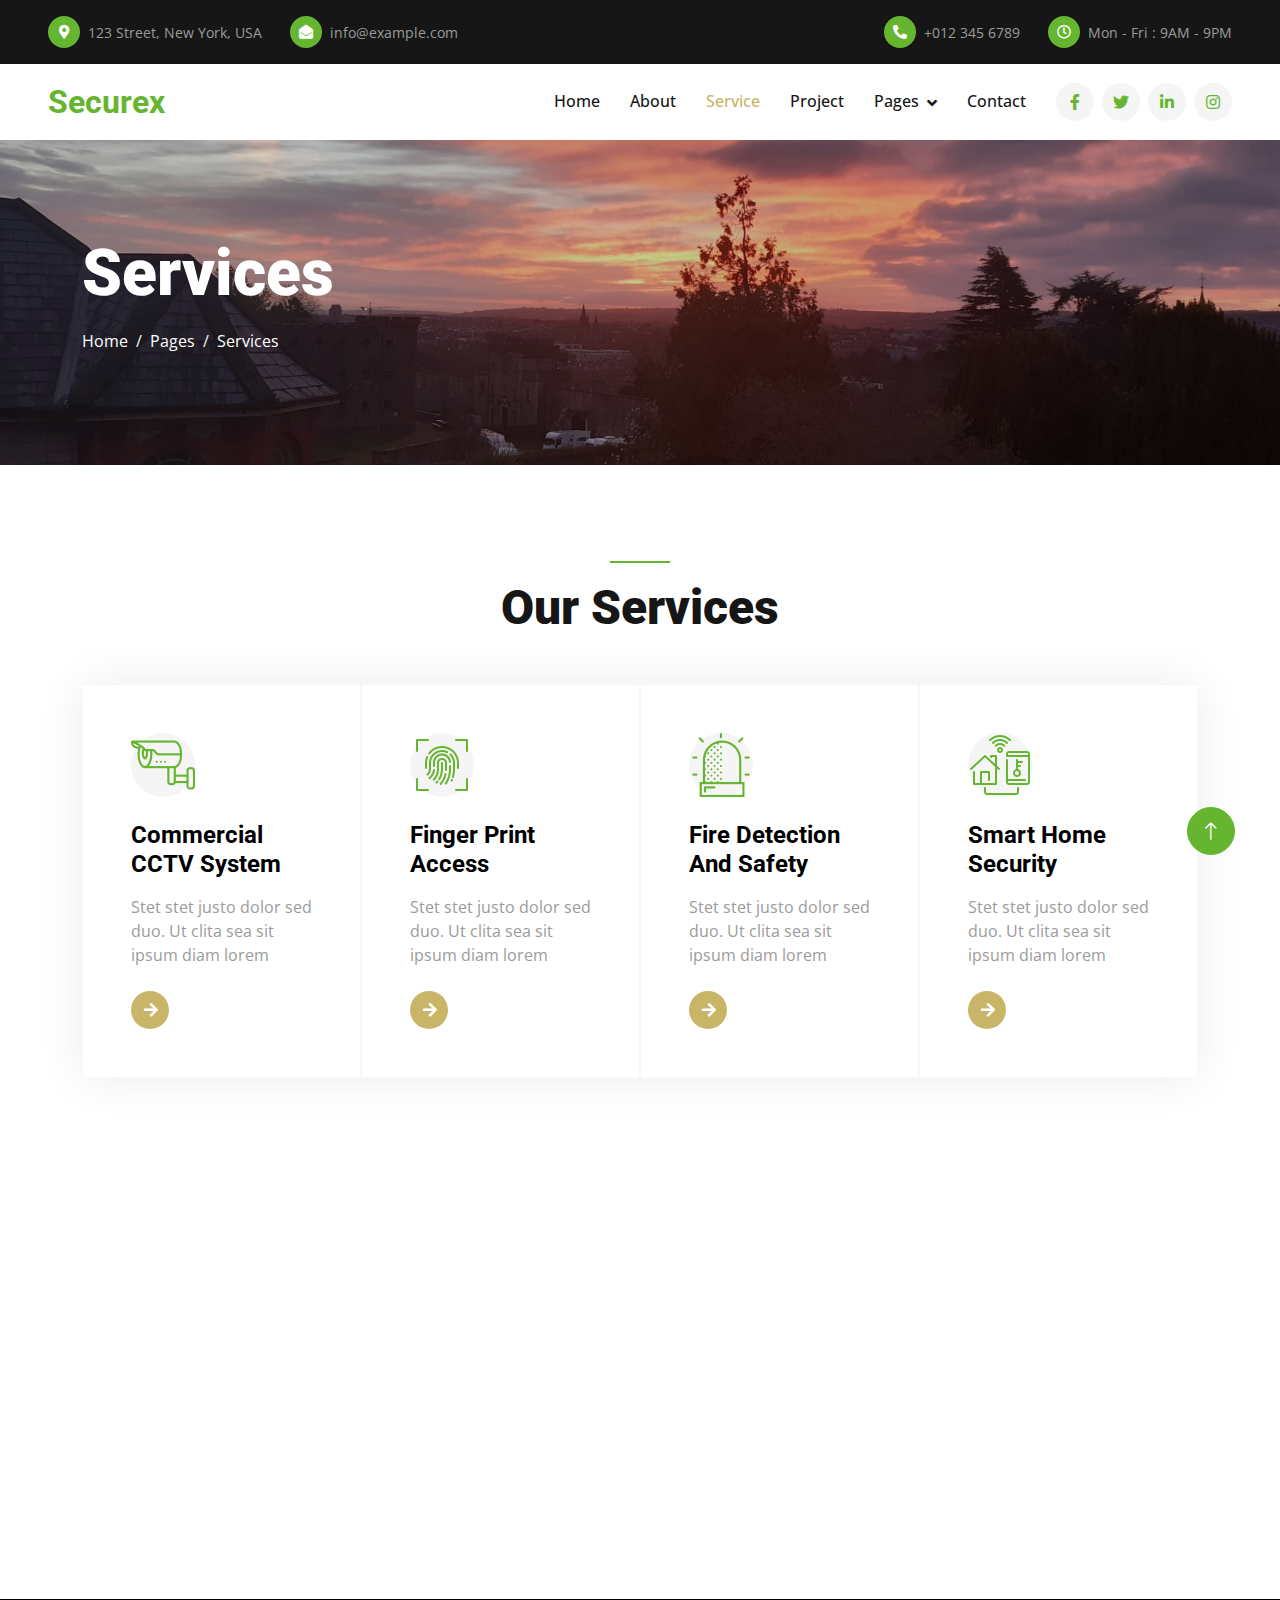
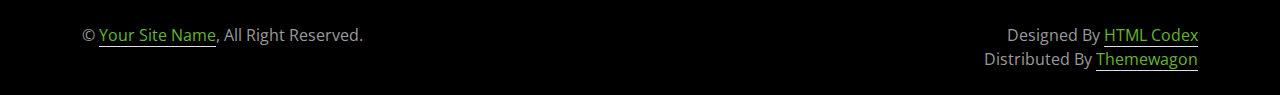
<file: service.html>
<!DOCTYPE html>
<html lang="en">

<head>
    <meta charset="utf-8">
    <title>Securex - CCTV Camera Website Template</title>
    <meta content="width=device-width, initial-scale=1.0" name="viewport">
    <meta content="" name="keywords">
    <meta content="" name="description">

    <!-- Favicon -->
    <link href="img/favicon.ico" rel="icon">

    <!-- Google Web Fonts -->
    <link rel="preconnect" href="https://fonts.googleapis.com">
    <link rel="preconnect" href="https://fonts.gstatic.com" crossorigin>
    <link href="https://fonts.googleapis.com/css2?family=Open+Sans:wght@400;500&family=Roboto:wght@500;700;900&display=swap" rel="stylesheet"> 

    <!-- Icon Font Stylesheet -->
    <link href="https://cdnjs.cloudflare.com/ajax/libs/font-awesome/5.10.0/css/all.min.css" rel="stylesheet">
    <link href="https://cdn.jsdelivr.net/npm/bootstrap-icons@1.4.1/font/bootstrap-icons.css" rel="stylesheet">

    <!-- Libraries Stylesheet -->
    <link href="lib/animate/animate.min.css" rel="stylesheet">
    <link href="lib/owlcarousel/assets/owl.carousel.min.css" rel="stylesheet">
    <link href="lib/lightbox/css/lightbox.min.css" rel="stylesheet">

    <!-- Customized Bootstrap Stylesheet -->
    <link href="css/bootstrap.min.css" rel="stylesheet">

    <!-- Template Stylesheet -->
    <link href="css/style.css" rel="stylesheet">
</head>

<body>
    <!-- Spinner Start -->
    <div id="spinner" class="show bg-white position-fixed translate-middle w-100 vh-100 top-50 start-50 d-flex align-items-center justify-content-center">
        <div class="spinner-border text-primary" style="width: 3rem; height: 3rem;" role="status">
            <span class="sr-only">Loading...</span>
        </div>
    </div>
    <!-- Spinner End -->


    <!-- Topbar Start -->
    <div class="container-fluid bg-dark px-5">
        <div class="row gx-4 d-none d-lg-flex">
            <div class="col-lg-6 text-start">
                <div class="h-100 d-inline-flex align-items-center py-3 me-4">
                    <div class="btn-sm-square rounded-circle bg-primary me-2">
                        <small class="fa fa-map-marker-alt text-white"></small>
                    </div>
                    <small>123 Street, New York, USA</small>
                </div>
                <div class="h-100 d-inline-flex align-items-center py-3">
                    <div class="btn-sm-square rounded-circle bg-primary me-2">
                        <small class="fa fa-envelope-open text-white"></small>
                    </div>
                    <small>info@example.com</small>
                </div>
            </div>
            <div class="col-lg-6 text-end">
                <div class="h-100 d-inline-flex align-items-center py-3 me-4">
                    <div class="btn-sm-square rounded-circle bg-primary me-2">
                        <small class="fa fa-phone-alt text-white"></small>
                    </div>
                    <small>+012 345 6789</small>
                </div>
                <div class="h-100 d-inline-flex align-items-center py-3">
                    <div class="btn-sm-square rounded-circle bg-primary me-2">
                        <small class="far fa-clock text-white"></small>
                    </div>
                    <small>Mon - Fri : 9AM - 9PM</small>
                </div>
            </div>
        </div>
    </div>
    <!-- Topbar End -->


    <!-- Navbar Start -->
    <nav class="navbar navbar-expand-lg bg-white navbar-light sticky-top p-0 px-4 px-lg-5">
        <a href="index.html" class="navbar-brand d-flex align-items-center">
            <h2 class="m-0 text-primary">Securex</h2>
        </a>
        <button type="button" class="navbar-toggler" data-bs-toggle="collapse" data-bs-target="#navbarCollapse">
            <span class="navbar-toggler-icon"></span>
        </button>
        <div class="collapse navbar-collapse" id="navbarCollapse">
            <div class="navbar-nav ms-auto py-4 py-lg-0">
                <a href="index.html" class="nav-item nav-link">Home</a>
                <a href="about.html" class="nav-item nav-link">About</a>
                <a href="service.html" class="nav-item nav-link active">Service</a>
                <a href="project.html" class="nav-item nav-link">Project</a>
                <div class="nav-item dropdown">
                    <a href="#" class="nav-link dropdown-toggle" data-bs-toggle="dropdown">Pages</a>
                    <div class="dropdown-menu rounded-0 rounded-bottom m-0">
                        <a href="feature.html" class="dropdown-item">Feature</a>
                        <a href="quote.html" class="dropdown-item">Free Quote</a>
                        <a href="team.html" class="dropdown-item">Our Team</a>
                        <a href="testimonial.html" class="dropdown-item">Testimonial</a>
                        <a href="404.html" class="dropdown-item">404 Page</a>
                    </div>
                </div>
                <a href="contact.html" class="nav-item nav-link">Contact</a>
            </div>
            <div class="h-100 d-lg-inline-flex align-items-center d-none">
                <a class="btn btn-square rounded-circle bg-light text-primary me-2" href=""><i class="fab fa-facebook-f"></i></a>
                <a class="btn btn-square rounded-circle bg-light text-primary me-2" href=""><i class="fab fa-twitter"></i></a>
                <a class="btn btn-square rounded-circle bg-light text-primary me-2" href=""><i class="fab fa-linkedin-in"></i></a>
                <a class="btn btn-square rounded-circle bg-light text-primary me-0" href=""><i class="fab fa-instagram"></i></a>
            </div>
        </div>
    </nav>
    <!-- Navbar End -->


    <!-- Page Header Start -->
    <div class="container-fluid page-header py-5 mb-5">
        <div class="container py-5">
            <h1 class="display-3 text-white mb-3 animated slideInDown">Services</h1>
            <nav aria-label="breadcrumb animated slideInDown">
                <ol class="breadcrumb">
                    <li class="breadcrumb-item"><a class="text-white" href="#">Home</a></li>
                    <li class="breadcrumb-item"><a class="text-white" href="#">Pages</a></li>
                    <li class="breadcrumb-item text-white active" aria-current="page">Services</li>
                </ol>
            </nav>
        </div>
    </div>
    <!-- Page Header End -->


    <!-- Service Start -->
    <div class="container-xxl py-5">
        <div class="container">
            <div class="text-center">
                <div class="bg-primary mb-3 mx-auto" style="width: 60px; height: 2px;"></div>
                <h1 class="display-5 mb-5">Our Services</h1>
            </div>
            <div class="row g-0 service-row">
                <div class="col-md-6 col-lg-3 wow fadeIn" data-wow-delay="0.1s">
                    <div class="service-item border h-100 p-5">
                        <div class="btn-square bg-light rounded-circle mb-4" style="width: 64px; height: 64px;">
                            <img class="img-fluid" src="img/icon/icon-6.png" alt="Icon">
                        </div>
                        <h4 class="mb-3">Commercial CCTV System</h4>
                        <p class="mb-4">Stet stet justo dolor sed duo. Ut clita sea sit ipsum diam lorem</p>
                        <a class="btn" href=""><i class="fa fa-arrow-right text-white me-3"></i>Read More</a>
                    </div>
                </div>
                <div class="col-md-6 col-lg-3 wow fadeIn" data-wow-delay="0.3s">
                    <div class="service-item border h-100 p-5">
                        <div class="btn-square bg-light rounded-circle mb-4" style="width: 64px; height: 64px;">
                            <img class="img-fluid" src="img/icon/icon-8.png" alt="Icon">
                        </div>
                        <h4 class="mb-3">Finger Print Access</h4>
                        <p class="mb-4">Stet stet justo dolor sed duo. Ut clita sea sit ipsum diam lorem</p>
                        <a class="btn" href=""><i class="fa fa-arrow-right text-white me-3"></i>Read More</a>
                    </div>
                </div>
                <div class="col-md-6 col-lg-3 wow fadeIn" data-wow-delay="0.5s">
                    <div class="service-item border h-100 p-5">
                        <div class="btn-square bg-light rounded-circle mb-4" style="width: 64px; height: 64px;">
                            <img class="img-fluid" src="img/icon/icon-9.png" alt="Icon">
                        </div>
                        <h4 class="mb-3">Fire Detection And Safety</h4>
                        <p class="mb-4">Stet stet justo dolor sed duo. Ut clita sea sit ipsum diam lorem</p>
                        <a class="btn" href=""><i class="fa fa-arrow-right text-white me-3"></i>Read More</a>
                    </div>
                </div>
                <div class="col-md-6 col-lg-3 wow fadeIn" data-wow-delay="0.7s">
                    <div class="service-item border h-100 p-5">
                        <div class="btn-square bg-light rounded-circle mb-4" style="width: 64px; height: 64px;">
                            <img class="img-fluid" src="img/icon/icon-3.png" alt="Icon">
                        </div>
                        <h4 class="mb-3">Smart Home Security</h4>
                        <p class="mb-4">Stet stet justo dolor sed duo. Ut clita sea sit ipsum diam lorem</p>
                        <a class="btn" href=""><i class="fa fa-arrow-right text-white me-3"></i>Read More</a>
                    </div>
                </div>
            </div>
        </div>
    </div>
    <!-- Service End -->
        

    <!-- Footer Start -->
    <div class="container-fluid bg-dark text-secondary footer mt-5 py-5 wow fadeIn" data-wow-delay="0.1s">
        <div class="container py-5">
            <div class="row g-5">
                <div class="col-lg-3 col-md-6">
                    <h5 class="text-light mb-4">Address</h5>
                    <p class="mb-2"><i class="fa fa-map-marker-alt me-3"></i>123 Street, New York, USA</p>
                    <p class="mb-2"><i class="fa fa-phone-alt me-3"></i>+012 345 67890</p>
                    <p class="mb-2"><i class="fa fa-envelope me-3"></i>info@example.com</p>
                    <div class="d-flex pt-2">
                        <a class="btn btn-square btn-outline-secondary rounded-circle me-2" href=""><i class="fab fa-twitter"></i></a>
                        <a class="btn btn-square btn-outline-secondary rounded-circle me-2" href=""><i class="fab fa-facebook-f"></i></a>
                        <a class="btn btn-square btn-outline-secondary rounded-circle me-2" href=""><i class="fab fa-youtube"></i></a>
                        <a class="btn btn-square btn-outline-secondary rounded-circle me-2" href=""><i class="fab fa-linkedin-in"></i></a>
                    </div>
                </div>
                <div class="col-lg-3 col-md-6">
                    <h5 class="text-light mb-4">Services</h5>
                    <a class="btn btn-link" href="">Business Security</a>
                    <a class="btn btn-link" href="">Fire Detection</a>
                    <a class="btn btn-link" href="">Alarm Systems</a>
                    <a class="btn btn-link" href="">CCTV & Video</a>
                    <a class="btn btn-link" href="">Smart Home</a>
                </div>
                <div class="col-lg-3 col-md-6">
                    <h5 class="text-light mb-4">Quick Links</h5>
                    <a class="btn btn-link" href="">About Us</a>
                    <a class="btn btn-link" href="">Contact Us</a>
                    <a class="btn btn-link" href="">Our Services</a>
                    <a class="btn btn-link" href="">Terms & Condition</a>
                    <a class="btn btn-link" href="">Support</a>
                </div>
                <div class="col-lg-3 col-md-6">
                    <h5 class="text-light mb-4">Newsletter</h5>
                    <p>Dolor amet sit justo amet elitr clita ipsum elitr est.</p>
                    <div class="position-relative w-100">
                        <input class="form-control bg-transparent border-secondary w-100 py-3 ps-4 pe-5" type="text" placeholder="Your email">
                        <button type="button" class="btn btn-primary py-2 position-absolute top-0 end-0 mt-2 me-2">SignUp</button>
                    </div>
                </div>
            </div>
        </div>
    </div>
    <!-- Footer End -->


    <!-- Copyright Start -->
    <div class="container-fluid py-4" style="background: #000000;">
        <div class="container">
            <div class="row">
                <div class="col-md-6 text-center text-md-start mb-3 mb-md-0">
                    &copy; <a class="border-bottom" href="#">Your Site Name</a>, All Right Reserved.
                </div>
                <div class="col-md-6 text-center text-md-end">
                    <!--/*** This template is free as long as you keep the footer author’s credit link/attribution link/backlink. If you'd like to use the template without the footer author’s credit link/attribution link/backlink, you can purchase the Credit Removal License from "https://htmlcodex.com/credit-removal". Thank you for your support. ***/-->
                    Designed By <a class="border-bottom" href="https://htmlcodex.com">HTML Codex</a><br>Distributed By <a class="border-bottom" href="https://themewagon.com/">Themewagon</a>
                </div>
            </div>
        </div>
    </div>
    <!-- Copyright End -->


    <!-- Back to Top -->
    <a href="#" class="btn btn-lg btn-primary btn-lg-square rounded-circle back-to-top"><i class="bi bi-arrow-up"></i></a>


    <!-- JavaScript Libraries -->
    <script src="https://code.jquery.com/jquery-3.4.1.min.js"></script>
    <script src="https://cdn.jsdelivr.net/npm/bootstrap@5.0.0/dist/js/bootstrap.bundle.min.js"></script>
    <script src="lib/wow/wow.min.js"></script>
    <script src="lib/easing/easing.min.js"></script>
    <script src="lib/waypoints/waypoints.min.js"></script>
    <script src="lib/counterup/counterup.min.js"></script>
    <script src="lib/owlcarousel/owl.carousel.min.js"></script>
    <script src="lib/isotope/isotope.pkgd.min.js"></script>
    <script src="lib/lightbox/js/lightbox.min.js"></script>

    <!-- Template Javascript -->
    <script src="js/main.js"></script>
</body>

</html>
</file>
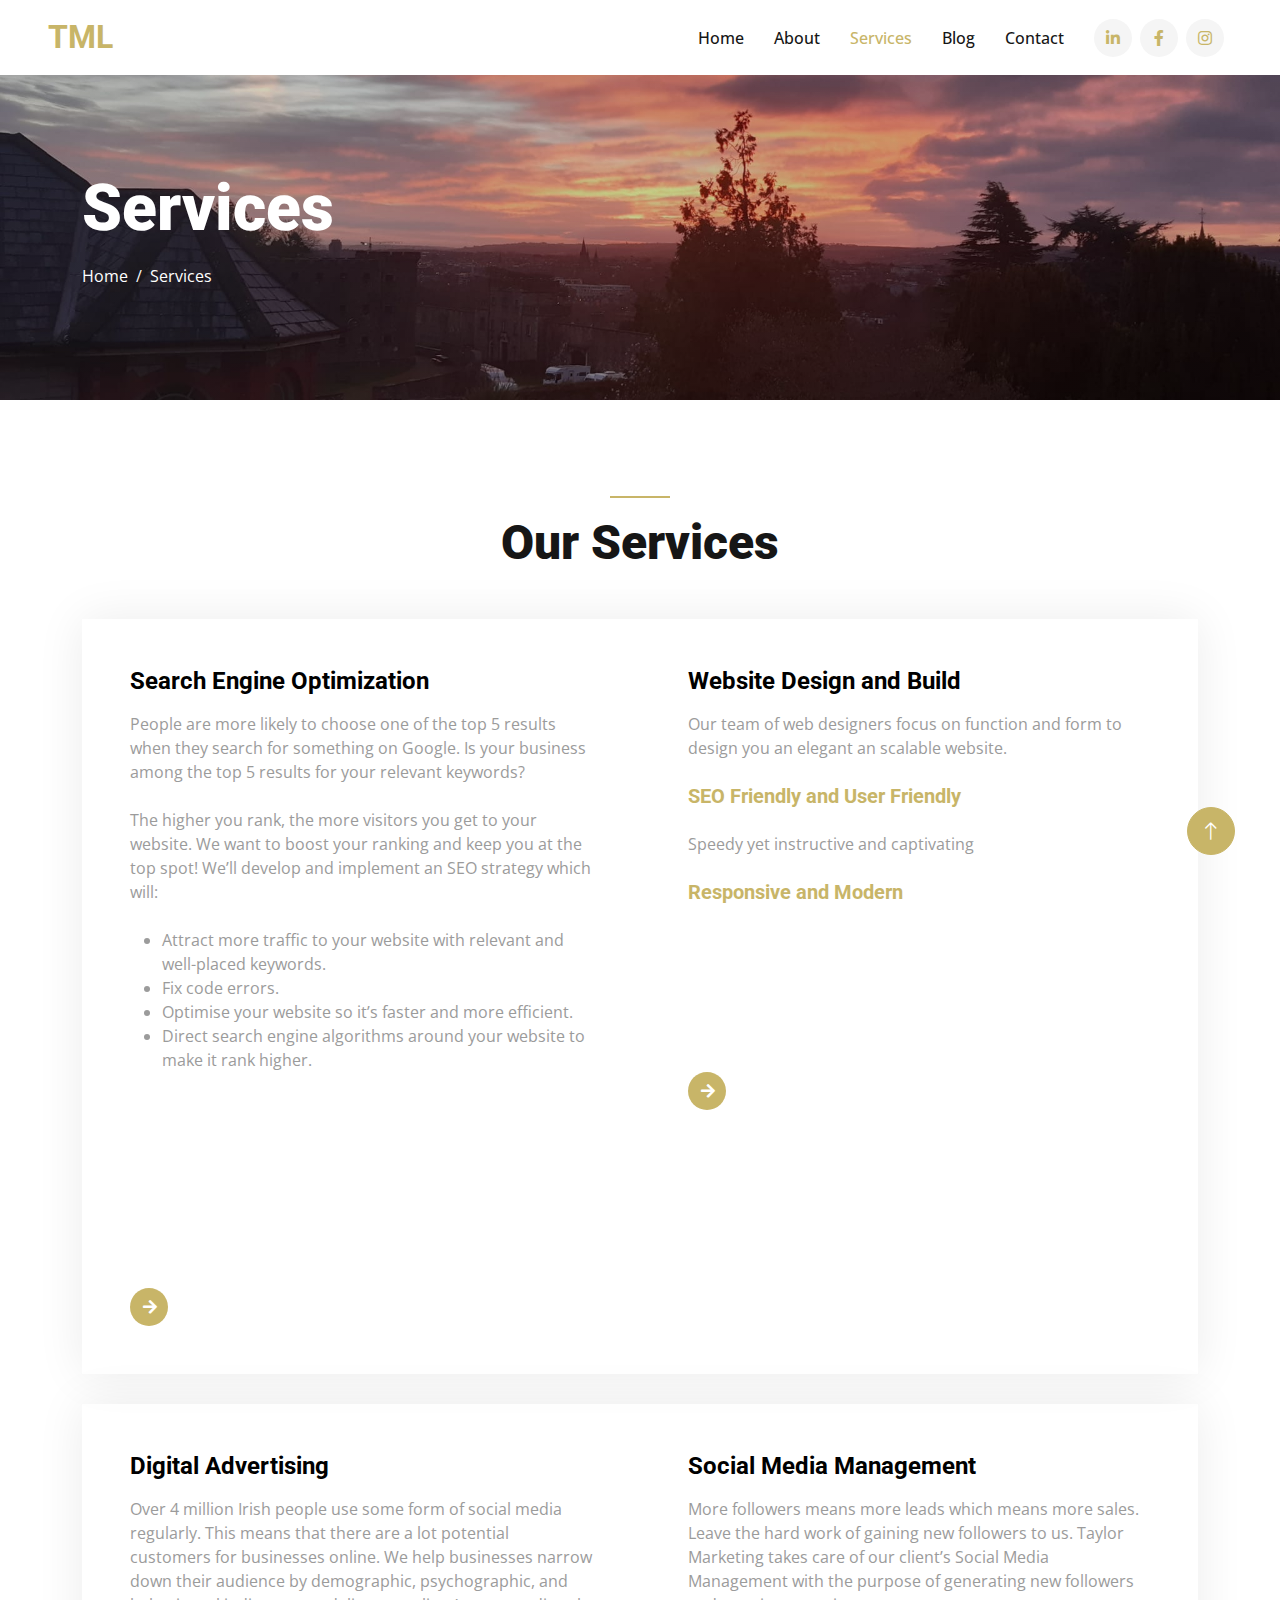
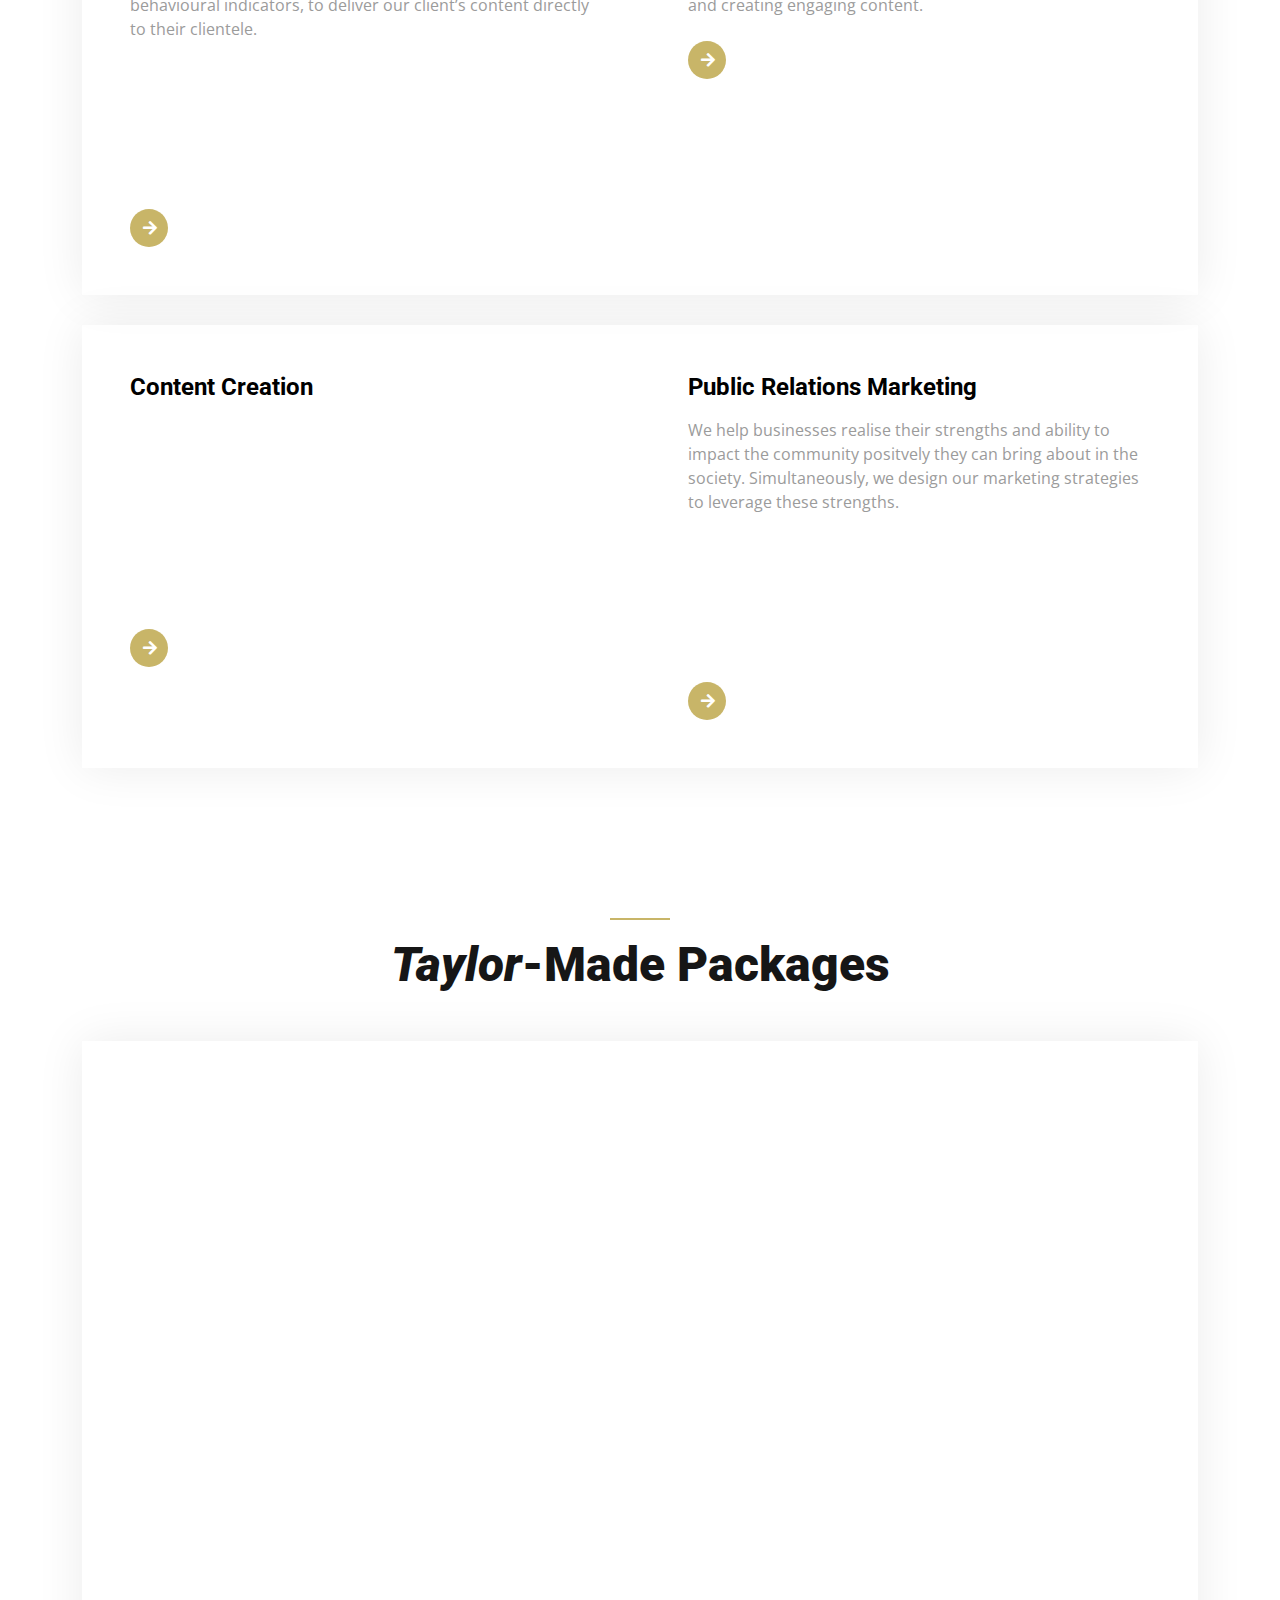
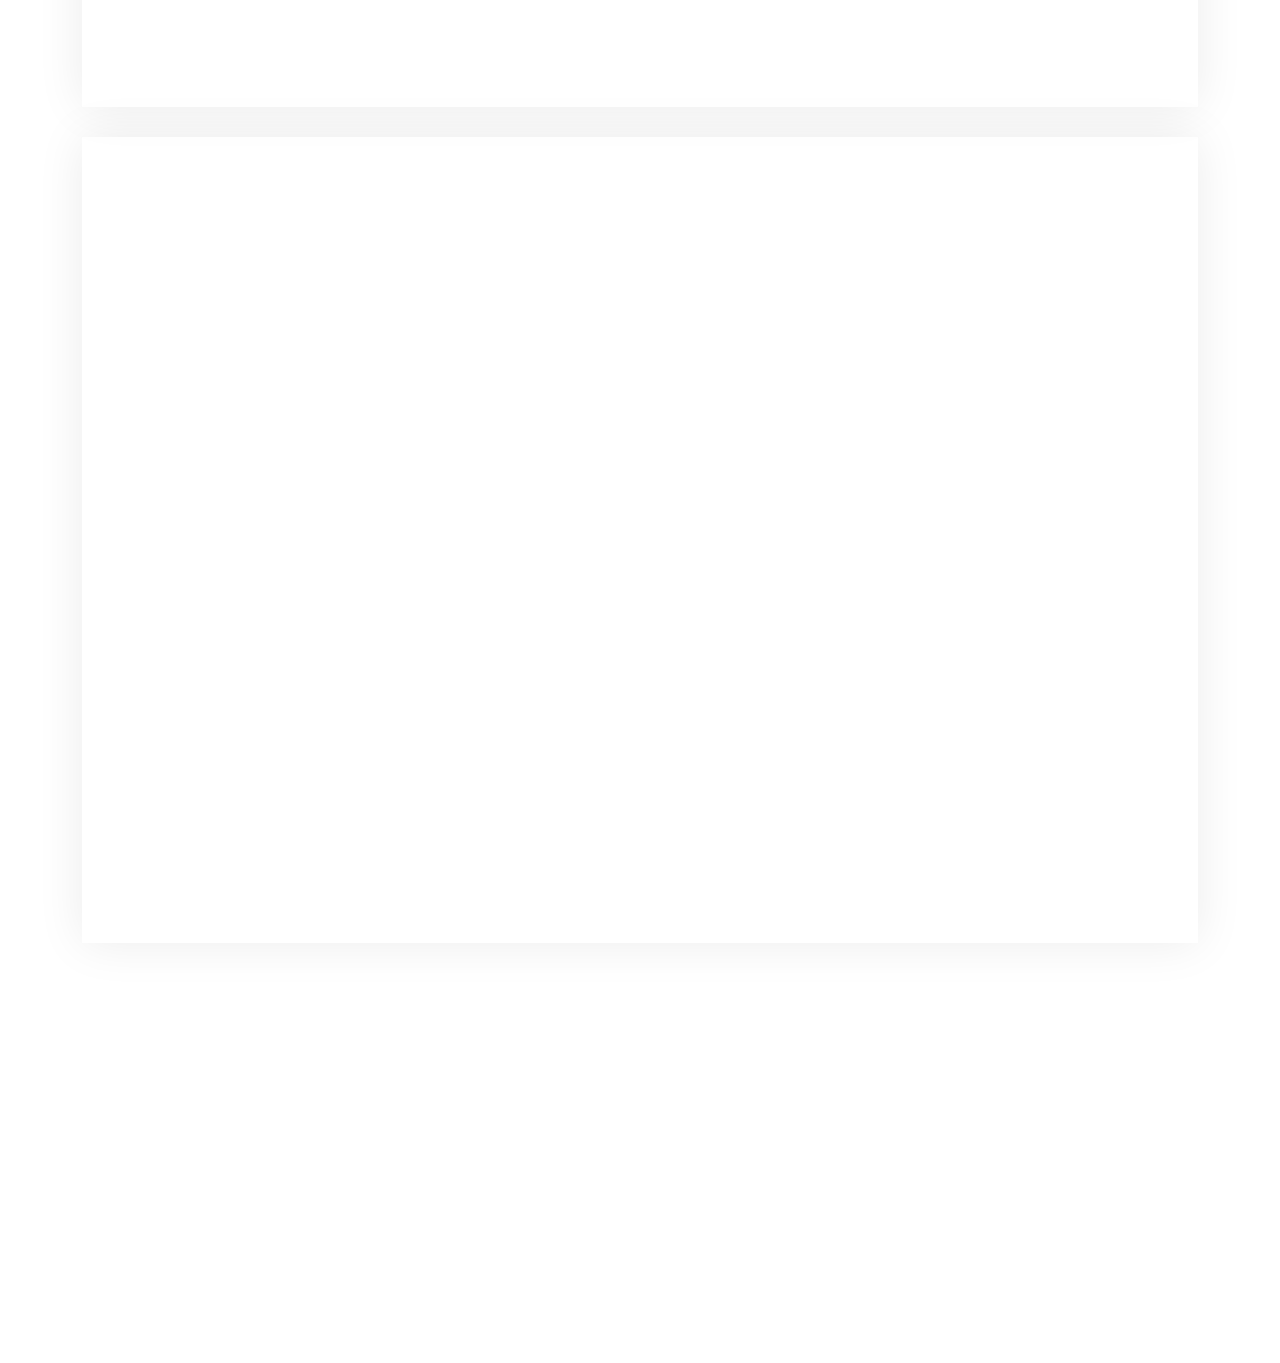
<file: services.html>
<!DOCTYPE html>
<html lang="en">

<head>
    <meta charset="utf-8">
    <title>TML - Services</title>
    <meta content="width=device-width, initial-scale=1.0" name="viewport">
    <meta content="" name="keywords">
    <meta content="" name="description">

    <!-- Favicon -->
    <link rel="icon" type="image/png" sizes="32x32" href="img/TML_logo.png">
    <link rel="icon" type="image/png" sizes="16x16" href="img/TML_logo.png">
    <link rel="icon" type="image/png" sizes="96x96" href="img/TML_logo.png">

    <!-- Google Web Fonts -->
    <link rel="preconnect" href="https://fonts.googleapis.com">
    <link rel="preconnect" href="https://fonts.gstatic.com" crossorigin>
    <link href="https://fonts.googleapis.com/css2?family=Open+Sans:wght@400;500&family=Roboto:wght@500;700;900&display=swap" rel="stylesheet"> 

    <!-- Icon Font Stylesheet -->
    <link href="https://cdnjs.cloudflare.com/ajax/libs/font-awesome/5.10.0/css/all.min.css" rel="stylesheet">
    <link href="https://cdn.jsdelivr.net/npm/bootstrap-icons@1.4.1/font/bootstrap-icons.css" rel="stylesheet">

    <!-- Libraries Stylesheet -->
    <link href="lib/animate/animate.min.css" rel="stylesheet">
    <link href="lib/owlcarousel/assets/owl.carousel.min.css" rel="stylesheet">
    <link href="lib/lightbox/css/lightbox.min.css" rel="stylesheet">

    <!-- Customized Bootstrap Stylesheet -->
    <link href="css/bootstrap.css" rel="stylesheet">

    <!-- Template Stylesheet -->
    <link href="css/style.css" rel="stylesheet">
</head>

<body>
    <!-- Spinner Start -->
    <div id="spinner" class="show bg-white position-fixed translate-middle w-100 vh-100 top-50 start-50 d-flex align-items-center justify-content-center">
        <div class="spinner-border text-primary" style="width: 3rem; height: 3rem;" role="status">
            <span class="sr-only">Loading...</span>
        </div>
    </div>
    <!-- Spinner End -->


    <!-- Navbar Start -->
    <nav class="navbar navbar-expand-lg bg-white navbar-light sticky-top p-0 px-4 px-lg-5">
        <a href="index.html" class="navbar-brand d-flex align-items-center">
            <h2 class="m-0 text-primary">TML</h2>
        </a>
        <button type="button" class="navbar-toggler" data-bs-toggle="collapse" data-bs-target="#navbarCollapse">
            <span class="navbar-toggler-icon"></span>
        </button>
        <div class="collapse navbar-collapse" id="navbarCollapse">
            <div class="navbar-nav ms-auto py-4 py-lg-0">
                <a href="index.html" class="nav-item nav-link">Home</a>
                <a href="about.html" class="nav-item nav-link">About</a>
                <a href="services.html" class="nav-item nav-link active">Services</a>
                <a href="blog.html" class="nav-item nav-link">Blog</a>
                <a href="contact.html" class="nav-item nav-link">Contact</a>
            </div>
            <div class="h-100 d-lg-inline-flex align-items-center d-none">
                <a class="btn btn-square rounded-circle bg-light text-primary me-2" href="https://www.linkedin.com/company/taylor-marketing-ltd/mycompany/" target="_blank"><i class="fab fa-linkedin-in"></i></a>
                <a class="btn btn-square rounded-circle bg-light text-primary me-2" href="https://www.facebook.com/tmagency1" target="_blank"><i class="fab fa-facebook-f"></i></a>
                <a class="btn btn-square rounded-circle bg-light text-primary me-2" href="https://www.instagram.com/taylormarketingltd/" target="_blank"><i class="fab fa-instagram"></i></a>
            </div>
        </div>
    </nav>
    <!-- Navbar End -->


    <!-- Page Header Start -->
    <div class="container-fluid page-header py-5 mb-5">
        <div class="container py-5">
            <h1 class="display-3 text-white mb-3 animated slideInDown">Services</h1>
            <nav aria-label="breadcrumb animated slideInDown">
                <ol class="breadcrumb">
                    <li class="breadcrumb-item"><a class="text-white" href="index.html">Home</a></li>
                    <li class="breadcrumb-item text-white active" aria-current="page">Services</li>
                </ol>
            </nav>
        </div>
    </div>
    <!-- Page Header End -->


    <!-- Service Start -->
    <div class="container-xxl py-5">
        <div class="container">
            <div class="text-center">
                <div class="bg-primary mb-3 mx-auto" style="width: 60px; height: 2px;"></div>
                <h1 class="display-5 mb-5">Our Services</h1>
            </div>
            
            <div class="row g-0 service-row">

                <div class="col-6">
                    <div class="service-item h-100 p-5">
                        <h4 class="mb-3">Search Engine Optimization</h4>
                        <p class="mb-4">People are more likely to choose one of the top 5 results when they search for something on
                             Google. Is your business among the top 5 results for your relevant keywords?</p>
                        <p class="mb-4">The higher you rank, the more visitors you get to your website. We want to boost your ranking
                             and keep you at the top spot! We’ll develop and implement an SEO strategy which will:</p>
                        <ul class="mb-4">
                            <li>Attract more traffic to your website with relevant and well-placed keywords.</li>
                            <li>Fix code errors.</li>
                            <li>Optimise your website so it’s faster and more efficient.</li>
                            <li>Direct search engine algorithms around your website to make it rank higher.</li>
                        </ul>
                        <h5 class="mb-4 wow fadeInLeft" data-wow-duration="0.5s" data-wow-delay="0.1s">As many as 46% of all Google
                            searches are local.
                        </h5>
                        <h5 class="mb-4 wow fadeInLeft" data-wow-duration="0.5s" data-wow-delay="0.5s">51% of all website traffic comes
                            from organic searches
                        </h5>
                        <h5 class="mb-4 wow fadeInLeft" data-wow-duration="0.5s" data-wow-delay="0.9s">68% of all online activites start with
                            a search engine.
                        </h5>
                        <a class="btn" href="services/seo.html"><i class="fa fa-arrow-right text-white me-3"></i>Read More</a>
                    </div>
                </div>

                <div class="col-6">
                    <div class="service-item h-100 p-5">
                        <h4 class="mb-3">Website Design and Build</h4>
                        <p class="mb-4">Our team of web designers focus on function and form to design you an elegant an scalable website.</p>
                        <h5 class="mb-4 wow fadeInRight" data-wow-duration="0.5s" data-wow-delay="0.1s">SEO Friendly and User Friendly</h5>
                        <p class="mb-4 wow fadeInRight" data-wow-duration="0.5s" data-wow-delay="0.1s">Speedy yet instructive and captivating</p>
                        <h5 class="mb-4 wow fadeInRight" data-wow-duration="0.5s" data-wow-delay="0.5s">Responsive and Modern</h5>
                        <p class="mb-4 wow fadeInRight" data-wow-duration="0.5s" data-wow-delay="0.5s">We focus on making the website suitable for any screen</p>
                        <h5 class="mb-4 wow fadeInRight" data-wow-duration="0.5s" data-wow-delay="0.9s">Functionally Creative!!!</h5>
                        <p class="mb-4 wow fadeInRight" data-wow-duration="0.5s" data-wow-delay="0.9s">That's OUR guarantee</p>
                        <a class="btn" href=""><i class="fa fa-arrow-right text-white me-3"></i>Read More</a>
                    </div>
                </div>
            </div>
            
            <div class="row g-0 service-row">
                <div class="col-6">
                    <div class="service-item h-100 p-5">
                        <h4 class="mb-3">Digital Advertising</h4>
                        <p class="mb-4">Over 4 million Irish people use some form of social media regularly. This means that there 
                            are a lot potential customers for businesses online. We help businesses narrow down their audience by 
                            demographic, psychographic, and behavioural indicators, to deliver our client’s content directly to 
                            their clientele.</p>
                        <h5 class="mb-4 wow fadeInLeft" data-wow-duration="0.5s" data-wow-delay="0.1s">We Audit, Plan and Execute social
                             media ads to enhance your overall digital strategy.</h5>
                        <p class="mb-4 wow fadeInLeft" data-wow-duration="0.5s" data-wow-delay="0.5s">The primary objective of each
                            ad is determined based on the client's preferences.
                        </p>
                        <a class="btn" href=""><i class="fa fa-arrow-right text-white me-3"></i>Read More</a>
                    </div>
                </div>

                <div class="col-6">
                    <div class="service-item h-100 p-5">
                        <h4 class="mb-3">Social Media Management</h4>
                        <p class="mb-4">More followers means more leads which means more sales. Leave the hard work of gaining new 
                            followers to us. Taylor Marketing takes care of our client’s Social Media Management with the purpose 
                            of generating new followers and creating engaging content.</p>
                        <a class="btn" href=""><i class="fa fa-arrow-right text-white me-3"></i>Read More</a>
                    </div>
                </div>
            </div>

            <div class="row g-0 service-row">
                <div class="col-6">
                    <div class="service-item h-100 p-5">
                        <h4 class="mb-3">Content Creation</h4>
                        <h5 class="mb-4 wow fadeInLeft" data-wow-duration="0.5s" data-wow-delay="0.1s">"Content Is King"</h5>
                        <h6 class="mb-4 wow fadeInLeft" data-wow-duration="0.5s" data-wow-delay="0.5s">And We Are The Kingmakers</h6>
                        <p class="mb-4 wow fadeInLeft" data-wow-duration="0.5s" data-wow-delay="0.9s"><i>Taylor Marketing</i> boasts an
                            experienced and highly creative team of graphic designers and content creators which will enhance the 
                            personality of your brand the way you envision it.
                        </p>
                        <a class="btn" href=""><i class="fa fa-arrow-right text-white me-3"></i>Read More</a>
                    </div>
                </div>

                <div class="col-6">
                    <div class="service-item h-100 p-5">
                        <h4 class="mb-3">Public Relations Marketing</h4>
                        <p class="mb-4">We help businesses realise their strengths and ability to impact the community positvely they
                            can bring about in the society. Simultaneously, we design our marketing strategies to leverage these strengths.
                        </p>
                        <h5 class="mb-4 wow fadeInRight" data-wow-duration="0.5s" data-wow-delay="0.1s">Your business stregths and positve social impact</h5>
                        <h5 class="mb-4 wow fadeInRight" data-wow-duration="0.5s" data-wow-delay="0.5s">With our marketing strategies</h5>
                        <h5 class="mb-4 wow fadeInRight" data-wow-duration="0.5s" data-wow-delay="0.9s">Will lead to more clients and growth!</h5>
                        <a class="btn" href=""><i class="fa fa-arrow-right text-white me-3"></i>Read More</a>
                    </div>
                </div>
            </div>
        </div>
    </div>
    <!-- Service End -->


    <p class="mb-4"></p>

    <!-- Packages Start -->
    <div class="container-fluid">
        <div class="container-xxl py-5">
            <div class="container">
                <div class="text-center">
                    <div class="bg-primary mb-3 mx-auto" style="width: 60px; height: 2px;"></div>
                    <h1 class="display-5 mb-5"><i>Taylor</i>-Made Packages</h1>
                </div>
                <div class="row g-0 packages-row">
                    <div class="col-md-6 col-lg-6 wow fadeIn" data-wow-delay="0.1s">
                        <div class="packages-item border h-100 p-5">
                            <h4 class="mb-3"><b>Recession-proof Combo</b></h4>
                            <h6 class="mb-4">Social Media Marketing (Digital Marketing) + Social Media Management</h6>
                            <p class="mb-4">While Social Media Management can foster organic growth to a certain level, social media 
                                marketing in the form of running paid ads ensures growth beyond that threshold.</p>
                            <p class="mb-4">Most people use at least one form of social media. This makes social media the easiest 
                                medium to sway more clientele towards your brand.</p>
                            <p class="mb-4">Keeping in mind the fear of lower sales with the onset of the recession, our recession-proof 
                                package will ensure great return on small investments.</p>
                        </div>
                    </div>
                    <div class="col-md-6 col-lg-6 wow fadeIn" data-wow-delay="0.3s">
                        <div class="packages-item border h-100 p-5">
                            <h4 class="mb-3"><b>The Responsible Combo</b></h4>
                            <h6 class="mb-4">PR Marketing + Search Engine Optimization</h6>
                            <p class="mb-4">Many people have become ‘woke’ in terms of corporate social responsibility and this has 
                                resulted more and more people preferring brands, products, services, and businesses that are socially 
                                aware and are contributing positively to the society.</p>
                            <p class="mb-4">We will help you realize your business’ true potential and discover a social angle to your 
                                service/product. This becomes the basis of a PR campaign, designed, and implemented by our team. Key 
                                features of the campaign include Taylor Marketing liaising with appropriate social organisations to 
                                organize a partnership campaign where our client can use their business to positively impact a 
                                community in need. We then ensure coverage of this campaign by local or national news media.</p>
                            <p class="mb-4">This coverage has the additional benefit of improving our client’s Search Engine 
                                Optimisation, through the linking to your website by the relevant media organization.</p>
                        </div>
                    </div>
                </div> 
                <div class="row g-0 packages-row">
                    <div class="col-md-6 col-lg-6 wow fadeIn" data-wow-delay="0.1s">
                        <div class="packages-item border h-100 p-5">
                            <h4 class="mb-3"><b>‘Consistency is key’ Combo</b></h4>
                            <h6 class="mb-4">Website Building + Social Media Management</h6>
                            <p class="mb-4">The golden rule of maintaining the image of your brand is to be consistent on every online 
                                platform. Failing to do so results in people being confused about the values of your brand and are left
                                with nothing to relate to. Lack of relatability leads to low conversion rates.</p>
                            <p class="mb-4">Taylor Marketing uses our team of expert graphic designers and technological engineers to 
                                ensure that the theme across your website and all social media channels is the same, highlighting the 
                                same values, maintaining the same tone of communication and optics, and passing on the same information.
                                This results in higher engagement rates with your online audience, more awareness of your brand online 
                                and more sales.</p>
                        </div>
                    </div>
                    <div class="col-md-6 col-lg-6 wow fadeIn" data-wow-delay="0.3s">
                        <div class="packages-item border h-100 p-5">
                            <h4 class="mb-3"><b>The ‘Fortune 500’ Combo</b></h4>
                            <h6 class="mb-4">Lead Generation Strategy + Social Media Management + Search Engine Optimization</h6>
                            <p class="mb-4">This combination of services does justice to its name by ensuring effective growth of your business,
                                using both inbound and outbound marketing strategies.</p>
                            <p class="mb-4">Our lead generation strategy package involves our (not yet) patented method of running a 
                                cold outbound outreach campaigns which garner huge response levels. This method has been tried and 
                                tested by our business development team and is designed generate quality leads researched and readied 
                                by our team of Business Developers.</p>
                            <p class="mb-4">This outbound marketing strategy is complimented by inbound source of marketing generated through 
                                social media management practices. Our strategies are curated by a team of experienced content creators and 
                                marketing executives and are designed to create compelling and engaging content to brand stand out from the 
                                crowd on social media.</p>
                            <p class="mb-4">This inbound marketing strategy is supported by our tech team focusing on improving your brand’s 
                                Search Engine Optimization (SEO) to improve your ranking for relevant key word term searches, and put your 
                                business on the first page of Google’s return results.</p>
                        </div>
                    </div>
                </div>
            </div>
        </div>
    </div>
    <!-- Packages End -->

        

    <!-- Footer Start -->
    <div class="container-fluid bg-dark text-secondary footer py-5 wow fadeIn" data-wow-delay="0.1s">
        <div class="container py-3">
            <div class="row g-5">
                <div class="col-lg-4 col-md-6">
                    <h5 class="text-light mb-4">Address</h5>
                    <p class="mb-2"><i class="fa fa-map-marker-alt me-3"></i>8/9 Stable Lane, Copley Street, Co. Cork, T12 DN27</p>
                    <p class="mb-2"><i class="fa fa-phone-alt me-3"></i>+353 86 014 5754</p>
                    <p class="mb-2"><i class="fa fa-envelope me-3"></i>info@taylor-marketing.com</p>
                    <div class="d-flex pt-2">
                        <a class="btn btn-square btn-outline-secondary rounded-circle me-2" href="https://www.linkedin.com/company/taylor-marketing-ltd/mycompany/" target="_blank"><i class="fab fa-linkedin-in"></i></a>
                        <a class="btn btn-square btn-outline-secondary rounded-circle me-2" href="https://www.facebook.com/tmagency1"><i class="fab fa-facebook-f" target="_blank"></i></a>
                        <a class="btn btn-square btn-outline-secondary rounded-circle me-2" href="https://www.instagram.com/taylormarketingltd/"><i class="fab fa-instagram" target="_blank"></i></a>
                    </div>
                </div>
                <div class="col-lg-4 col-md-6">
                    <h5 class="text-light mb-4">Quick Links</h5>
                    <a class="btn btn-link" href="about.html">About</a>
                    <a class="btn btn-link" href="contact.html">Contact</a>
                    <a class="btn btn-link" href="services.html">Services</a>
                    <a class="btn btn-link" href="blog.html">Blog</a>
                </div>
                <div class="col-lg-4 col-md-12">
                    <div class="col-md-6 text-center text-md-start mb-3 mb-md-0">
                        &copy; <a class="border-bottom" href="https://taylor-marketing.com/">Taylor Marketing Ltd.</a>, All Right Reserved.
                    </div>
                    <div class="col-md-6 text-center design-thanks text-md-end">
                        Designed By <a class="border-bottom" href="https://htmlcodex.com">HTML Codex</a>
                        <br>Distributed By <a class="border-bottom" href="https://themewagon.com/">Themewagon</a>
                    </div>
                </div>
            </div>
        </div>
    </div>
    <!-- Footer End -->


    <!-- Back to Top -->
    <a href="#" class="btn btn-lg btn-primary btn-lg-square rounded-circle back-to-top"><i class="bi bi-arrow-up"></i></a>


    <!-- JavaScript Libraries -->
    <script src="https://code.jquery.com/jquery-3.4.1.min.js"></script>
    <script src="https://cdn.jsdelivr.net/npm/bootstrap@5.0.0/dist/js/bootstrap.bundle.min.js"></script>
    <script src="lib/wow/wow.min.js"></script>
    <script src="lib/easing/easing.min.js"></script>
    <script src="lib/waypoints/waypoints.min.js"></script>
    <script src="lib/counterup/counterup.min.js"></script>
    <script src="lib/owlcarousel/owl.carousel.min.js"></script>
    <script src="lib/isotope/isotope.pkgd.min.js"></script>
    <script src="lib/lightbox/js/lightbox.min.js"></script>

    <!-- Template Javascript -->
    <script src="js/main.js"></script>
</body>

</html>
</file>
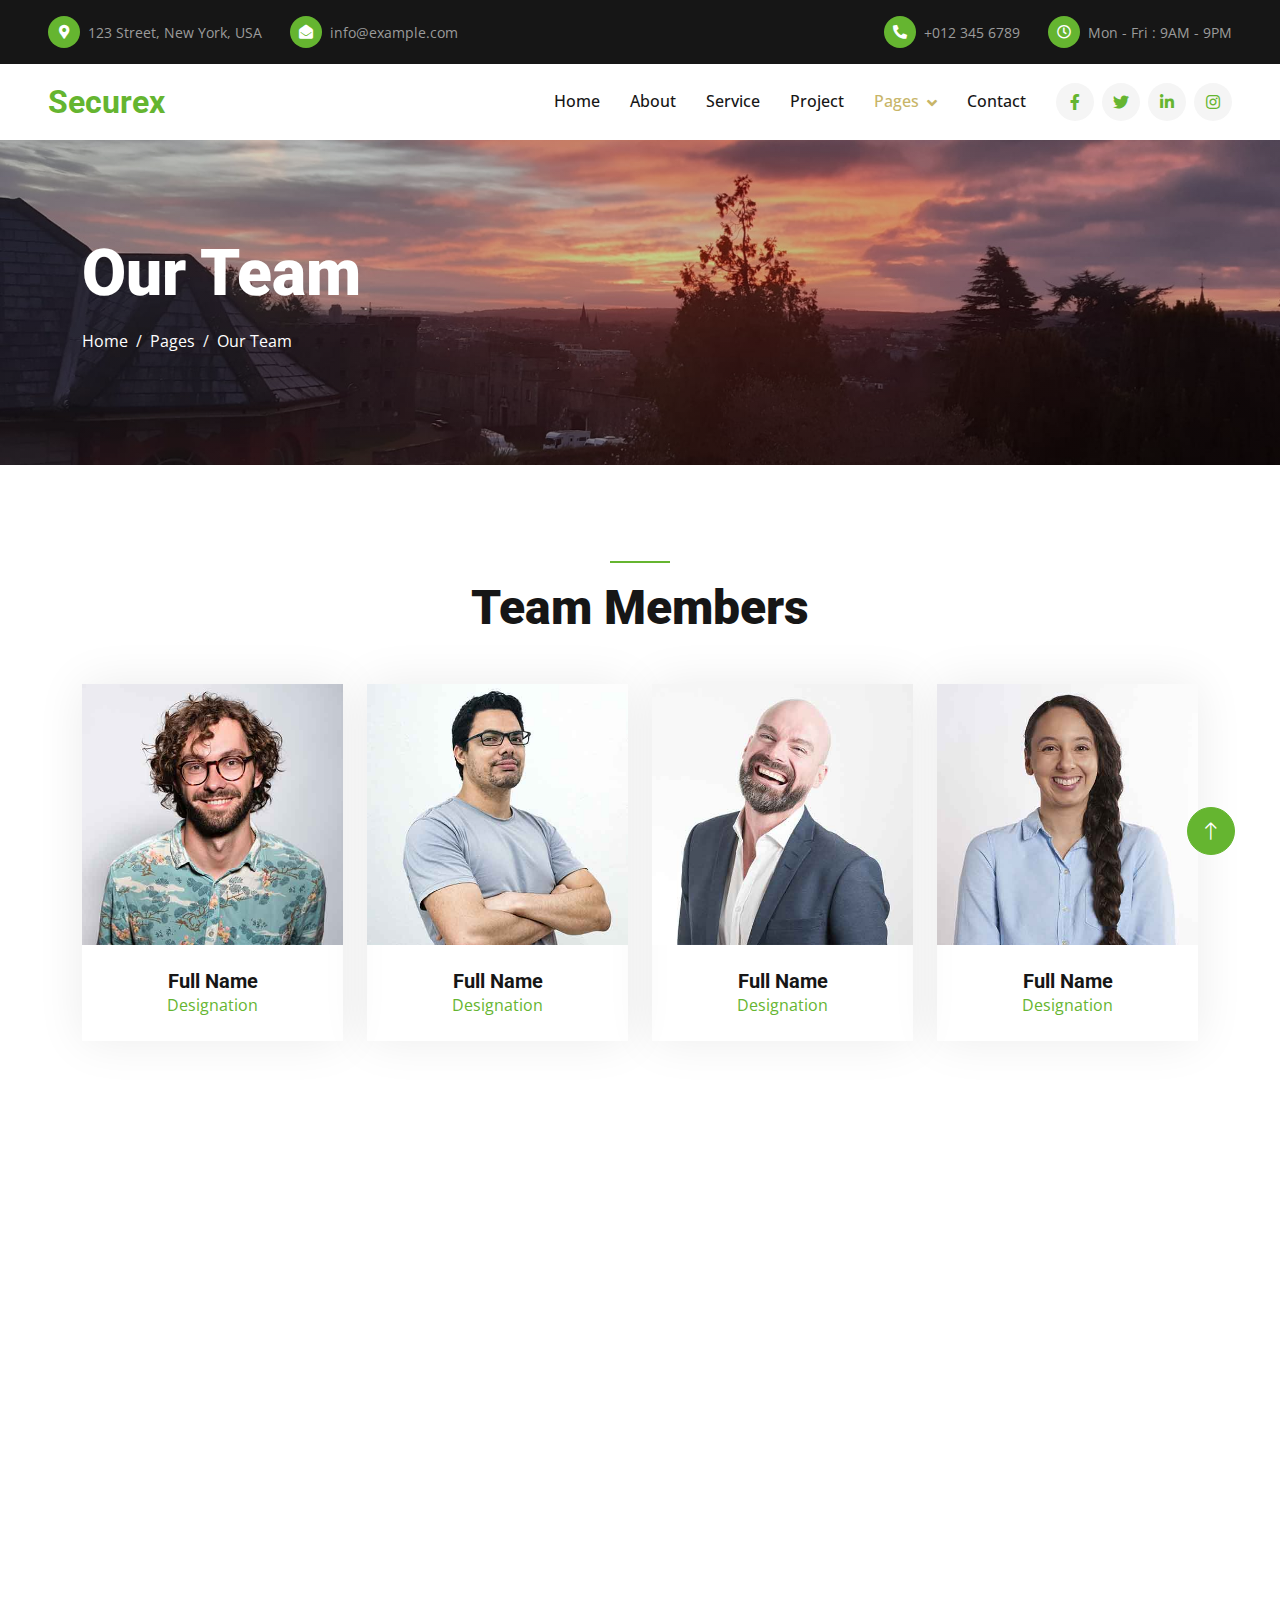
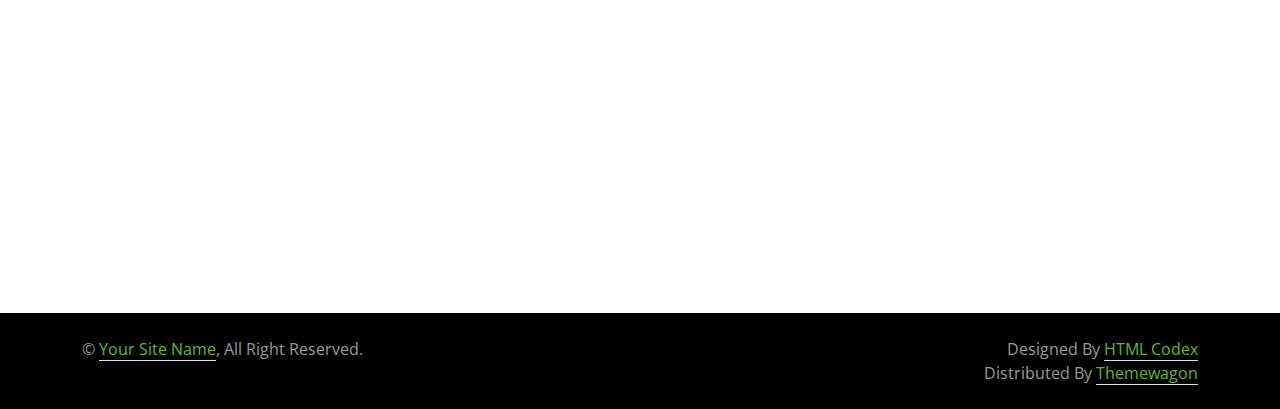
<file: team.html>
<!DOCTYPE html>
<html lang="en">

<head>
    <meta charset="utf-8">
    <title>Securex - CCTV Camera Website Template</title>
    <meta content="width=device-width, initial-scale=1.0" name="viewport">
    <meta content="" name="keywords">
    <meta content="" name="description">

    <!-- Favicon -->
    <link href="img/favicon.ico" rel="icon">

    <!-- Google Web Fonts -->
    <link rel="preconnect" href="https://fonts.googleapis.com">
    <link rel="preconnect" href="https://fonts.gstatic.com" crossorigin>
    <link href="https://fonts.googleapis.com/css2?family=Open+Sans:wght@400;500&family=Roboto:wght@500;700;900&display=swap" rel="stylesheet"> 

    <!-- Icon Font Stylesheet -->
    <link href="https://cdnjs.cloudflare.com/ajax/libs/font-awesome/5.10.0/css/all.min.css" rel="stylesheet">
    <link href="https://cdn.jsdelivr.net/npm/bootstrap-icons@1.4.1/font/bootstrap-icons.css" rel="stylesheet">

    <!-- Libraries Stylesheet -->
    <link href="lib/animate/animate.min.css" rel="stylesheet">
    <link href="lib/owlcarousel/assets/owl.carousel.min.css" rel="stylesheet">
    <link href="lib/lightbox/css/lightbox.min.css" rel="stylesheet">

    <!-- Customized Bootstrap Stylesheet -->
    <link href="css/bootstrap.min.css" rel="stylesheet">

    <!-- Template Stylesheet -->
    <link href="css/style.css" rel="stylesheet">
</head>

<body>
    <!-- Spinner Start -->
    <div id="spinner" class="show bg-white position-fixed translate-middle w-100 vh-100 top-50 start-50 d-flex align-items-center justify-content-center">
        <div class="spinner-border text-primary" style="width: 3rem; height: 3rem;" role="status">
            <span class="sr-only">Loading...</span>
        </div>
    </div>
    <!-- Spinner End -->


    <!-- Topbar Start -->
    <div class="container-fluid bg-dark px-5">
        <div class="row gx-4 d-none d-lg-flex">
            <div class="col-lg-6 text-start">
                <div class="h-100 d-inline-flex align-items-center py-3 me-4">
                    <div class="btn-sm-square rounded-circle bg-primary me-2">
                        <small class="fa fa-map-marker-alt text-white"></small>
                    </div>
                    <small>123 Street, New York, USA</small>
                </div>
                <div class="h-100 d-inline-flex align-items-center py-3">
                    <div class="btn-sm-square rounded-circle bg-primary me-2">
                        <small class="fa fa-envelope-open text-white"></small>
                    </div>
                    <small>info@example.com</small>
                </div>
            </div>
            <div class="col-lg-6 text-end">
                <div class="h-100 d-inline-flex align-items-center py-3 me-4">
                    <div class="btn-sm-square rounded-circle bg-primary me-2">
                        <small class="fa fa-phone-alt text-white"></small>
                    </div>
                    <small>+012 345 6789</small>
                </div>
                <div class="h-100 d-inline-flex align-items-center py-3">
                    <div class="btn-sm-square rounded-circle bg-primary me-2">
                        <small class="far fa-clock text-white"></small>
                    </div>
                    <small>Mon - Fri : 9AM - 9PM</small>
                </div>
            </div>
        </div>
    </div>
    <!-- Topbar End -->


    <!-- Navbar Start -->
    <nav class="navbar navbar-expand-lg bg-white navbar-light sticky-top p-0 px-4 px-lg-5">
        <a href="index.html" class="navbar-brand d-flex align-items-center">
            <h2 class="m-0 text-primary">Securex</h2>
        </a>
        <button type="button" class="navbar-toggler" data-bs-toggle="collapse" data-bs-target="#navbarCollapse">
            <span class="navbar-toggler-icon"></span>
        </button>
        <div class="collapse navbar-collapse" id="navbarCollapse">
            <div class="navbar-nav ms-auto py-4 py-lg-0">
                <a href="index.html" class="nav-item nav-link">Home</a>
                <a href="about.html" class="nav-item nav-link">About</a>
                <a href="service.html" class="nav-item nav-link">Service</a>
                <a href="project.html" class="nav-item nav-link">Project</a>
                <div class="nav-item dropdown">
                    <a href="#" class="nav-link dropdown-toggle active" data-bs-toggle="dropdown">Pages</a>
                    <div class="dropdown-menu rounded-0 rounded-bottom m-0">
                        <a href="feature.html" class="dropdown-item">Feature</a>
                        <a href="quote.html" class="dropdown-item">Free Quote</a>
                        <a href="team.html" class="dropdown-item active">Our Team</a>
                        <a href="testimonial.html" class="dropdown-item">Testimonial</a>
                        <a href="404.html" class="dropdown-item">404 Page</a>
                    </div>
                </div>
                <a href="contact.html" class="nav-item nav-link">Contact</a>
            </div>
            <div class="h-100 d-lg-inline-flex align-items-center d-none">
                <a class="btn btn-square rounded-circle bg-light text-primary me-2" href=""><i class="fab fa-facebook-f"></i></a>
                <a class="btn btn-square rounded-circle bg-light text-primary me-2" href=""><i class="fab fa-twitter"></i></a>
                <a class="btn btn-square rounded-circle bg-light text-primary me-2" href=""><i class="fab fa-linkedin-in"></i></a>
                <a class="btn btn-square rounded-circle bg-light text-primary me-0" href=""><i class="fab fa-instagram"></i></a>
            </div>
        </div>
    </nav>
    <!-- Navbar End -->


    <!-- Page Header Start -->
    <div class="container-fluid page-header py-5 mb-5">
        <div class="container py-5">
            <h1 class="display-3 text-white mb-3 animated slideInDown">Our Team</h1>
            <nav aria-label="breadcrumb animated slideInDown">
                <ol class="breadcrumb">
                    <li class="breadcrumb-item"><a class="text-white" href="#">Home</a></li>
                    <li class="breadcrumb-item"><a class="text-white" href="#">Pages</a></li>
                    <li class="breadcrumb-item text-white active" aria-current="page">Our Team</li>
                </ol>
            </nav>
        </div>
    </div>
    <!-- Page Header End -->


    <!-- Team Start -->
    <div class="container-xxl py-5">
        <div class="container">
            <div class="text-center wow fadeInUp" data-wow-delay="0.1s">
                <div class="bg-primary mb-3 mx-auto" style="width: 60px; height: 2px;"></div>
                <h1 class="display-5 mb-5">Team Members</h1>
            </div>
            <div class="row g-4">
                <div class="col-lg-3 col-md-6 wow fadeInUp" data-wow-delay="0.1s">
                    <div class="team-item">
                        <div class="overflow-hidden position-relative">
                            <img class="img-fluid" src="img/team-1.jpg" alt="">
                            <div class="team-social">
                                <a class="btn btn-square btn-dark rounded-circle m-1" href=""><i class="fab fa-facebook-f"></i></a>
                                <a class="btn btn-square btn-dark rounded-circle m-1" href=""><i class="fab fa-twitter"></i></a>
                                <a class="btn btn-square btn-dark rounded-circle m-1" href=""><i class="fab fa-instagram"></i></a>
                            </div>
                        </div>
                        <div class="text-center p-4">
                            <h5 class="mb-0">Full Name</h5>
                            <span class="text-primary">Designation</span>
                        </div>
                    </div>
                </div>
                <div class="col-lg-3 col-md-6 wow fadeInUp" data-wow-delay="0.3s">
                    <div class="team-item">
                        <div class="overflow-hidden position-relative">
                            <img class="img-fluid" src="img/team-2.jpg" alt="">
                            <div class="team-social">
                                <a class="btn btn-square btn-dark rounded-circle m-1" href=""><i class="fab fa-facebook-f"></i></a>
                                <a class="btn btn-square btn-dark rounded-circle m-1" href=""><i class="fab fa-twitter"></i></a>
                                <a class="btn btn-square btn-dark rounded-circle m-1" href=""><i class="fab fa-instagram"></i></a>
                            </div>
                        </div>
                        <div class="text-center p-4">
                            <h5 class="mb-0">Full Name</h5>
                            <span class="text-primary">Designation</span>
                        </div>
                    </div>
                </div>
                <div class="col-lg-3 col-md-6 wow fadeInUp" data-wow-delay="0.5s">
                    <div class="team-item">
                        <div class="overflow-hidden position-relative">
                            <img class="img-fluid" src="img/team-3.jpg" alt="">
                            <div class="team-social">
                                <a class="btn btn-square btn-dark rounded-circle m-1" href=""><i class="fab fa-facebook-f"></i></a>
                                <a class="btn btn-square btn-dark rounded-circle m-1" href=""><i class="fab fa-twitter"></i></a>
                                <a class="btn btn-square btn-dark rounded-circle m-1" href=""><i class="fab fa-instagram"></i></a>
                            </div>
                        </div>
                        <div class="text-center p-4">
                            <h5 class="mb-0">Full Name</h5>
                            <span class="text-primary">Designation</span>
                        </div>
                    </div>
                </div>
                <div class="col-lg-3 col-md-6 wow fadeInUp" data-wow-delay="0.7s">
                    <div class="team-item">
                        <div class="overflow-hidden position-relative">
                            <img class="img-fluid" src="img/team-4.jpg" alt="">
                            <div class="team-social">
                                <a class="btn btn-square btn-dark rounded-circle m-1" href=""><i class="fab fa-facebook-f"></i></a>
                                <a class="btn btn-square btn-dark rounded-circle m-1" href=""><i class="fab fa-twitter"></i></a>
                                <a class="btn btn-square btn-dark rounded-circle m-1" href=""><i class="fab fa-instagram"></i></a>
                            </div>
                        </div>
                        <div class="text-center p-4">
                            <h5 class="mb-0">Full Name</h5>
                            <span class="text-primary">Designation</span>
                        </div>
                    </div>
                </div>
                <div class="col-lg-3 col-md-6 wow fadeInUp" data-wow-delay="0.1s">
                    <div class="team-item">
                        <div class="overflow-hidden position-relative">
                            <img class="img-fluid" src="img/team-2.jpg" alt="">
                            <div class="team-social">
                                <a class="btn btn-square btn-dark rounded-circle m-1" href=""><i class="fab fa-facebook-f"></i></a>
                                <a class="btn btn-square btn-dark rounded-circle m-1" href=""><i class="fab fa-twitter"></i></a>
                                <a class="btn btn-square btn-dark rounded-circle m-1" href=""><i class="fab fa-instagram"></i></a>
                            </div>
                        </div>
                        <div class="text-center p-4">
                            <h5 class="mb-0">Full Name</h5>
                            <span class="text-primary">Designation</span>
                        </div>
                    </div>
                </div>
                <div class="col-lg-3 col-md-6 wow fadeInUp" data-wow-delay="0.3s">
                    <div class="team-item">
                        <div class="overflow-hidden position-relative">
                            <img class="img-fluid" src="img/team-3.jpg" alt="">
                            <div class="team-social">
                                <a class="btn btn-square btn-dark rounded-circle m-1" href=""><i class="fab fa-facebook-f"></i></a>
                                <a class="btn btn-square btn-dark rounded-circle m-1" href=""><i class="fab fa-twitter"></i></a>
                                <a class="btn btn-square btn-dark rounded-circle m-1" href=""><i class="fab fa-instagram"></i></a>
                            </div>
                        </div>
                        <div class="text-center p-4">
                            <h5 class="mb-0">Full Name</h5>
                            <span class="text-primary">Designation</span>
                        </div>
                    </div>
                </div>
                <div class="col-lg-3 col-md-6 wow fadeInUp" data-wow-delay="0.5s">
                    <div class="team-item">
                        <div class="overflow-hidden position-relative">
                            <img class="img-fluid" src="img/team-4.jpg" alt="">
                            <div class="team-social">
                                <a class="btn btn-square btn-dark rounded-circle m-1" href=""><i class="fab fa-facebook-f"></i></a>
                                <a class="btn btn-square btn-dark rounded-circle m-1" href=""><i class="fab fa-twitter"></i></a>
                                <a class="btn btn-square btn-dark rounded-circle m-1" href=""><i class="fab fa-instagram"></i></a>
                            </div>
                        </div>
                        <div class="text-center p-4">
                            <h5 class="mb-0">Full Name</h5>
                            <span class="text-primary">Designation</span>
                        </div>
                    </div>
                </div>
                <div class="col-lg-3 col-md-6 wow fadeInUp" data-wow-delay="0.7s">
                    <div class="team-item">
                        <div class="overflow-hidden position-relative">
                            <img class="img-fluid" src="img/team-1.jpg" alt="">
                            <div class="team-social">
                                <a class="btn btn-square btn-dark rounded-circle m-1" href=""><i class="fab fa-facebook-f"></i></a>
                                <a class="btn btn-square btn-dark rounded-circle m-1" href=""><i class="fab fa-twitter"></i></a>
                                <a class="btn btn-square btn-dark rounded-circle m-1" href=""><i class="fab fa-instagram"></i></a>
                            </div>
                        </div>
                        <div class="text-center p-4">
                            <h5 class="mb-0">Full Name</h5>
                            <span class="text-primary">Designation</span>
                        </div>
                    </div>
                </div>
            </div>
        </div>
    </div>
    <!-- Team End -->
        

    <!-- Footer Start -->
    <div class="container-fluid bg-dark text-secondary footer mt-5 py-5 wow fadeIn" data-wow-delay="0.1s">
        <div class="container py-5">
            <div class="row g-5">
                <div class="col-lg-3 col-md-6">
                    <h5 class="text-light mb-4">Address</h5>
                    <p class="mb-2"><i class="fa fa-map-marker-alt me-3"></i>123 Street, New York, USA</p>
                    <p class="mb-2"><i class="fa fa-phone-alt me-3"></i>+012 345 67890</p>
                    <p class="mb-2"><i class="fa fa-envelope me-3"></i>info@example.com</p>
                    <div class="d-flex pt-2">
                        <a class="btn btn-square btn-outline-secondary rounded-circle me-2" href=""><i class="fab fa-twitter"></i></a>
                        <a class="btn btn-square btn-outline-secondary rounded-circle me-2" href=""><i class="fab fa-facebook-f"></i></a>
                        <a class="btn btn-square btn-outline-secondary rounded-circle me-2" href=""><i class="fab fa-youtube"></i></a>
                        <a class="btn btn-square btn-outline-secondary rounded-circle me-2" href=""><i class="fab fa-linkedin-in"></i></a>
                    </div>
                </div>
                <div class="col-lg-3 col-md-6">
                    <h5 class="text-light mb-4">Services</h5>
                    <a class="btn btn-link" href="">Business Security</a>
                    <a class="btn btn-link" href="">Fire Detection</a>
                    <a class="btn btn-link" href="">Alarm Systems</a>
                    <a class="btn btn-link" href="">CCTV & Video</a>
                    <a class="btn btn-link" href="">Smart Home</a>
                </div>
                <div class="col-lg-3 col-md-6">
                    <h5 class="text-light mb-4">Quick Links</h5>
                    <a class="btn btn-link" href="">About Us</a>
                    <a class="btn btn-link" href="">Contact Us</a>
                    <a class="btn btn-link" href="">Our Services</a>
                    <a class="btn btn-link" href="">Terms & Condition</a>
                    <a class="btn btn-link" href="">Support</a>
                </div>
                <div class="col-lg-3 col-md-6">
                    <h5 class="text-light mb-4">Newsletter</h5>
                    <p>Dolor amet sit justo amet elitr clita ipsum elitr est.</p>
                    <div class="position-relative w-100">
                        <input class="form-control bg-transparent border-secondary w-100 py-3 ps-4 pe-5" type="text" placeholder="Your email">
                        <button type="button" class="btn btn-primary py-2 position-absolute top-0 end-0 mt-2 me-2">SignUp</button>
                    </div>
                </div>
            </div>
        </div>
    </div>
    <!-- Footer End -->


    <!-- Copyright Start -->
    <div class="container-fluid py-4" style="background: #000000;">
        <div class="container">
            <div class="row">
                <div class="col-md-6 text-center text-md-start mb-3 mb-md-0">
                    &copy; <a class="border-bottom" href="#">Your Site Name</a>, All Right Reserved.
                </div>
                <div class="col-md-6 text-center text-md-end">
                    <!--/*** This template is free as long as you keep the footer author’s credit link/attribution link/backlink. If you'd like to use the template without the footer author’s credit link/attribution link/backlink, you can purchase the Credit Removal License from "https://htmlcodex.com/credit-removal". Thank you for your support. ***/-->
                    Designed By <a class="border-bottom" href="https://htmlcodex.com">HTML Codex</a><br>Distributed By <a class="border-bottom" href="https://themewagon.com/">Themewagon</a>
                </div>
            </div>
        </div>
    </div>
    <!-- Copyright End -->


    <!-- Back to Top -->
    <a href="#" class="btn btn-lg btn-primary btn-lg-square rounded-circle back-to-top"><i class="bi bi-arrow-up"></i></a>


    <!-- JavaScript Libraries -->
    <script src="https://code.jquery.com/jquery-3.4.1.min.js"></script>
    <script src="https://cdn.jsdelivr.net/npm/bootstrap@5.0.0/dist/js/bootstrap.bundle.min.js"></script>
    <script src="lib/wow/wow.min.js"></script>
    <script src="lib/easing/easing.min.js"></script>
    <script src="lib/waypoints/waypoints.min.js"></script>
    <script src="lib/counterup/counterup.min.js"></script>
    <script src="lib/owlcarousel/owl.carousel.min.js"></script>
    <script src="lib/isotope/isotope.pkgd.min.js"></script>
    <script src="lib/lightbox/js/lightbox.min.js"></script>

    <!-- Template Javascript -->
    <script src="js/main.js"></script>
</body>

</html>
</file>
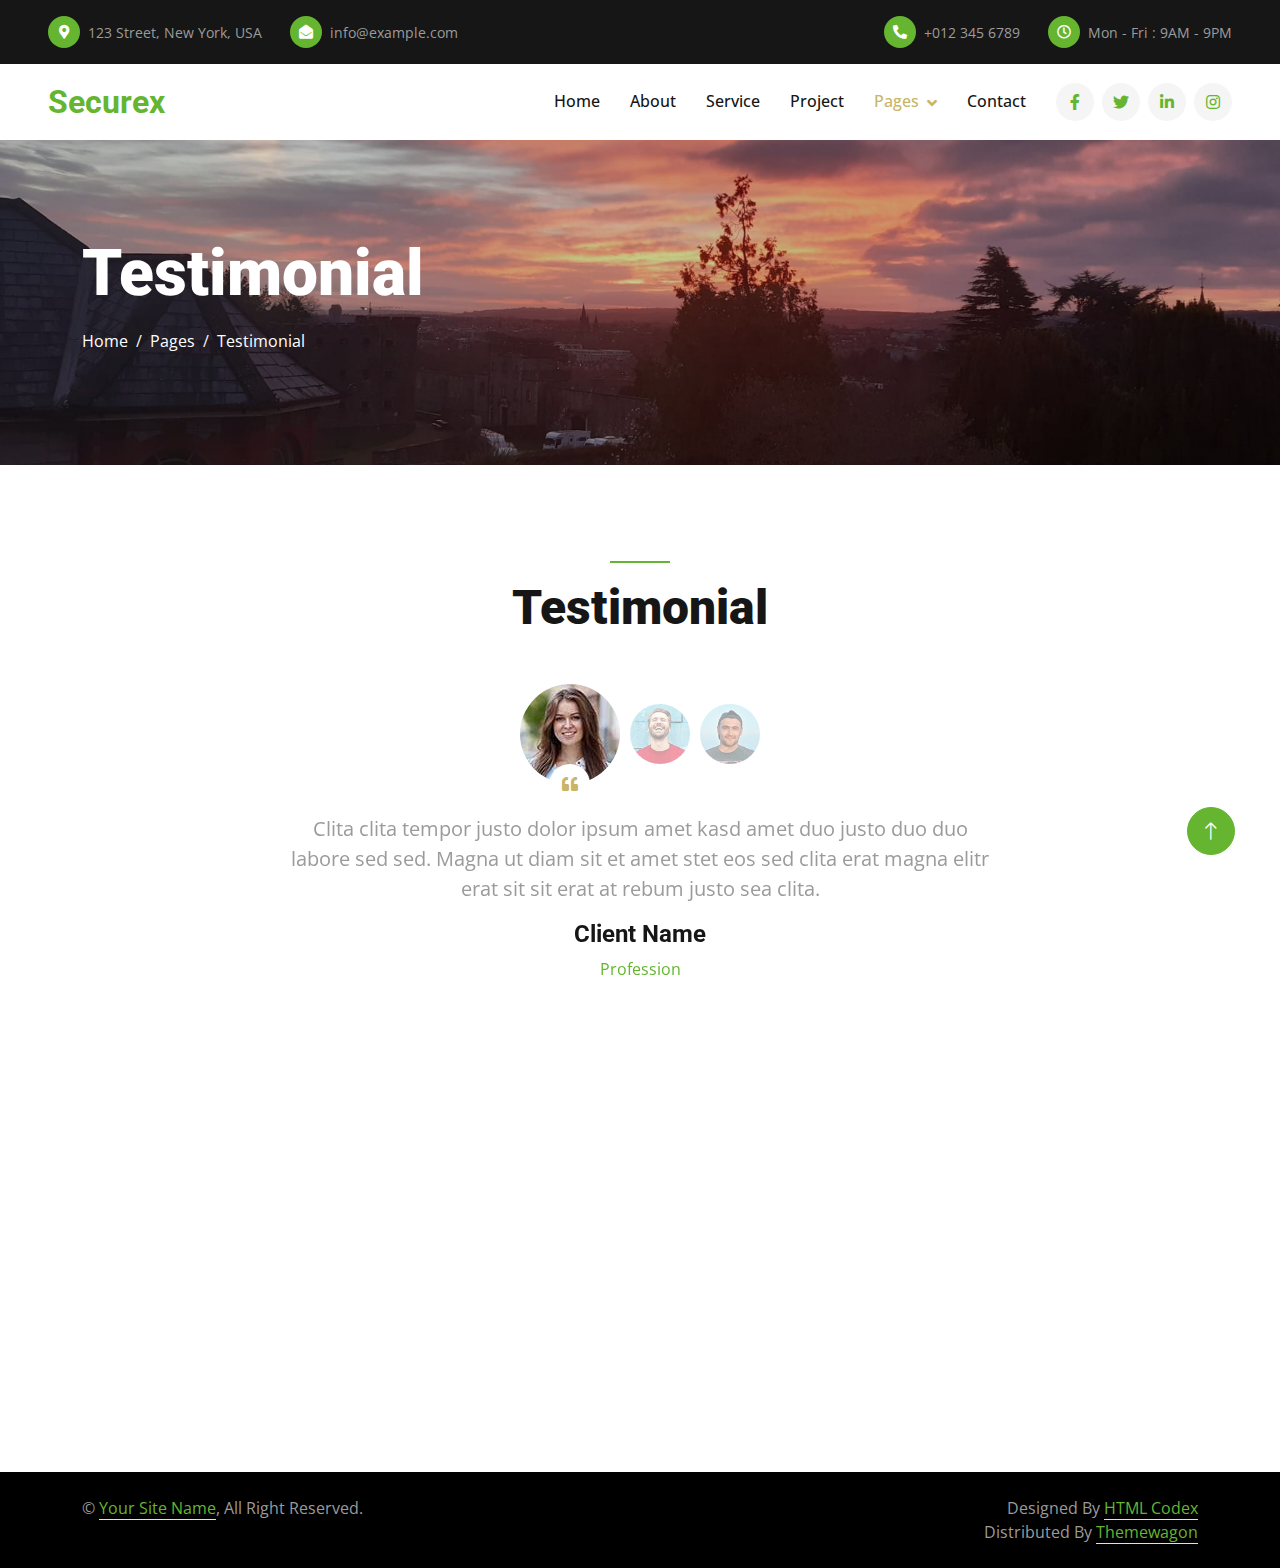
<file: testimonial.html>
<!DOCTYPE html>
<html lang="en">

<head>
    <meta charset="utf-8">
    <title>Securex - CCTV Camera Website Template</title>
    <meta content="width=device-width, initial-scale=1.0" name="viewport">
    <meta content="" name="keywords">
    <meta content="" name="description">

    <!-- Favicon -->
    <link href="img/favicon.ico" rel="icon">

    <!-- Google Web Fonts -->
    <link rel="preconnect" href="https://fonts.googleapis.com">
    <link rel="preconnect" href="https://fonts.gstatic.com" crossorigin>
    <link href="https://fonts.googleapis.com/css2?family=Open+Sans:wght@400;500&family=Roboto:wght@500;700;900&display=swap" rel="stylesheet"> 

    <!-- Icon Font Stylesheet -->
    <link href="https://cdnjs.cloudflare.com/ajax/libs/font-awesome/5.10.0/css/all.min.css" rel="stylesheet">
    <link href="https://cdn.jsdelivr.net/npm/bootstrap-icons@1.4.1/font/bootstrap-icons.css" rel="stylesheet">

    <!-- Libraries Stylesheet -->
    <link href="lib/animate/animate.min.css" rel="stylesheet">
    <link href="lib/owlcarousel/assets/owl.carousel.min.css" rel="stylesheet">
    <link href="lib/lightbox/css/lightbox.min.css" rel="stylesheet">

    <!-- Customized Bootstrap Stylesheet -->
    <link href="css/bootstrap.min.css" rel="stylesheet">

    <!-- Template Stylesheet -->
    <link href="css/style.css" rel="stylesheet">
</head>

<body>
    <!-- Spinner Start -->
    <div id="spinner" class="show bg-white position-fixed translate-middle w-100 vh-100 top-50 start-50 d-flex align-items-center justify-content-center">
        <div class="spinner-border text-primary" style="width: 3rem; height: 3rem;" role="status">
            <span class="sr-only">Loading...</span>
        </div>
    </div>
    <!-- Spinner End -->


    <!-- Topbar Start -->
    <div class="container-fluid bg-dark px-5">
        <div class="row gx-4 d-none d-lg-flex">
            <div class="col-lg-6 text-start">
                <div class="h-100 d-inline-flex align-items-center py-3 me-4">
                    <div class="btn-sm-square rounded-circle bg-primary me-2">
                        <small class="fa fa-map-marker-alt text-white"></small>
                    </div>
                    <small>123 Street, New York, USA</small>
                </div>
                <div class="h-100 d-inline-flex align-items-center py-3">
                    <div class="btn-sm-square rounded-circle bg-primary me-2">
                        <small class="fa fa-envelope-open text-white"></small>
                    </div>
                    <small>info@example.com</small>
                </div>
            </div>
            <div class="col-lg-6 text-end">
                <div class="h-100 d-inline-flex align-items-center py-3 me-4">
                    <div class="btn-sm-square rounded-circle bg-primary me-2">
                        <small class="fa fa-phone-alt text-white"></small>
                    </div>
                    <small>+012 345 6789</small>
                </div>
                <div class="h-100 d-inline-flex align-items-center py-3">
                    <div class="btn-sm-square rounded-circle bg-primary me-2">
                        <small class="far fa-clock text-white"></small>
                    </div>
                    <small>Mon - Fri : 9AM - 9PM</small>
                </div>
            </div>
        </div>
    </div>
    <!-- Topbar End -->


    <!-- Navbar Start -->
    <nav class="navbar navbar-expand-lg bg-white navbar-light sticky-top p-0 px-4 px-lg-5">
        <a href="index.html" class="navbar-brand d-flex align-items-center">
            <h2 class="m-0 text-primary">Securex</h2>
        </a>
        <button type="button" class="navbar-toggler" data-bs-toggle="collapse" data-bs-target="#navbarCollapse">
            <span class="navbar-toggler-icon"></span>
        </button>
        <div class="collapse navbar-collapse" id="navbarCollapse">
            <div class="navbar-nav ms-auto py-4 py-lg-0">
                <a href="index.html" class="nav-item nav-link">Home</a>
                <a href="about.html" class="nav-item nav-link">About</a>
                <a href="service.html" class="nav-item nav-link">Service</a>
                <a href="project.html" class="nav-item nav-link">Project</a>
                <div class="nav-item dropdown">
                    <a href="#" class="nav-link dropdown-toggle active" data-bs-toggle="dropdown">Pages</a>
                    <div class="dropdown-menu rounded-0 rounded-bottom m-0">
                        <a href="feature.html" class="dropdown-item">Feature</a>
                        <a href="quote.html" class="dropdown-item">Free Quote</a>
                        <a href="team.html" class="dropdown-item">Our Team</a>
                        <a href="testimonial.html" class="dropdown-item active">Testimonial</a>
                        <a href="404.html" class="dropdown-item">404 Page</a>
                    </div>
                </div>
                <a href="contact.html" class="nav-item nav-link">Contact</a>
            </div>
            <div class="h-100 d-lg-inline-flex align-items-center d-none">
                <a class="btn btn-square rounded-circle bg-light text-primary me-2" href=""><i class="fab fa-facebook-f"></i></a>
                <a class="btn btn-square rounded-circle bg-light text-primary me-2" href=""><i class="fab fa-twitter"></i></a>
                <a class="btn btn-square rounded-circle bg-light text-primary me-2" href=""><i class="fab fa-linkedin-in"></i></a>
                <a class="btn btn-square rounded-circle bg-light text-primary me-0" href=""><i class="fab fa-instagram"></i></a>
            </div>
        </div>
    </nav>
    <!-- Navbar End -->


    <!-- Page Header Start -->
    <div class="container-fluid page-header py-5 mb-5">
        <div class="container py-5">
            <h1 class="display-3 text-white mb-3 animated slideInDown">Testimonial</h1>
            <nav aria-label="breadcrumb animated slideInDown">
                <ol class="breadcrumb">
                    <li class="breadcrumb-item"><a class="text-white" href="#">Home</a></li>
                    <li class="breadcrumb-item"><a class="text-white" href="#">Pages</a></li>
                    <li class="breadcrumb-item text-white active" aria-current="page">Testimonial</li>
                </ol>
            </nav>
        </div>
    </div>
    <!-- Page Header End -->


    <!-- Testimonial Start -->
    <div class="container-xxl py-5 wow fadeInUp" data-wow-delay="0.1s">
        <div class="container">
            <div class="text-center wow fadeInUp" data-wow-delay="0.1s">
                <div class="bg-primary mb-3 mx-auto" style="width: 60px; height: 2px;"></div>
                <h1 class="display-5 mb-5">Testimonial</h1>
            </div>
            <div class="owl-carousel testimonial-carousel wow fadeInUp" data-wow-delay="0.1s">
                <div class="testimonial-item text-center" data-dot="<img class='img-fluid' src='img/testimonial-1.jpg' alt=''>">
                    <p class="fs-5">Clita clita tempor justo dolor ipsum amet kasd amet duo justo duo duo labore sed sed. Magna ut diam sit et amet stet eos sed clita erat magna elitr erat sit sit erat at rebum justo sea clita.</p>
                    <h4>Client Name</h4>
                    <span class="text-primary">Profession</span>
                </div>
                <div class="testimonial-item text-center" data-dot="<img class='img-fluid' src='img/testimonial-2.jpg' alt=''>">
                    <p class="fs-5">Clita clita tempor justo dolor ipsum amet kasd amet duo justo duo duo labore sed sed. Magna ut diam sit et amet stet eos sed clita erat magna elitr erat sit sit erat at rebum justo sea clita.</p>
                    <h4>Client Name</h4>
                    <span class="text-primary">Profession</span>
                </div>
                <div class="testimonial-item text-center" data-dot="<img class='img-fluid' src='img/testimonial-3.jpg' alt=''>">
                    <p class="fs-5">Clita clita tempor justo dolor ipsum amet kasd amet duo justo duo duo labore sed sed. Magna ut diam sit et amet stet eos sed clita erat magna elitr erat sit sit erat at rebum justo sea clita.</p>
                    <h4>Client Name</h4>
                    <span class="text-primary">Profession</span>
                </div>
            </div>
        </div>
    </div>
    <!-- Testimonial End -->
        

    <!-- Footer Start -->
    <div class="container-fluid bg-dark text-secondary footer mt-5 py-5 wow fadeIn" data-wow-delay="0.1s">
        <div class="container py-5">
            <div class="row g-5">
                <div class="col-lg-3 col-md-6">
                    <h5 class="text-light mb-4">Address</h5>
                    <p class="mb-2"><i class="fa fa-map-marker-alt me-3"></i>123 Street, New York, USA</p>
                    <p class="mb-2"><i class="fa fa-phone-alt me-3"></i>+012 345 67890</p>
                    <p class="mb-2"><i class="fa fa-envelope me-3"></i>info@example.com</p>
                    <div class="d-flex pt-2">
                        <a class="btn btn-square btn-outline-secondary rounded-circle me-2" href=""><i class="fab fa-twitter"></i></a>
                        <a class="btn btn-square btn-outline-secondary rounded-circle me-2" href=""><i class="fab fa-facebook-f"></i></a>
                        <a class="btn btn-square btn-outline-secondary rounded-circle me-2" href=""><i class="fab fa-youtube"></i></a>
                        <a class="btn btn-square btn-outline-secondary rounded-circle me-2" href=""><i class="fab fa-linkedin-in"></i></a>
                    </div>
                </div>
                <div class="col-lg-3 col-md-6">
                    <h5 class="text-light mb-4">Services</h5>
                    <a class="btn btn-link" href="">Business Security</a>
                    <a class="btn btn-link" href="">Fire Detection</a>
                    <a class="btn btn-link" href="">Alarm Systems</a>
                    <a class="btn btn-link" href="">CCTV & Video</a>
                    <a class="btn btn-link" href="">Smart Home</a>
                </div>
                <div class="col-lg-3 col-md-6">
                    <h5 class="text-light mb-4">Quick Links</h5>
                    <a class="btn btn-link" href="">About Us</a>
                    <a class="btn btn-link" href="">Contact Us</a>
                    <a class="btn btn-link" href="">Our Services</a>
                    <a class="btn btn-link" href="">Terms & Condition</a>
                    <a class="btn btn-link" href="">Support</a>
                </div>
                <div class="col-lg-3 col-md-6">
                    <h5 class="text-light mb-4">Newsletter</h5>
                    <p>Dolor amet sit justo amet elitr clita ipsum elitr est.</p>
                    <div class="position-relative w-100">
                        <input class="form-control bg-transparent border-secondary w-100 py-3 ps-4 pe-5" type="text" placeholder="Your email">
                        <button type="button" class="btn btn-primary py-2 position-absolute top-0 end-0 mt-2 me-2">SignUp</button>
                    </div>
                </div>
            </div>
        </div>
    </div>
    <!-- Footer End -->


    <!-- Copyright Start -->
    <div class="container-fluid py-4" style="background: #000000;">
        <div class="container">
            <div class="row">
                <div class="col-md-6 text-center text-md-start mb-3 mb-md-0">
                    &copy; <a class="border-bottom" href="#">Your Site Name</a>, All Right Reserved.
                </div>
                <div class="col-md-6 text-center text-md-end">
                    <!--/*** This template is free as long as you keep the footer author’s credit link/attribution link/backlink. If you'd like to use the template without the footer author’s credit link/attribution link/backlink, you can purchase the Credit Removal License from "https://htmlcodex.com/credit-removal". Thank you for your support. ***/-->
                    Designed By <a class="border-bottom" href="https://htmlcodex.com">HTML Codex</a><br>Distributed By <a class="border-bottom" href="https://themewagon.com/">Themewagon</a>
                </div>
            </div>
        </div>
    </div>
    <!-- Copyright End -->


    <!-- Back to Top -->
    <a href="#" class="btn btn-lg btn-primary btn-lg-square rounded-circle back-to-top"><i class="bi bi-arrow-up"></i></a>


    <!-- JavaScript Libraries -->
    <script src="https://code.jquery.com/jquery-3.4.1.min.js"></script>
    <script src="https://cdn.jsdelivr.net/npm/bootstrap@5.0.0/dist/js/bootstrap.bundle.min.js"></script>
    <script src="lib/wow/wow.min.js"></script>
    <script src="lib/easing/easing.min.js"></script>
    <script src="lib/waypoints/waypoints.min.js"></script>
    <script src="lib/counterup/counterup.min.js"></script>
    <script src="lib/owlcarousel/owl.carousel.min.js"></script>
    <script src="lib/isotope/isotope.pkgd.min.js"></script>
    <script src="lib/lightbox/js/lightbox.min.js"></script>

    <!-- Template Javascript -->
    <script src="js/main.js"></script>
</body>

</html>
</file>
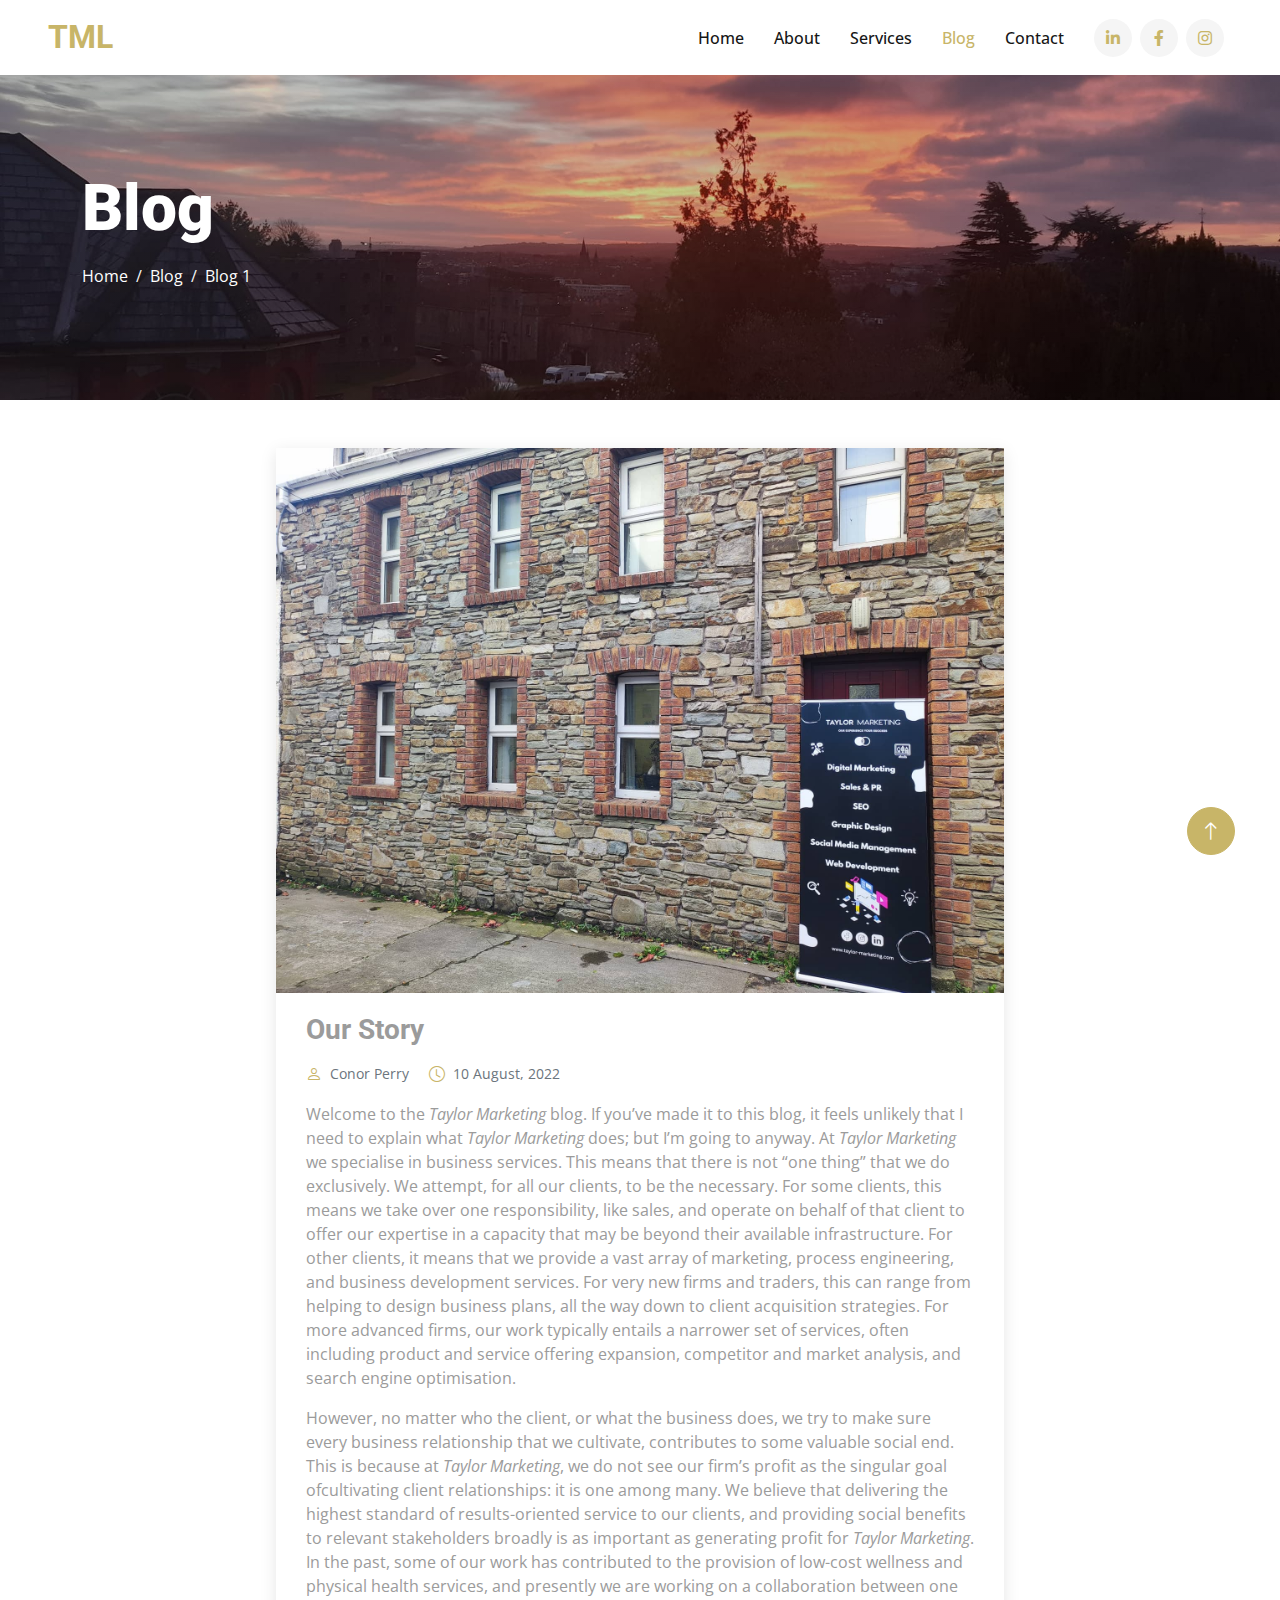
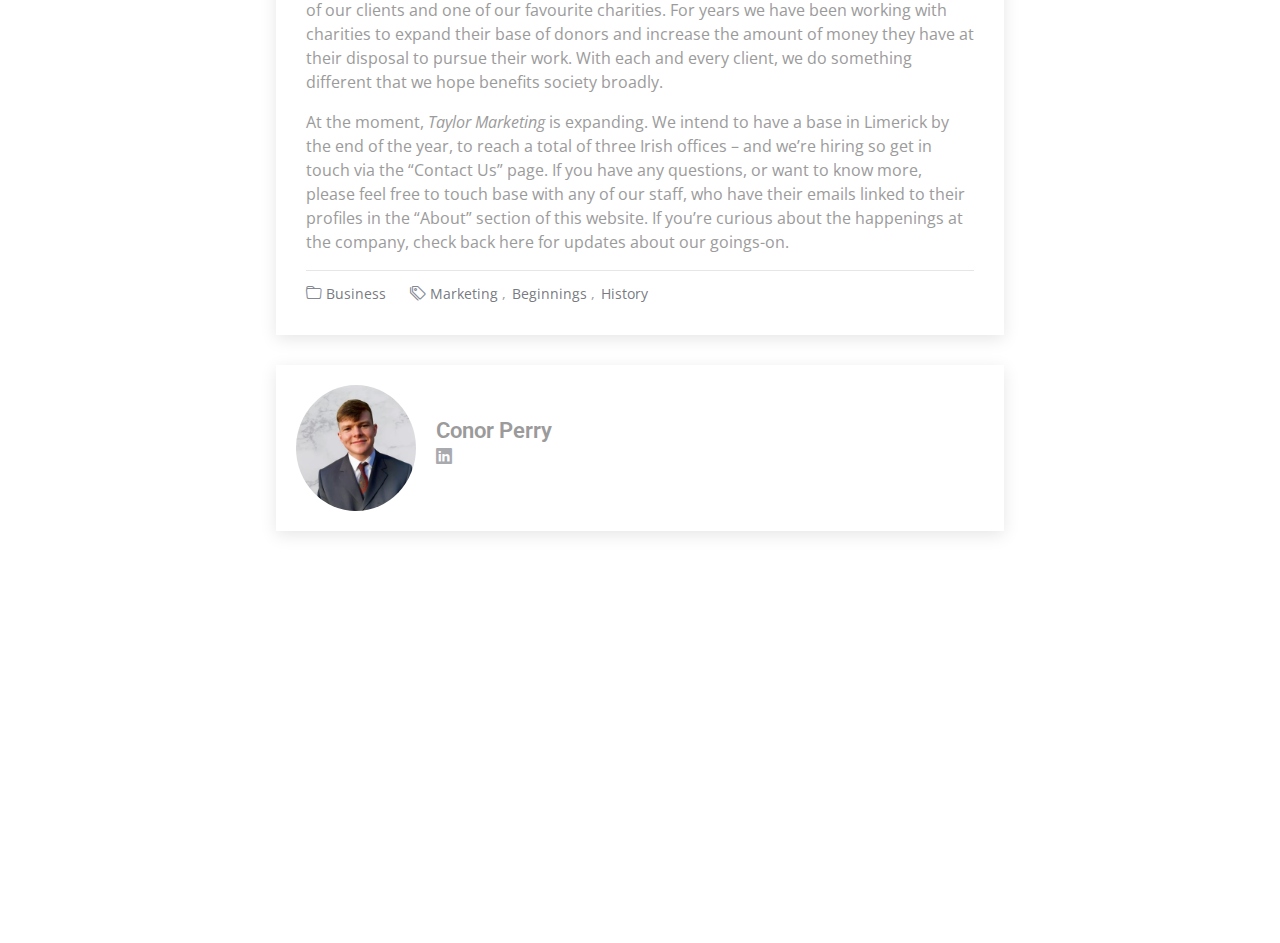
<file: blogs/blog1.html>
<!DOCTYPE html>
<html lang="en">

<head>
    <meta charset="utf-8">
    <title>TML - Blog - Our Story</title>
    <meta content="width=device-width, initial-scale=1.0" name="viewport">
    <meta content="" name="keywords">
    <meta content="" name="description">

    <!-- Favicon -->
    <link rel="icon" type="image/png" sizes="32x32" href="../img/TML_logo.png">
    <link rel="icon" type="image/png" sizes="16x16" href="../img/TML_logo.png">
    <link rel="icon" type="image/png" sizes="96x96" href="../img/TML_logo.png">

    <!-- Google Web Fonts -->
    <link rel="preconnect" href="https://fonts.googleapis.com">
    <link rel="preconnect" href="https://fonts.gstatic.com" crossorigin>
    <link href="https://fonts.googleapis.com/css2?family=Open+Sans:wght@400;500&family=Roboto:wght@500;700;900&display=swap" rel="stylesheet"> 

    <!-- Icon Font Stylesheet -->
    <link href="https://cdnjs.cloudflare.com/ajax/libs/font-awesome/5.10.0/css/all.min.css" rel="stylesheet">
    <link href="https://cdn.jsdelivr.net/npm/bootstrap-icons@1.4.1/font/bootstrap-icons.css" rel="stylesheet">

    <!-- Libraries Stylesheet -->
    <link href="../lib/animate/animate.min.css" rel="stylesheet">
    <link href="../lib/owlcarousel/assets/owl.carousel.min.css" rel="stylesheet">
    <link href="../lib/lightbox/css/lightbox.min.css" rel="stylesheet">

    <!-- Customized Bootstrap Stylesheet -->
    <link href="../css/bootstrap.css" rel="stylesheet">

    <!-- Template Stylesheet -->
    <link href="../css/style.css" rel="stylesheet">
</head>

<body>
    <!-- Spinner Start -->
    <div id="spinner" class="show bg-white position-fixed translate-middle w-100 vh-100 top-50 start-50 d-flex align-items-center justify-content-center">
        <div class="spinner-border text-primary" style="width: 3rem; height: 3rem;" role="status">
            <span class="sr-only">Loading...</span>
        </div>
    </div>
    <!-- Spinner End -->


    <!-- Navbar Start -->
    <nav class="navbar navbar-expand-lg bg-white navbar-light sticky-top p-0 px-4 px-lg-5">
        <a href="../index.html" class="navbar-brand d-flex align-items-center">
            <h2 class="m-0 text-primary">TML</h2>
        </a>
        <button type="button" class="navbar-toggler" data-bs-toggle="collapse" data-bs-target="#navbarCollapse">
            <span class="navbar-toggler-icon"></span>
        </button>
        <div class="collapse navbar-collapse" id="navbarCollapse">
            <div class="navbar-nav ms-auto py-4 py-lg-0">
                <a href="../index.html" class="nav-item nav-link">Home</a>
                <a href="../about.html" class="nav-item nav-link">About</a>
                <a href="../services.html" class="nav-item nav-link">Services</a>
                <a href="../blog.html" class="nav-item nav-link active">Blog</a>
                <a href="../contact.html" class="nav-item nav-link">Contact</a>
            </div>
            <div class="h-100 d-lg-inline-flex align-items-center d-none">
                <a class="btn btn-square rounded-circle bg-light text-primary me-2" href="https://www.linkedin.com/company/taylor-marketing-ltd/mycompany/" target="_blank"><i class="fab fa-linkedin-in"></i></a>
                <a class="btn btn-square rounded-circle bg-light text-primary me-2" href="https://www.facebook.com/tmagency1" target="_blank"><i class="fab fa-facebook-f"></i></a>
                <a class="btn btn-square rounded-circle bg-light text-primary me-2" href="https://www.instagram.com/taylormarketingltd/" target="_blank"><i class="fab fa-instagram"></i></a>
            </div>
        </div>
    </nav>
    <!-- Navbar End -->

    <!-- Page Header Start -->
    <div class="container-fluid page-header py-5 mb-5">
        <div class="container py-5">
            <h1 class="display-3 text-white mb-3 animated slideInDown">Blog</h1>
            <nav aria-label="breadcrumb animated slideInDown">
                <ol class="breadcrumb">
                    <li class="breadcrumb-item"><a class="text-white" href="../index.html">Home</a></li>
                    <li class="breadcrumb-item"><a class="text-white" href="../blog.html">Blog</a></li>
                    <li class="breadcrumb-item text-white active" aria-current="page">Blog 1</li>
                </ol>
            </nav>
        </div>
    </div>
    <!-- Page Header End -->

    <!-- ======= Blog Details Section ======= -->
    <section id="blog" class="blog">
        <div class="container" data-aos="fade-up" data-aos-delay="100">
  
          <div class="row g-5">
  
            <div class="offset-lg-2 col-lg-8">
  
              <article class="blog-details">
  
                <div class="post-img">
                  <img src="../img/blog/blog1.jpg" alt="" class="img-fluid">
                </div>
  
                <h2 class="title">Our Story</h2>
  
                <div class="meta-top">
                  <ul>
                    <li class="d-flex align-items-center"><i class="bi bi-person"></i> <a href="blog-details.html">Conor Perry</a></li>
                    <li class="d-flex align-items-center"><i class="bi bi-clock"></i> <a href="blog-details.html"><time
                          datetime="2020-01-01">10 August, 2022</time></a></li>
                  </ul>
                </div><!-- End meta top -->
  
                <div class="content">
                  <p>
                    Welcome to the <i>Taylor Marketing</i> blog. If you’ve made it to this blog, it feels unlikely that I need to 
                    explain what <i>Taylor Marketing</i> does; but I’m going to anyway. At <i>Taylor Marketing</i> we specialise in 
                    business services. This means that there is not “one thing” that we do exclusively. We attempt, for 
                    all our clients, to be the necessary. For some clients, this means we take over one responsibility, 
                    like sales, and operate on behalf of that client to offer our expertise in a capacity that may be 
                    beyond their available infrastructure. For other clients, it means that we provide a vast array of 
                    marketing, process engineering, and business development services. For very new firms and traders, 
                    this can range from helping to design business plans, all the way down to client acquisition strategies.
                     For more advanced firms, our work typically entails a narrower set of services, often including product
                      and service offering expansion, competitor and market analysis, and search engine optimisation.
                  </p>
  
                  <p>
                    However, no matter who the client, or what the business does, we try to make sure every business 
                    relationship that we cultivate, contributes to some valuable social end. This is because at <i>Taylor Marketing</i>, we do not see our firm’s profit as the singular goal ofcultivating client relationships: 
                    it is one among many. We believe that delivering the highest standard of results-oriented service to 
                    our clients, and providing social benefits to relevant stakeholders broadly is as important as 
                    generating profit for <i>Taylor Marketing</i>. In the past, some of our work has contributed to the provision 
                    of low-cost wellness and physical health services, and presently we are working on a collaboration 
                    between one of our clients and one of our favourite charities. For years we have been working with 
                    charities to expand their base of donors and increase the amount of money they have at their disposal 
                    to pursue their work. With each and every client, we do something different that we hope benefits 
                    society broadly. 
                  </p>

                  <p>
                    At the moment, <i>Taylor Marketing</i> is expanding. We intend to have a base in Limerick by the end 
                    of the year, to reach a total of three Irish offices – and we’re hiring so get in touch via the 
                    “Contact Us” page. If you have any questions, or want to know more, please feel free to touch base 
                    with any of our staff, who have their emails linked to their profiles in the “About” section of this 
                    website. If you’re curious about the happenings at the company, check back here for updates about our 
                    goings-on.  
                  </p>
  
                  <!-- <blockquote>
                    <p>
                      Et vero doloremque tempore voluptatem ratione vel aut. Deleniti sunt animi aut. Aut eos aliquam
                      doloribus minus autem quos.
                    </p>
                  </blockquote> -->
  
                </div><!-- End post content -->
  
                <div class="meta-bottom">
                  <i class="bi bi-folder"></i>
                  <ul class="cats">
                    <li><a href="#">Business</a></li>
                  </ul>
  
                  <i class="bi bi-tags"></i>
                  <ul class="tags">
                    <li><a href="#">Marketing</a></li>
                    <li><a href="#">Beginnings</a></li>
                    <li><a href="#">History</a></li>
                  </ul>
                </div><!-- End meta bottom -->
  
              </article><!-- End blog post -->
  
              <div class="post-author d-flex align-items-center">
                <img src="../img/conor_profile.jpeg" class="rounded-circle flex-shrink-0" alt="">
                <div>
                  <h4>Conor Perry</h4>
                  <div class="social-links">
                    <a href="https://www.linkedin.com/in/conor-perry-808587170/" target="_blank"><i class="bi bi-linkedin"></i></a>
                  </div>
                  <p>
                    
                  </p>
                </div>
              </div><!-- End post author -->

          </div>
  
        </div>
      </section><!-- End Blog Details Section -->
        

    <!-- Footer Start -->
    <div class="container-fluid bg-dark text-secondary footer py-5 wow fadeIn" data-wow-delay="0.1s">
        <div class="container py-3">
            <div class="row g-5">
                <div class="col-lg-4 col-md-6">
                    <h5 class="text-light mb-4">Address</h5>
                    <p class="mb-2"><i class="fa fa-map-marker-alt me-3"></i>8/9 Stable Lane, Copley Street, Co. Cork, T12 DN27</p>
                    <p class="mb-2"><i class="fa fa-phone-alt me-3"></i>+353 86 014 5754</p>
                    <p class="mb-2"><i class="fa fa-envelope me-3"></i>info@taylor-marketing.com</p>
                    <div class="d-flex pt-2">
                        <a class="btn btn-square btn-outline-secondary rounded-circle me-2" href="https://www.linkedin.com/company/taylor-marketing-ltd/mycompany/" target="_blank"><i class="fab fa-linkedin-in"></i></a>
                        <a class="btn btn-square btn-outline-secondary rounded-circle me-2" href="https://www.facebook.com/tmagency1"><i class="fab fa-facebook-f" target="_blank"></i></a>
                        <a class="btn btn-square btn-outline-secondary rounded-circle me-2" href="https://www.instagram.com/taylormarketingltd/"><i class="fab fa-instagram" target="_blank"></i></a>
                    </div>
                </div>
                <div class="col-lg-4 col-md-6">
                    <h5 class="text-light mb-4">Quick Links</h5>
                    <a class="btn btn-link" href="about.html">About</a>
                    <a class="btn btn-link" href="contact.html">Contact</a>
                    <a class="btn btn-link" href="services.html">Services</a>
                    <a class="btn btn-link" href="blog.html">Blog</a>
                </div>
                <div class="col-lg-4 col-md-12">
                    <div class="col-md-6 text-center text-md-start mb-3 mb-md-0">
                        &copy; <a class="border-bottom" href="https://taylor-marketing.com/">Taylor Marketing Ltd.</a>, All Right Reserved.
                    </div>
                    <div class="col-md-6 text-center design-thanks text-md-end">
                        Designed By <a class="border-bottom" href="https://htmlcodex.com">HTML Codex</a>
                        <br>Distributed By <a class="border-bottom" href="https://themewagon.com/">Themewagon</a>
                    </div>
                </div>
            </div>
        </div>
    </div>
    <!-- Footer End -->


    <!-- Back to Top -->
    <a href="#" class="btn btn-lg btn-primary btn-lg-square rounded-circle back-to-top"><i class="bi bi-arrow-up"></i></a>


    <!-- JavaScript Libraries -->
    <script src="https://code.jquery.com/jquery-3.4.1.min.js"></script>
    <script src="https://cdn.jsdelivr.net/npm/bootstrap@5.0.0/dist/js/bootstrap.bundle.min.js"></script>
    <script src="../lib/wow/wow.min.js"></script>
    <script src="../lib/easing/easing.min.js"></script>
    <script src="../lib/waypoints/waypoints.min.js"></script>
    <script src="../lib/counterup/counterup.min.js"></script>
    <script src="../lib/owlcarousel/owl.carousel.min.js"></script>
    <script src="../lib/isotope/isotope.pkgd.min.js"></script>
    <script src="../lib/lightbox/js/lightbox.min.js"></script>

    <!-- Template Javascript -->
    <script src="../js/main.js"></script>
</body>

</html>
</file>
<file: css/style.css>
/********** Template CSS **********/
:root {
    --primary: #C8B568;
    --secondary: #9B9B9B;
    --light: #F5F5F5;
    --dark: #161616;
}

.fw-medium {
    font-weight: 500 !important;
}

.fw-bold {
    font-weight: 700 !important;
}

.fw-black {
    font-weight: 900 !important;
}

.back-to-top {
    position: fixed;
    display: none;
    right: 45px;
    bottom: 45px;
    z-index: 99;
}


/*** Spinner ***/
#spinner {
    opacity: 0;
    visibility: hidden;
    transition: opacity .5s ease-out, visibility 0s linear .5s;
    z-index: 99999;
}

#spinner.show {
    transition: opacity .5s ease-out, visibility 0s linear 0s;
    visibility: visible;
    opacity: 1;
}


/*** Button ***/
.btn {
    font-weight: 500;
    transition: .5s;
}

.btn.btn-primary {
    color: #FFFFFF;
}

.btn-square {
    width: 38px;
    height: 38px;
}

.btn-sm-square {
    width: 32px;
    height: 32px;
}

.btn-lg-square {
    width: 48px;
    height: 48px;
}

.btn-square,
.btn-sm-square,
.btn-lg-square {
    padding: 0;
    display: flex;
    align-items: center;
    justify-content: center;
    font-weight: normal;
}

/*** Navbar ***/
.navbar.sticky-top {
    top: -100px;
    transition: .5s;
}

.navbar .navbar-brand {
    height: 75px;
}

.navbar .navbar-nav .nav-link {
    margin-right: 30px;
    padding: 25px 0;
    color: var(--dark);
    font-weight: 500;
    outline: none;
}

.navbar .navbar-nav .nav-link:hover,
.navbar .navbar-nav .nav-link.active {
    color: var(--primary);
}

.navbar .dropdown-toggle::after {
    border: none;
    content: "\f107";
    font-family: "Font Awesome 5 Free";
    font-weight: 900;
    vertical-align: middle;
    margin-left: 8px;
}

@media (max-width: 991.98px) {
    .navbar .navbar-nav .nav-link  {
        margin-right: 0;
        padding: 10px 0;
    }

    .navbar .navbar-nav {
        border-top: 1px solid #EEEEEE;
    }
}

@media (min-width: 992px) {
    .navbar .nav-item .dropdown-menu {
        display: block;
        border: none;
        margin-top: 0;
        top: 150%;
        opacity: 0;
        visibility: hidden;
        transition: .5s;
    }

    .navbar .nav-item:hover .dropdown-menu {
        top: 100%;
        visibility: visible;
        transition: .5s;
        opacity: 1;
    }
}

.navbar .btn:hover {
    color: #FFFFFF !important;
    background: var(--primary) !important;
}


/*** Header ***/
.header-carousel .carousel-inner {
    position: absolute;
    width: 100%;
    height: 100%;
    top: 0;
    left: 0;
    display: flex;
    align-items: center;
    background: rgba(22, 22, 22, .7);
}

@media (max-width: 768px) {
    .header-carousel .owl-carousel-item {
        position: relative;
        min-height: 500px;
    }
    
    .header-carousel .owl-carousel-item img {
        position: absolute;
        width: 100%;
        height: 100%;
        object-fit: cover;
    }

    .header-carousel .owl-carousel-item h5,
    .header-carousel .owl-carousel-item p {
        font-size: 14px !important;
        font-weight: 400 !important;
    }

    .header-carousel .owl-carousel-item h1 {
        font-size: 30px;
        font-weight: 600;
    }
}

.header-carousel .owl-nav {
    position: absolute;
    width: 200px;
    height: 45px;
    bottom: 30px;
    left: 50%;
    transform: translateX(-50%);
    display: flex;
    justify-content: space-between;
}

.header-carousel .owl-nav .owl-prev,
.header-carousel .owl-nav .owl-next {
    width: 45px;
    height: 45px;
    display: flex;
    align-items: center;
    justify-content: center;
    color: #FFFFFF;
    background: transparent;
    border: 1px solid #FFFFFF;
    border-radius: 45px;
    font-size: 22px;
    transition: .5s;
}

.header-carousel .owl-nav .owl-prev:hover,
.header-carousel .owl-nav .owl-next:hover {
    background: var(--primary);
    border-color: var(--primary);
}

.header-carousel .owl-dots {
    position: absolute;
    height: 45px;
    bottom: 30px;
    left: 50%;
    transform: translateX(-50%);
    display: flex;
    align-items: center;
    justify-content: center;
}

.header-carousel .owl-dot {
    position: relative;
    display: inline-block;
    margin: 0 5px;
    width: 15px;
    height: 15px;
    background: transparent;
    border: 1px solid #FFFFFF;
    border-radius: 15px;
    transition: .5s;
}

.header-carousel .owl-dot::after {
    position: absolute;
    content: "";
    width: 5px;
    height: 5px;
    top: 4px;
    left: 4px;
    background: #FFFFFF;
    border-radius: 5px;
}

.header-carousel .owl-dot.active {
    background: var(--primary);
    border-color: var(--primary);
}

.page-header {
    background: linear-gradient(rgba(22, 22, 22, .2), rgba(22, 22, 22, .2)), url(../img/cork_cover.jpeg) center center no-repeat;
    background-size: cover;
}

.breadcrumb-item + .breadcrumb-item::before {
    color: var(--light);
}


/*** About ***/
@media (min-width: 992px) {
    .container.about {
        max-width: 100% !important;
    }

    .about-text  {
        padding-right: calc(((100% - 960px) / 2) + .75rem);
    }
}

@media (min-width: 1200px) {
    .about-text  {
        padding-right: calc(((100% - 1140px) / 2) + .75rem);
    }
}

@media (min-width: 1400px) {
    .about-text  {
        padding-right: calc(((100% - 1320px) / 2) + .75rem);
    }
}

/*** Service ***/
.service-row {
    box-shadow: 0 0 45px rgba(0, 0, 0, .08);
    margin-bottom: 30px;
}

.service-item {
    border-color: rgba(0, 0, 0, .03) !important;
}

.service-item h4 {
    color: black;
}

.service-item h5 {
    color: #C8B568;
}


.service-item .btn {
    width: 38px;
    height: 38px;
    display: inline-flex;
    align-items: center;
    color: #FFFFFF;
    background: var(--primary);
    border-radius: 38px;
    white-space: nowrap;
    overflow: hidden;
    transition: .5s;
}

.service-item:hover .btn {
    width: 140px;
}

/* Packages */

.packages-row {
    margin-bottom: 30px;
    box-shadow: 0 0 45px rgb(0 0 0 / 8%)
}

.packages-item h4 {
    color: #C8B568;
}


/*** Feature ***/

@media (min-width: 992px) {
    .container.feature {
        margin-bottom: 50px !important;
    }

    .feature-text  {
        padding-left: calc(((100% - 960px) / 2) + .75rem);
    }
}

@media (min-width: 1200px) {
    .feature-text  {
        padding-left: calc(((100% - 1140px) / 2) + .75rem);
    }
}

@media (min-width: 1400px) {
    .feature-text  {
        padding-left: calc(((100% - 1320px) / 2) + .75rem);
    }
}


/*** Project Portfolio ***/
#portfolio-flters li {
    display: inline-block;
    font-weight: 500;
    color: var(--dark);
    cursor: pointer;
    transition: .5s;
    border-bottom: 2px solid transparent;
}

#portfolio-flters li:hover,
#portfolio-flters li.active {
    color: var(--primary);
    border-color: var(--primary);
}

.portfolio-inner {
    position: relative;
    overflow: hidden;
    box-shadow: 0 0 45px rgba(0, 0, 0, .07);
}

.portfolio-inner img {
    transition: .5s;
}

.portfolio-inner:hover img {
    transform: scale(1.1);
}

.portfolio-inner .portfolio-text {
    position: absolute;
    width: 100%;
    left: 0;
    bottom: -50px;
    opacity: 0;
    transition: .5s;
}

.portfolio-inner:hover .portfolio-text {
    bottom: 0;
    opacity: 1;
}


/*** Quote ***/
@media (min-width: 992px) {
    .container.quote {
        max-width: 100% !important;
    }

    .quote-text  {
        padding-right: calc(((100% - 960px) / 2) + .75rem);
    }
}

@media (min-width: 1200px) {
    .quote-text  {
        padding-right: calc(((100% - 1140px) / 2) + .75rem);
    }
}

@media (min-width: 1400px) {
    .quote-text  {
        padding-right: calc(((100% - 1320px) / 2) + .75rem);
    }
}


/*** Team ***/
.team-item {
    box-shadow: 0 0 45px rgba(0, 0, 0, .08);
}

.team-item img {
    transition: .5s;
}

.team-item:hover img {
    transform: scale(1.1);
}

.team-item .team-social {
    position: absolute;
    width: 0;
    height: 0;
    top: 50%;
    left: 50%;
    display: flex;
    align-items: center;
    justify-content: center;
    background: rgba(22, 22, 22, .7);
    opacity: 0;
    transition: .5s;
}

.team-item:hover .team-social {
    width: 100%;
    height: 100%;
    top: 0;
    left: 0;
    opacity: 1;
}

.team-item .team-social .btn {
    opacity: 0;
}

.team-item:hover .team-social .btn {
    opacity: 1;
}


/*** Testimonial ***/
.testimonial-carousel {
    display: flex !important;
    flex-direction: column-reverse;
    max-width: 700px;
    margin: 0 auto;
}

.testimonial-carousel .owl-dots {
    height: 100px;
    display: flex;
    align-items: center;
    justify-content: center;
    margin-bottom: 30px;
}

.testimonial-carousel .owl-dots .owl-dot {
    position: relative;
    width: 60px;
    height: 60px;
    margin: 0 5px;
    transition: .5s;
}

.testimonial-carousel .owl-dots .owl-dot.active {
    width: 100px;
    height: 100px;
}

.testimonial-carousel .owl-dots .owl-dot::after {
    position: absolute;
    width: 40px;
    height: 40px;
    bottom: -20px;
    left: 50%;
    transform: translateX(-50%);
    display: flex;
    align-items: center;
    justify-content: center;
    content: "\f10d";
    font-family: "Font Awesome 5 Free";
    font-weight: 900;
    color: var(--primary);
    background: #FFFFFF;
    border-radius: 40px;
    transition: .5s;
    opacity: 0;
}

.testimonial-carousel .owl-dots .owl-dot.active::after {
    opacity: 1;
}

.testimonial-carousel .owl-dots .owl-dot img {
    border-radius: 60px;
    opacity: .4;
    transition: .5s;
}

.testimonial-carousel .owl-dots .owl-dot.active img {
    opacity: 1;
}


/*** Contact ***/
@media (min-width: 992px) {
    .container.contact {
        max-width: 100% !important;
    }

    .contact-text  {
        padding-left: calc(((100% - 960px) / 2) + .75rem);
    }
}

@media (min-width: 1200px) {
    .contact-text  {
        padding-left: calc(((100% - 1140px) / 2) + .75rem);
    }
}

@media (min-width: 1400px) {
    .contact-text  {
        padding-left: calc(((100% - 1320px) / 2) + .75rem);
    }
}


/*** Footer ***/
.footer .btn.btn-link {
    display: block;
    margin-bottom: 5px;
    padding: 0;
    text-align: left;
    color: var(--secondary);
    font-weight: normal;
    text-transform: capitalize;
    transition: .3s;
}

.footer .btn.btn-link::before {
    position: relative;
    content: "\f105";
    font-family: "Font Awesome 5 Free";
    font-weight: 900;
    margin-right: 10px;
}

.footer .btn.btn-link:hover {
    color: var(--primary);
    letter-spacing: 1px;
    box-shadow: none;
}

.seo-description ul {
    list-style: none;
    padding: 0;
    font-size: 15px;
}
  
.seo-description ul li {
    padding: 5px 0;
    display: flex;
    align-items: center;
}
  
.seo-description ul i {
    font-size: 20px;
    margin-right: 4px;
    color: var(--primary);
}
  
.seo-description ul li {
    padding: 15px 0;
    display: flex;
    align-items: start;
}
  
.seo-description ul i {
    font-size: 20px;
    margin-right: 4px;
    color: var(--primary);
}

/*--------------------------------------------------------------
# Header
--------------------------------------------------------------*/
.header {
    z-index: 997;
    position: absolute;
    padding: 30px 0;
    top: 0;
    left: 0;
    right: 0;
  }
  
  .header .logo img {
    max-height: 40px;
    margin-right: 6px;
  }
  
  .header .logo h1 {
    font-size: 24px;
    font-weight: 700;
    color: #fff;
    margin-bottom: 0;
    font-family: var(--font-primary);
  }
  
  .header .logo h1 span {
    color: var(--color-primary);
  }


/*--------------------------------------------------------------
# Hero Section
--------------------------------------------------------------*/
.hero {
    overflow-x: hidden;
    padding: 0;
  }
  
  .hero .carousel {
    width: 100%;
    min-height: 95vh;
    padding: 80px 0;
    margin: 0;
    position: relative;
  }
  
  .hero .carousel-item {
    position: absolute;
    opacity: 0.7;
    inset: 0;
    background-size: cover;
    background-position: center;
    background-repeat: no-repeat;
    overflow: hidden;
    z-index: 1;
    transition-duration: 0.4s;
  }
  
  .hero .carousel-item::before {
    content: "";
    background-color: rgba(0, 0, 0, 0.4);
    position: absolute;
    inset: 0;
  }
  
  .hero .info {
    position: absolute;
    inset: 0;
    z-index: 2;
  }
  
  @media (max-width: 768px) {
    .hero .info {
      padding: 0 50px;
    }
  }
  
  .hero .info h2 {
    color: var(--light);
    margin-bottom: 30px;
    padding-bottom: 30px;
    font-size: 56px;
    font-weight: 700;
    position: relative;
  }

  .hero .info h3 {
    color: var(--light);
    margin-bottom: 30px;
    padding-bottom: 30px;
    font-size: 38px;
    font-weight: 700;
    position: relative;
  }
  
  .hero .info h2:after {
    content: "";
    position: absolute;
    display: block;
    width: 80px;
    height: 4px;
    background: var(--color-primary);
    left: 0;
    right: 0;
    bottom: 0;
    margin: auto;
  }
  
  @media (max-width: 768px) {
    .hero .info h2 {
      font-size: 36px;
    }
  }
  
  .hero .info p {
    color: rgba(255, 255, 255, 0.8);
    font-size: 18px;
  }
  
  .hero .info .btn-get-started {
    font-family: var(--font-primary);
    font-weight: 500;
    font-size: 16px;
    letter-spacing: 1px;
    display: inline-block;
    padding: 12px 40px;
    border-radius: 50px;
    transition: 0.5s;
    margin: 10px;
    color: #fff;
    border: 2px solid var(--color-primary);
  }
  
  .hero .info .btn-get-started:hover {
    background: var(--color-primary);
  }
  
  .hero .carousel-control-prev {
    justify-content: start;
  }
  
  @media (min-width: 640px) {
    .hero .carousel-control-prev {
      padding-left: 15px;
    }
  }
  
  .hero .carousel-control-next {
    justify-content: end;
  }
  
  @media (min-width: 640px) {
    .hero .carousel-control-next {
      padding-right: 15px;
    }
  }
  
  .hero .carousel-control-next-icon,
  .hero .carousel-control-prev-icon {
    background: none;
    font-size: 26px;
    line-height: 0;
    background: rgba(255, 255, 255, 0.2);
    color: rgba(255, 255, 255, 0.6);
    border-radius: 50px;
    width: 54px;
    height: 54px;
    display: flex;
    align-items: center;
    justify-content: center;
  }
  
  .hero .carousel-control-prev,
  .hero .carousel-control-next {
    z-index: 3;
    transition: 0.3s;
  }
  
  .hero .carousel-control-prev:focus,
  .hero .carousel-control-next:focus {
    opacity: 0.5;
  }
  
  .hero .carousel-control-prev:hover,
  .hero .carousel-control-next:hover {
    opacity: 0.9;
  }

/*--------------------------------------------------------------
# Client Section
--------------------------------------------------------------*/
.bg-transparent {
    --bs-bg-opacity: 1;
    background-color: transparent !important; 
}


.client-intro .container {
    margin-top: 60px;
}

.client-intro .container .item {
    margin: 25px 35px 110px 35px;
}

.client-intro .container .item h2 {
    text-align: center;
}

.client-intro .container .item h4 {
    font-size: 42px;
}


.card-img-top {
    width: 100%;
    height: auto;
    object-fit: block;
}
</file>
